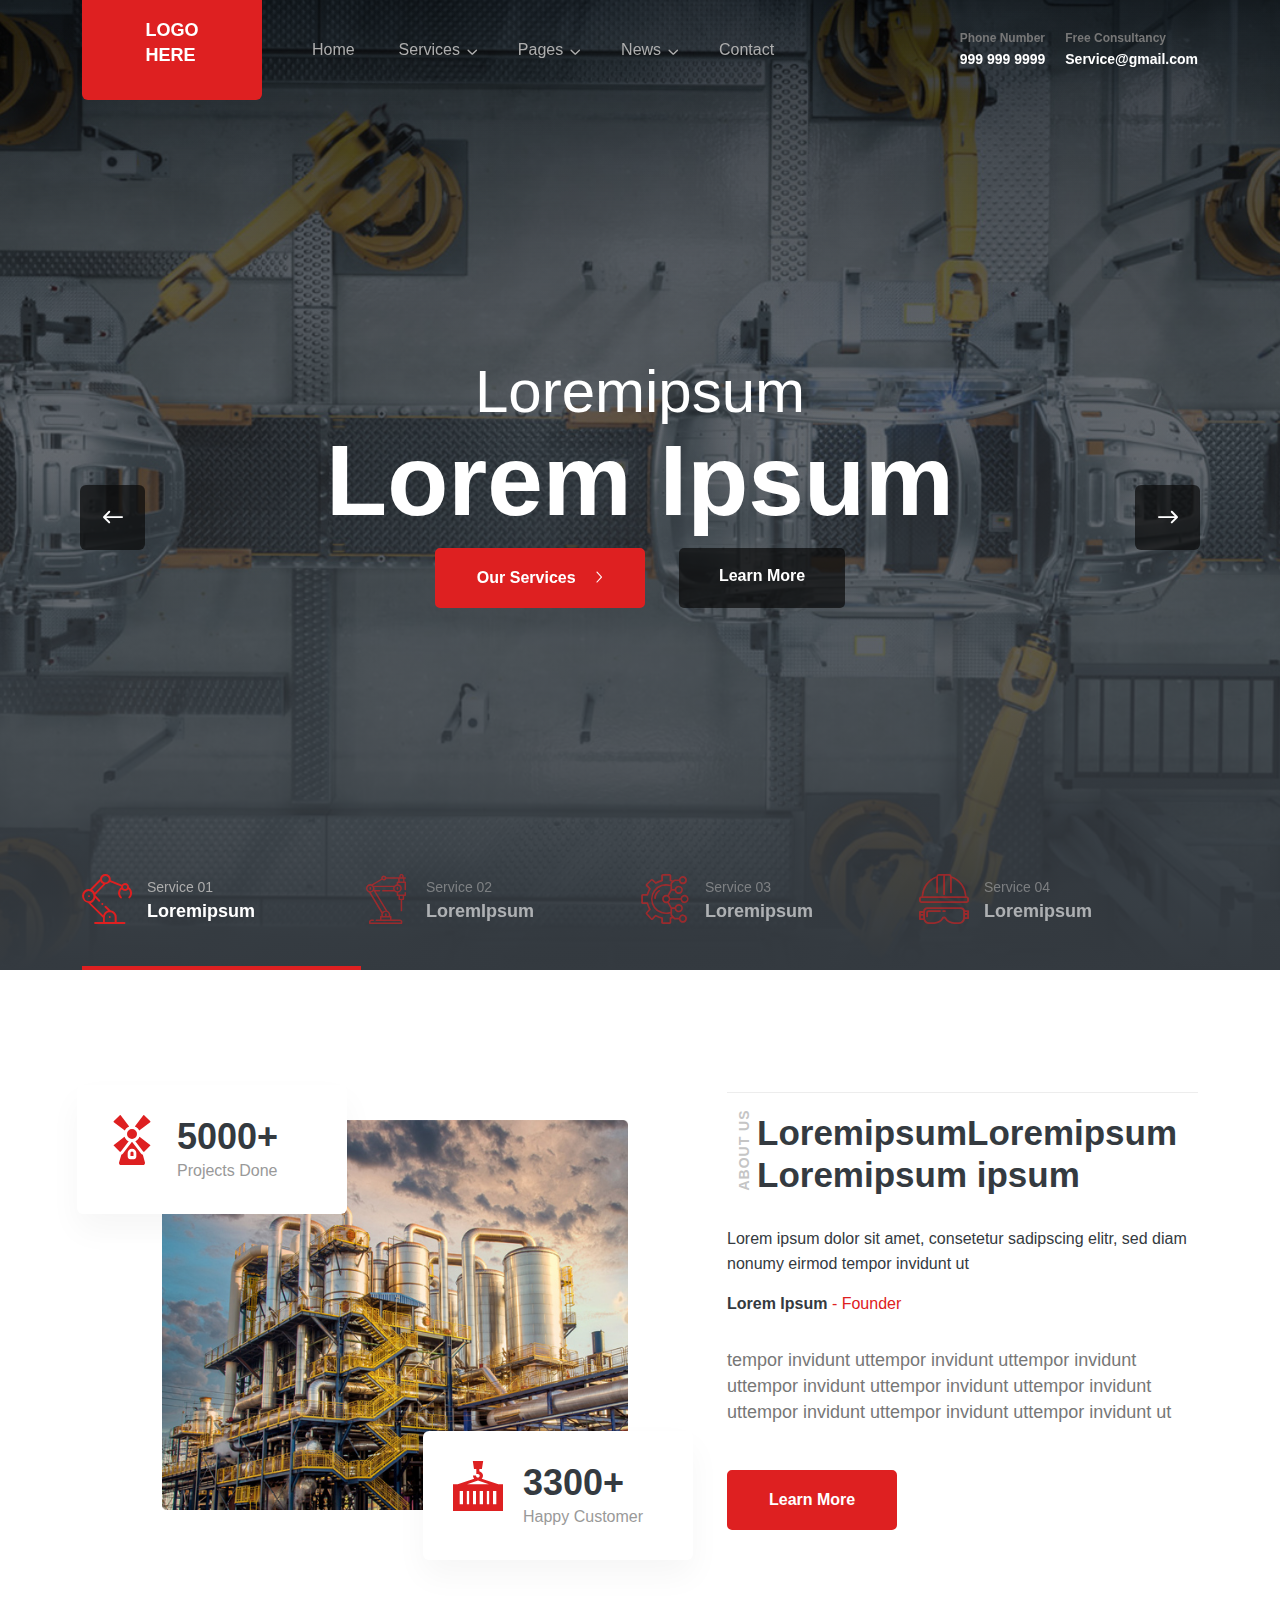
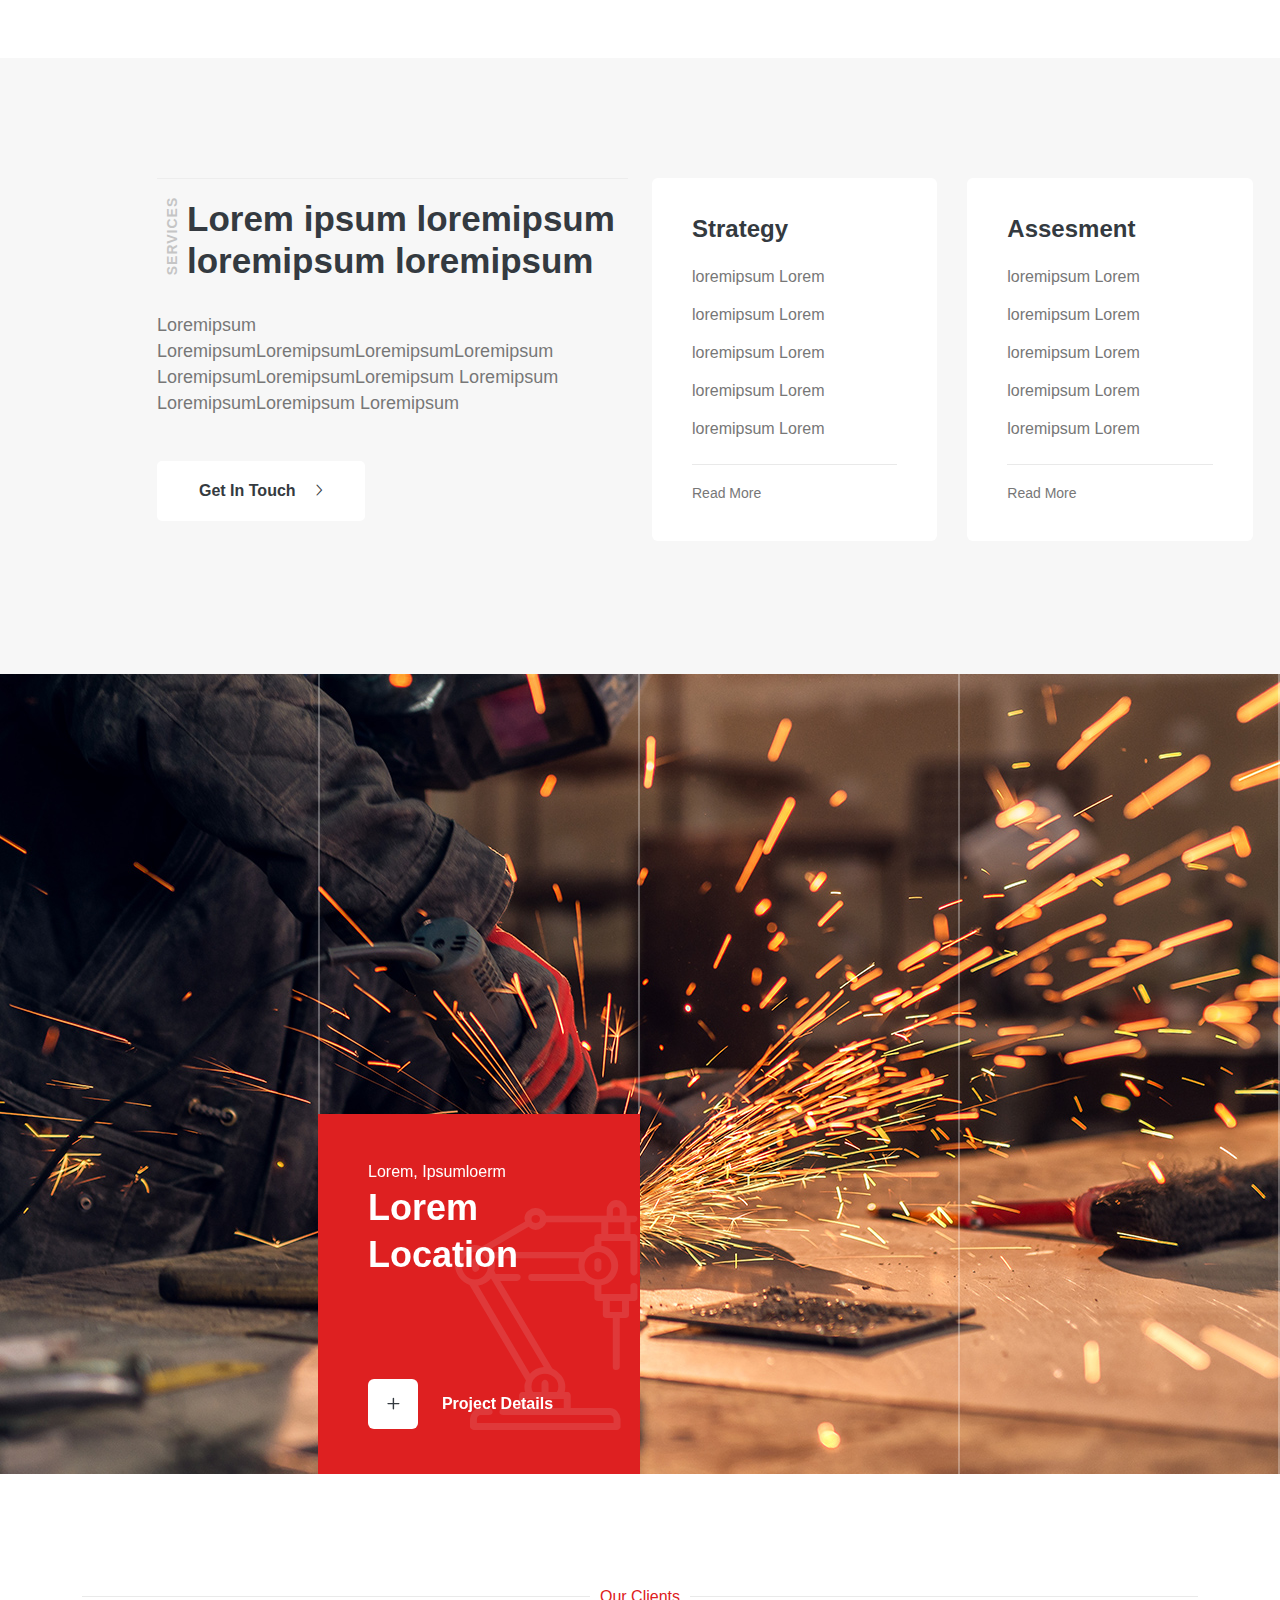
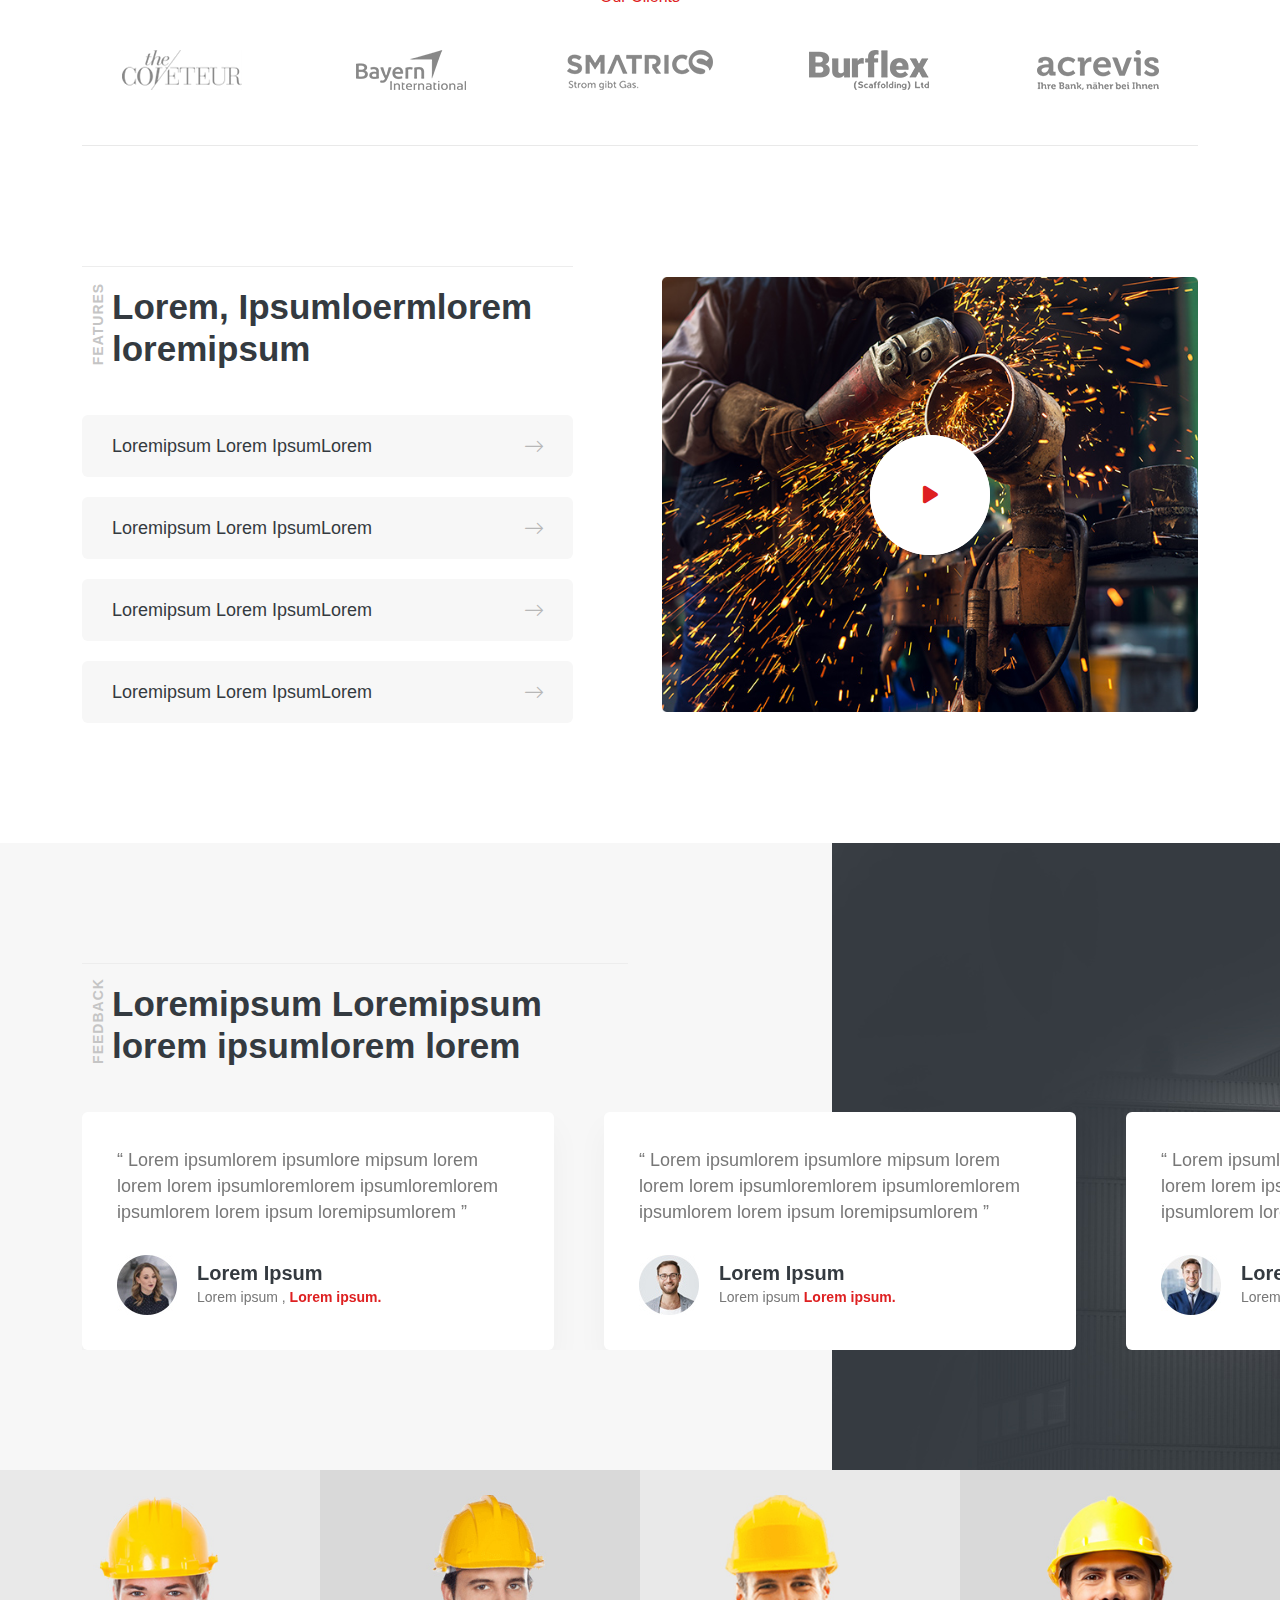
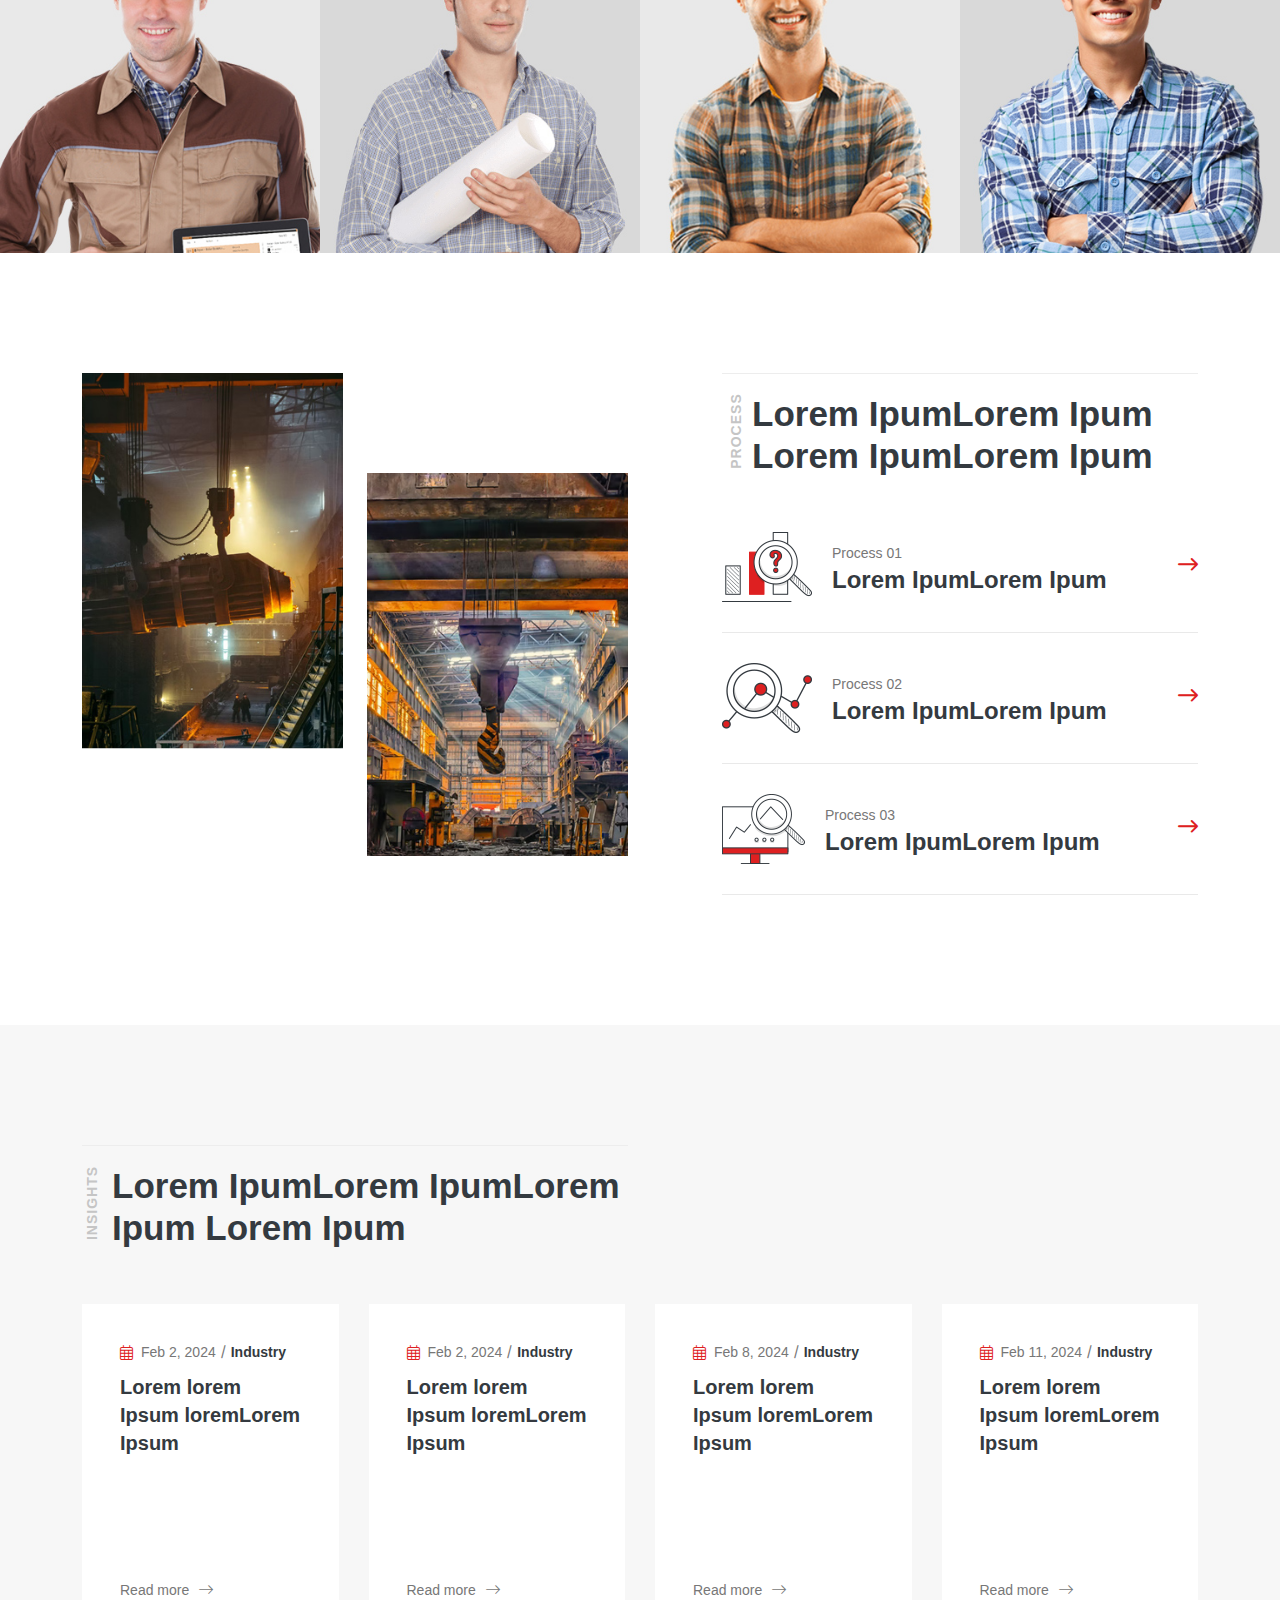
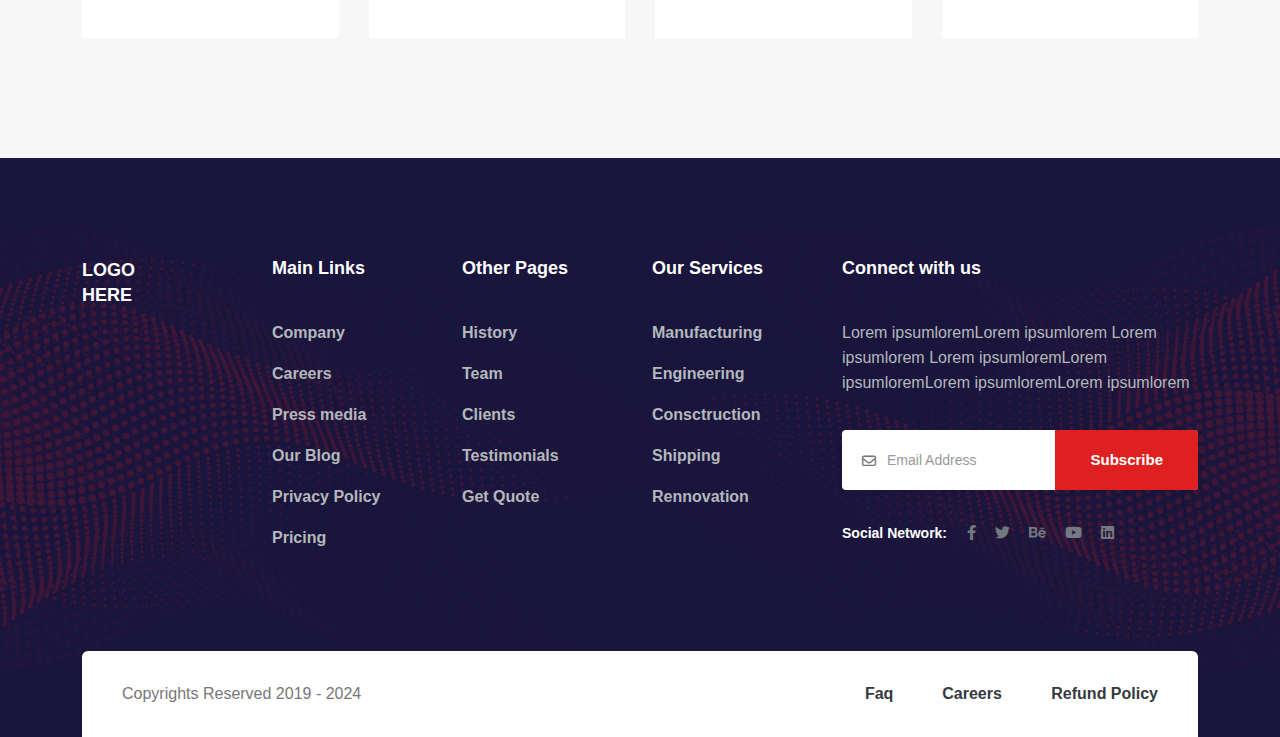
<file: index.html>
﻿<!DOCTYPE html>
<html class="no-js" lang="zxx">
  <head>
    <meta charset="utf-8" />
    <meta http-equiv="x-ua-compatible" content="ie=edge" />
    <title>ESTAR PROTOTYPE</title>
    <meta name="description" content="" />
    <meta name="viewport" content="width=device-width, initial-scale=1" />

    <!-- Place favicon.ico in the root directory -->
    <link
      rel="shortcut icon"
      type="image/x-icon"
      href="assets/img/favicon.png"
    />

    <!-- CSS here -->
    <link rel="stylesheet" href="assets/css/bootstrap.css" />
    <link rel="stylesheet" href="assets/css/meanmenu.css" />
    <link rel="stylesheet" href="assets/css/animate.css" />
    <link rel="stylesheet" href="assets/css/owl-carousel.css" />
    <link rel="stylesheet" href="assets/css/swiper-bundle.css" />
    <link rel="stylesheet" href="assets/css/backtotop.css" />
    <link rel="stylesheet" href="assets/css/magnific-popup.css" />
    <link rel="stylesheet" href="assets/css/nice-select.css" />
    <link rel="stylesheet" href="assets/css/flaticon.css" />
    <link rel="stylesheet" href="assets/css/font-awesome-pro.css" />
    <link rel="stylesheet" href="assets/css/spacing.css" />
    <link rel="stylesheet" href="assets/css/style.css" />
  </head>
  <body>
    <!-- Preloader -->
    <!-- <div class="preloader"></div> -->
    <!-- pre loader area end -->

    <!-- back to top start -->
    <div class="progress-wrap">
      <svg
        class="progress-circle svg-content"
        width="100%"
        height="100%"
        viewbox="-1 -1 102 102"
      >
        <path d="M50,1 a49,49 0 0,1 0,98 a49,49 0 0,1 0,-98"></path>
      </svg>
    </div>
    <!-- back to top end -->

    <!-- header-area-start -->
    <header id="header-sticky" class="header-area">
      <div class="container">
        <div class="row align-items-center">
          <div class="col-xl-2 col-lg-2 col-md-6 col-6">
            <div class="logo-area">
              <div class="logo">
                <a href="index.html"
                  ><p
                    style="
                      color: white;
                      font-size: 18px;
                      font-weight: 800;
                      text-decoration: none;
                    "
                  >
                    LOGO<br />HERE
                  </p></a
                >
              </div>
            </div>
          </div>
          <div class="col-xl-7 col-lg-6 col-md-6 col-6">
            <div class="menu-area menu-padding">
              <div class="main-menu">
                <nav id="mobile-menu">
                  <ul>
                    <li>
                      <a href="index.html">Home</a>
                      <!-- <ul class="sub-menu">
                        <li><a href="index.html">Home One</a></li>
                        <li><a href="index-2.html">Home Two</a></li>
                        <li><a href="index-3.html">Home Three</a></li>
                      </ul> -->
                    </li>
                    <li class="has-dropdown">
                      <a href="javascript:;">Services</a>
                      <ul class="sub-menu">
                        <li><a href="javascript:;">Services</a></li>
                        <li>
                          <a href="javascript:;">Services Details</a>
                        </li>
                      </ul>
                    </li>
                    <li class="has-dropdown">
                      <a href="javascript:;">Pages</a>
                      <ul class="sub-menu">
                        <li><a href="javascript:;">About Us</a></li>
                        <li><a href="javascript:;">Team</a></li>
                        <li><a href="javascript:;">Team Details</a></li>
                        <li><a href="javascript:;">Cases</a></li>
                        <li>
                          <a href="javascript:;">Cases Details</a>
                        </li>
                        <li><a href="javascript:;">pricing Page</a></li>
                        <li><a href="javascript:;">FAQ Page</a></li>
                      </ul>
                    </li>
                    <li class="has-dropdown">
                      <a href="javascript:;">News</a>
                      <ul class="sub-menu">
                        <li><a href="javascript:;">News</a></li>
                        <li><a href="javascript:;">News Details</a></li>
                      </ul>
                    </li>
                    <li><a href="javascript:;">Contact</a></li>
                  </ul>
                </nav>
              </div>
            </div>
            <div class="side-menu-icon d-lg-none text-end">
              <a
                href="javascript:void(0)"
                class="info-toggle-btn f-right sidebar-toggle-btn"
                ><i class="fal fa-bars"></i
              ></a>
            </div>
          </div>
          <div class="col-xl-3 col-lg-4 d-none d-lg-block">
            <div class="header-info f-right">
              <div class="info-item info-item-right">
                <span>Phone Number</span>
                <h5><a href="javascript:;">999 999 9999</a></h5>
              </div>
              <div class="info-item">
                <span>Free Consultancy</span>
                <h5>
                  <a href="javascript:;"
                    ><span style="font-size: 14px">Service@gmail.com</span></a
                  >
                </h5>
              </div>
            </div>
          </div>
        </div>
      </div>
    </header>
    <!-- header-area-end -->

    <!-- sidebar area start -->
    <div class="sidebar__area">
      <div class="sidebar__wrapper">
        <div class="sidebar__close">
          <button class="sidebar__close-btn" id="sidebar__close-btn">
            <i class="fal fa-times"></i>
          </button>
        </div>
        <div class="sidebar__content">
          <div class="sidebar__logo mb-40">
            <a href="index.html">
              <img src="assets/img/logo/logo-black.png" alt="logo" />
            </a>
          </div>
          <div class="sidebar__search mb-25">
            <form action="#">
              <input type="text" placeholder="What are you searching for?" />
              <button type="submit"><i class="far fa-search"></i></button>
            </form>
          </div>
          <div class="mobile-menu fix"></div>
          <div class="sidebar__contact mt-30 mb-20">
            <h4>Contact Info</h4>
            <ul>
              <li class="d-flex align-items-center">
                <div class="sidebar__contact-icon mr-15">
                  <i class="fal fa-map-marker-alt"></i>
                </div>
                <div class="sidebar__contact-text">
                  <a target="_blank" href="javascript:;"
                    >12/A, Mirnada City Tower, NYC</a
                  >
                </div>
              </li>
              <li class="d-flex align-items-center">
                <div class="sidebar__contact-icon mr-15">
                  <i class="far fa-phone"></i>
                </div>
                <div class="sidebar__contact-text">
                  <a href="javascript:;">088889797697</a>
                </div>
              </li>
              <li class="d-flex align-items-center">
                <div class="sidebar__contact-icon mr-15">
                  <i class="fal fa-envelope"></i>
                </div>
                <div class="sidebar__contact-text">
                  <a href="#"
                    ><span
                      class="__cf_email__"
                      data-cfemail="d0b9beb6bf90b7bdb1b9bcfeb3bfbd"
                      >[email&#160;protected]</span
                    ></a
                  >
                </div>
              </li>
            </ul>
          </div>
          <div class="sidebar__social">
            <ul>
              <li>
                <a href="#"><i class="fab fa-facebook-f"></i></a>
              </li>
              <li>
                <a href="#"><i class="fab fa-twitter"></i></a>
              </li>
              <li>
                <a href="#"><i class="fab fa-youtube"></i></a>
              </li>
              <li>
                <a href="#"><i class="fab fa-linkedin"></i></a>
              </li>
            </ul>
          </div>
        </div>
      </div>
    </div>
    <!-- sidebar area end -->
    <div class="body-overlay"></div>
    <!-- sidebar area end -->

    <main>
      <!-- slider-area-start  -->
      <section class="slider-area fix">
        <div class="swiper main-slider swiper-container swiper-container-fade">
          <div class="swiper-wrapper p-relative">
            <div class="item-slider sliderm-height p-relative swiper-slide">
              <div
                class="slide-bg"
                data-background="assets/img/slider/slider-01.jpg"
              ></div>
              <div class="container">
                <div class="row">
                  <div class="col-lg-12">
                    <div class="slider-contant mt-25">
                      <span data-animation="fadeInUp" data-delay=".3s"
                        >Loremipsum</span
                      >
                      <h2
                        class="slider-title"
                        data-animation="fadeInUp"
                        data-delay=".6s"
                      >
                        Lorem Ipsum
                      </h2>
                      <div
                        class="slider-button"
                        data-animation="fadeInUp"
                        data-delay=".9s"
                      >
                        <a href="javascript:;" class="tp-btn mr-30"
                          >Our Services <i class="fal fa-angle-right"></i
                        ></a>
                        <a href="javascript:;" class="tp-btn-2">Learn More</a>
                      </div>
                    </div>
                  </div>
                </div>
              </div>
            </div>
            <div class="item-slider sliderm-height p-relative swiper-slide">
              <div
                class="slide-bg"
                data-background="assets/img/slider/slider-02.jpg"
              ></div>
              <div class="container">
                <div class="row">
                  <div class="col-lg-12">
                    <div class="slider-contant mt-25">
                      <span
                        class="slider-button"
                        data-animation="fadeInUp"
                        data-delay=".3s"
                        >Loremipsum</span
                      >
                      <h2
                        class="slider-title"
                        data-animation="fadeInUp"
                        data-delay=".6s"
                      >
                        Lorem Ipsum
                      </h2>
                      <div
                        class="slider-button"
                        data-animation="fadeInUp"
                        data-delay=".9s"
                      >
                        <a href="javascript:;" class="tp-btn mr-30"
                          >Our Services <i class="fal fa-angle-right"></i
                        ></a>
                        <a href="javascript:;" class="tp-btn-2">Learn More</a>
                      </div>
                    </div>
                  </div>
                </div>
              </div>
            </div>
            <div class="item-slider sliderm-height p-relative swiper-slide">
              <div
                class="slide-bg"
                data-background="assets/img/slider/slider-03.jpg"
              ></div>
              <div class="container">
                <div class="row">
                  <div class="col-lg-12">
                    <div class="slider-contant mt-25">
                      <span data-animation="fadeInUp" data-delay=".2s"
                        >Loremipsum</span
                      >
                      <h2
                        class="slider-title"
                        data-animation="fadeInUp"
                        data-delay=".6s"
                      >
                        Lorem Ipsum
                      </h2>
                      <div
                        class="slider-button"
                        data-animation="fadeInUp"
                        data-delay=".10s"
                      >
                        <a href="javascript:;" class="tp-btn mr-30"
                          >Our Services <i class="fal fa-angle-right"></i
                        ></a>
                        <a href="javascript:;" class="tp-btn-2">Learn More</a>
                      </div>
                    </div>
                  </div>
                </div>
              </div>
            </div>
            <div class="item-slider sliderm-height p-relative swiper-slide">
              <div
                class="slide-bg"
                data-background="assets/img/slider/slider-02.jpg"
              ></div>
              <div class="container">
                <div class="row">
                  <div class="col-lg-12">
                    <div class="slider-contant mt-25">
                      <span
                        class="slider-button"
                        data-animation="fadeInUp"
                        data-delay=".3s"
                        >Loremipsum</span
                      >
                      <h2
                        class="slider-title"
                        data-animation="fadeInUp"
                        data-delay=".6s"
                      >
                        Lorem Ipsum
                      </h2>
                      <div
                        class="slider-button"
                        data-animation="fadeInUp"
                        data-delay=".9s"
                      >
                        <a href="javascript:;" class="tp-btn mr-30"
                          >Our Services <i class="fal fa-angle-right"></i
                        ></a>
                        <a href="javascript:;" class="tp-btn-2">Learn More</a>
                      </div>
                    </div>
                  </div>
                </div>
              </div>
            </div>
          </div>
          <!-- If we need navigation buttons -->
          <div class="swiper-button-prev ms-button">
            <i class="far fa-long-arrow-left"></i>
          </div>
          <div class="swiper-button-next ms-button">
            <i class="far fa-long-arrow-right"></i>
          </div>
        </div>
      </section>
      <!-- slider-area-end -->

      <!-- Swiper Dot start -->
      <section class="main-slider-dot">
        <div class="container">
          <div class="swiper main-slider-nav">
            <div class="swiper-wrapper">
              <div class="swiper-slide">
                <div class="sm-button">
                  <div class="sm-services__icon">
                    <i class="flaticon-industrial-robot"></i>
                  </div>
                  <div class="sm-services__text">
                    <span>Service 01</span>
                    <h4>Loremipsum</h4>
                  </div>
                </div>
              </div>
              <div class="swiper-slide">
                <div class="sm-button">
                  <div class="sm-services__icon">
                    <i class="flaticon-industrial"></i>
                  </div>
                  <div class="sm-services__text">
                    <span>Service 02</span>
                    <h4>LoremIpsum</h4>
                  </div>
                </div>
              </div>
              <div class="swiper-slide">
                <div class="sm-button">
                  <div class="sm-services__icon">
                    <i class="flaticon-manufacturing"></i>
                  </div>
                  <div class="sm-services__text">
                    <span>Service 03</span>
                    <h4>Loremipsum</h4>
                  </div>
                </div>
              </div>
              <div class="swiper-slide">
                <div class="sm-button">
                  <div class="sm-services__icon">
                    <i class="flaticon-helmet"></i>
                  </div>
                  <div class="sm-services__text">
                    <span>Service 04</span>
                    <h4>Loremipsum</h4>
                  </div>
                </div>
              </div>
            </div>
          </div>
        </div>
      </section>
      <!-- Swiper Dot end -->

      <!-- about__area start -->
      <section class="about__area pt-120 pb-90">
        <div class="container">
          <div class="row align-items-center">
            <div class="col-xl-6 col-lg-6">
              <div class="ab-tab-info mb-30">
                <div class="ab-image w-img">
                  <img src="assets/img/about/about-1.jpg" alt="" />
                </div>
                <div class="absp-text absp-text-1">
                  <i class="flaticon-windmill"></i>
                  <div class="absp-info">
                    <h5><span class="counter">5000</span>+</h5>
                    <span class="absm-title">Projects Done</span>
                  </div>
                </div>
                <div class="absp-text absp-text-2">
                  <i class="flaticon-container-1"></i>
                  <div class="absp-info">
                    <h5><span class="counter">3300</span>+</h5>
                    <span class="absm-title">Happy Customer</span>
                  </div>
                </div>
              </div>
            </div>
            <div class="col-xl-6 col-lg-6">
              <div class="ab-left-content">
                <div class="section__wrapper mb-30">
                  <h4 class="section__title">
                    LoremipsumLoremipsum Loremipsum ipsum
                  </h4>
                  <div class="r-text">
                    <span>about us</span>
                  </div>
                </div>
                <p class="abd-text">
                  Lorem ipsum dolor sit amet, consetetur sadipscing elitr, sed
                  diam nonumy eirmod tempor invidunt ut
                </p>
                <div class="ab-author mb-30">
                  <h5>Lorem Ipsum <span>- Founder</span></h5>
                </div>
                <p class="sm-text mb-45">
                  tempor invidunt uttempor invidunt uttempor invidunt uttempor
                  invidunt uttempor invidunt uttempor invidunt uttempor invidunt
                  uttempor invidunt uttempor invidunt ut
                </p>
                <div class="ab-button mb-30">
                  <a href="javascript:;" class="tp-btn">Learn More</a>
                </div>
              </div>
            </div>
          </div>
        </div>
      </section>
      <!-- about__area end -->

      <!-- services-area start -->
      <section class="services-area grey-bg-5 pt-120 pb-115 fix">
        <div class="container">
          <div class="row">
            <div class="col-xl-6">
              <div class="ab-left-content">
                <div class="section__wrapper mb-30">
                  <h4 class="section__title">
                    Lorem ipsum loremipsum loremipsum loremipsum
                  </h4>
                  <div class="r-text">
                    <span>services</span>
                  </div>
                </div>
                <p class="sm-text mb-45">
                  Loremipsum LoremipsumLoremipsumLoremipsumLoremipsum
                  LoremipsumLoremipsumLoremipsum Loremipsum LoremipsumLoremipsum
                  Loremipsum
                </p>
                <div class="ab-button mb-30">
                  <a href="javascript:;" class="tp-btn-ts"
                    >Get In Touch <i class="fal fa-angle-right"></i
                  ></a>
                </div>
              </div>
            </div>
            <div class="col-xl-6">
              <div class="services__slider swiper-container">
                <div class="services__wrapper swiper-wrapper">
                  <div class="single-services swiper-slide">
                    <h5>Strategy</h5>
                    <div class="services-list pb-10">
                      <ul>
                        <li><span>loremipsum Lorem</span></li>
                        <li><span>loremipsum Lorem</span></li>
                        <li><span>loremipsum Lorem</span></li>
                        <li><span>loremipsum Lorem</span></li>
                        <li><span>loremipsum Lorem</span></li>
                      </ul>
                    </div>
                    <div class="sr-button">
                      <a href="javascript:;">Read More</a>
                    </div>
                  </div>
                  <div class="single-services swiper-slide">
                    <h5>Assesment</h5>
                    <div class="services-list pb-10">
                      <ul>
                        <li><span>loremipsum Lorem</span></li>
                        <li><span>loremipsum Lorem</span></li>
                        <li><span>loremipsum Lorem</span></li>
                        <li><span>loremipsum Lorem</span></li>
                        <li><span>loremipsum Lorem</span></li>
                      </ul>
                    </div>
                    <div class="sr-button">
                      <a href="javascript:;">Read More</a>
                    </div>
                  </div>
                  <div class="single-services swiper-slide">
                    <h5>Development</h5>
                    <div class="services-list pb-10">
                      <ul>
                        <li><span>loremipsum Loreme</span></li>
                        <li><span>loremipsum Lorem</span></li>
                        <li><span>loremipsum Lorem</span></li>
                        <li><span>loremipsum Lorem</span></li>
                        <li><span>loremipsum Lorem</span></li>
                      </ul>
                    </div>
                    <div class="sr-button">
                      <a href="javascript:;">Read More</a>
                    </div>
                  </div>
                </div>
              </div>
            </div>
          </div>
        </div>
      </section>
      <!-- services-area end -->

      <!-- sd-banner-area start -->
      <section class="sd-banner-area pb-110">
        <div class="banner__slider swiper-container">
          <div class="banner__wrapper swiper-wrapper">
            <div
              class="sd-banner__item swiper-slide"
              data-background="assets/img/banner/banner-01.jpg"
            >
              <div class="container-0">
                <div class="row g-0">
                  <div class="col-xl-3 banner-slide-height d-none d-xl-block">
                    <div class="slide-border"></div>
                  </div>
                  <div class="col-xl-3 banner-slide-height">
                    <div class="slide-border"></div>
                    <div class="sd-content">
                      <span class="sd-meta">Lorem, Ipsumloerm</span>
                      <h5>
                        <a href="javascript:;">Lorem Location</a>
                      </h5>
                      <div class="project-info">
                        <a href="javascript:;"><i class="fal fa-plus"></i></a>
                        <span><a href="javascript:;">Project Details</a></span>
                      </div>
                      <div class="sd-bg-icon">
                        <i class="flaticon-industrial"></i>
                      </div>
                    </div>
                  </div>
                  <div class="col-xl-3 banner-slide-height d-none d-xl-block">
                    <div class="slide-border"></div>
                  </div>
                  <div class="col-xl-3 banner-slide-height d-none d-xl-block">
                    <div class="slide-border"></div>
                  </div>
                </div>
              </div>
            </div>
            <div
              class="sd-banner__item swiper-slide"
              data-background="assets/img/banner/banner-02.jpg"
            >
              <div class="container-0">
                <div class="row g-0">
                  <div class="col-xl-3 banner-slide-height d-none d-xl-block">
                    <div class="slide-border"></div>
                  </div>
                  <div class="col-xl-3 banner-slide-height">
                    <div class="slide-border"></div>
                    <div class="sd-content">
                      <span class="sd-meta">Lorem, Ipsumloerm</span>
                      <h5>
                        <a href="javascript:;">loremipsum Lorem</a>
                      </h5>
                      <div class="project-info">
                        <a href="javascript:;"><i class="fal fa-plus"></i></a>
                        <span><a href="javascript:;">Project Details</a></span>
                      </div>
                      <div class="sd-bg-icon">
                        <i class="flaticon-industrial"></i>
                      </div>
                    </div>
                  </div>
                  <div class="col-xl-3 banner-slide-height d-none d-xl-block">
                    <div class="slide-border"></div>
                  </div>
                  <div class="col-xl-3 banner-slide-height d-none d-xl-block">
                    <div class="slide-border"></div>
                  </div>
                </div>
              </div>
            </div>
            <div
              class="sd-banner__item swiper-slide"
              data-background="assets/img/banner/banner-03.jpg"
            >
              <div class="container-0">
                <div class="row g-0">
                  <div class="col-xl-3 banner-slide-height d-none d-xl-block">
                    <div class="slide-border"></div>
                  </div>
                  <div class="col-xl-3 banner-slide-height">
                    <div class="slide-border"></div>
                    <div class="sd-content">
                      <span class="sd-meta">Lorem, Ipsumloerm</span>
                      <h5>
                        <a href="javascript:;">loremipsum Lorem</a>
                      </h5>
                      <div class="project-info">
                        <a href="javascript:;"><i class="fal fa-plus"></i></a>
                        <span><a href="javascript:;">Project Details</a></span>
                      </div>
                      <div class="sd-bg-icon">
                        <i class="flaticon-industrial"></i>
                      </div>
                    </div>
                  </div>
                  <div class="col-xl-3 banner-slide-height d-none d-xl-block">
                    <div class="slide-border"></div>
                  </div>
                  <div class="col-xl-3 banner-slide-height d-none d-xl-block">
                    <div class="slide-border"></div>
                  </div>
                </div>
              </div>
            </div>
            <div
              class="sd-banner__item swiper-slide"
              data-background="assets/img/banner/banner-04.jpg"
            >
              <div class="container-0">
                <div class="row g-0">
                  <div class="col-xl-3 banner-slide-height d-none d-xl-block">
                    <div class="slide-border"></div>
                  </div>
                  <div class="col-xl-3 banner-slide-height">
                    <div class="slide-border"></div>
                    <div class="sd-content">
                      <span class="sd-meta">Lorem, Ipsumloerm</span>
                      <h5>
                        <a href="javascript:;">loremipsum Lorem</a>
                      </h5>
                      <div class="project-info">
                        <a href="javascript:;"><i class="fal fa-plus"></i></a>
                        <span><a href="javascript:;">Project Details</a></span>
                      </div>
                      <div class="sd-bg-icon">
                        <i class="flaticon-industrial"></i>
                      </div>
                    </div>
                  </div>
                  <div class="col-xl-3 banner-slide-height d-none d-xl-block">
                    <div class="slide-border"></div>
                  </div>
                  <div class="col-xl-3 banner-slide-height d-none d-xl-block">
                    <div class="slide-border"></div>
                  </div>
                </div>
              </div>
            </div>
          </div>
        </div>
      </section>
      <!-- sd-banner-area end -->

      <!-- brand__area start -->
      <section class="brand__area pb-120">
        <div class="container">
          <div class="row">
            <div class="col-xl-12">
              <div class="brand__title text-center">
                <span>Our Clients</span>
              </div>
            </div>
          </div>
          <div class="row">
            <div class="col-xl-12">
              <div class="brand__slider swiper-container">
                <div class="swiper-wrapper">
                  <div class="brand__slider-item swiper-slide">
                    <a href="#"
                      ><img src="assets/img/brand/brand-1.png" alt=""
                    /></a>
                  </div>
                  <div class="brand__slider-item swiper-slide">
                    <a href="#"
                      ><img src="assets/img/brand/brand-2.png" alt=""
                    /></a>
                  </div>
                  <div class="brand__slider-item swiper-slide">
                    <a href="#"
                      ><img src="assets/img/brand/brand-3.png" alt=""
                    /></a>
                  </div>
                  <div class="brand__slider-item swiper-slide">
                    <a href="#"
                      ><img src="assets/img/brand/brand-4.png" alt=""
                    /></a>
                  </div>
                  <div class="brand__slider-item swiper-slide">
                    <a href="#"
                      ><img src="assets/img/brand/brand-5.png" alt=""
                    /></a>
                  </div>
                  <div class="brand__slider-item swiper-slide">
                    <a href="#"
                      ><img src="assets/img/brand/brand-1.png" alt=""
                    /></a>
                  </div>
                </div>
              </div>
            </div>
          </div>
        </div>
      </section>
      <!-- brand__area end -->

      <!-- feature__area start -->
      <section class="feature__area pb-80">
        <div class="container">
          <div class="row align-items-center">
            <div class="col-xl-6 col-lg-6">
              <div class="feature__left mb-40">
                <div class="section__wrapper mb-45">
                  <h4 class="section__title">
                    Lorem, Ipsumloermlorem loremipsum
                  </h4>
                  <div class="r-text">
                    <span>features</span>
                  </div>
                </div>
                <div class="feature__list">
                  <ul>
                    <li>
                      <a href="javascript:;"
                        >Loremipsum Lorem IpsumLorem
                        <i class="fa-light fa-arrow-right-long"></i
                      ></a>
                    </li>
                    <li>
                      <a href="javascript:;"
                        >Loremipsum Lorem IpsumLorem
                        <i class="fa-light fa-arrow-right-long"></i
                      ></a>
                    </li>
                    <li>
                      <a href="javascript:;"
                        >Loremipsum Lorem IpsumLorem
                        <i class="fa-light fa-arrow-right-long"></i
                      ></a>
                    </li>
                    <li>
                      <a href="javascript:;"
                        >Loremipsum Lorem IpsumLorem
                        <i class="fa-light fa-arrow-right-long"></i
                      ></a>
                    </li>
                  </ul>
                </div>
              </div>
            </div>
            <div class="col-xl-6 col-lg-6">
              <div class="feature__images w-img mb-40">
                <img src="assets/img/feature/fet-01.jpg" alt="" />
                <div class="vide-button">
                  <a href="javascript:;" class="popup-video"
                    ><i class="fa-solid fa-play"></i
                  ></a>
                </div>
              </div>
            </div>
          </div>
        </div>
      </section>
      <!-- feature__area end -->

      <!-- testimonial__area start -->
      <section class="testimonial__area grey-bg-5 pt-120 pb-120 fix">
        <div class="testimonial__right-bg">
          <img src="assets/img/testimonial/testimonial-bg-1.jpg" alt="" />
        </div>
        <div class="container">
          <div class="row">
            <div class="col-xl-6">
              <div class="section__wrapper mb-45">
                <h4 class="section__title">
                  Loremipsum Loremipsum lorem ipsumlorem lorem
                </h4>
                <div class="r-text">
                  <span>feedback</span>
                </div>
              </div>
            </div>
            <div class="col-xl-12">
              <div class="testimonial__slider swiper-container">
                <div class="testimonial__wrapper swiper-wrapper">
                  <div class="testimonial__item swiper-slide">
                    <p class="review__text">
                      “ Lorem ipsumlorem ipsumlore mipsum lorem lorem lorem
                      ipsumloremlorem ipsumloremlorem ipsumlorem lorem ipsum
                      loremipsumlorem ”
                    </p>
                    <div class="review__info mt-30">
                      <a href="#"
                        ><img src="assets/img/author/client-1.jpg" alt=""
                      /></a>
                      <div class="client__content">
                        <h5 class="client__name">
                          <a href="#">Lorem Ipsum</a>
                        </h5>
                        <div class="client__designation">
                          <p>Lorem ipsum , <a href="#">Lorem ipsum.</a></p>
                        </div>
                      </div>
                    </div>
                  </div>
                  <div class="testimonial__item swiper-slide">
                    <p class="review__text">
                      “ Lorem ipsumlorem ipsumlore mipsum lorem lorem lorem
                      ipsumloremlorem ipsumloremlorem ipsumlorem lorem ipsum
                      loremipsumlorem ”
                    </p>
                    <div class="review__info mt-30">
                      <a href="#"
                        ><img src="assets/img/author/client-2.jpg" alt=""
                      /></a>
                      <div class="client__content">
                        <h5 class="client__name">
                          <a href="#">Lorem Ipsum</a>
                        </h5>
                        <div class="client__designation">
                          <p>Lorem ipsum <a href="#">Lorem ipsum.</a></p>
                        </div>
                      </div>
                    </div>
                  </div>
                  <div class="testimonial__item swiper-slide">
                    <p class="review__text">
                      “ Lorem ipsumlorem ipsumlore mipsum lorem lorem lorem
                      ipsumloremlorem ipsumloremlorem ipsumlorem lorem ipsum
                      loremipsumlorem ”
                    </p>
                    <div class="review__info mt-30">
                      <a href="#"
                        ><img src="assets/img/author/client-3.jpg" alt=""
                      /></a>
                      <div class="client__content">
                        <h5 class="client__name">
                          <a href="#">Lorem Ipsum</a>
                        </h5>
                        <div class="client__designation">
                          <p>Lorem ipsum <a href="#">Lorem ipsum.</a></p>
                        </div>
                      </div>
                    </div>
                  </div>
                  <div class="testimonial__item swiper-slide">
                    <p class="review__text">
                      “ Lorem ipsumlorem ipsumlore mipsum lorem lorem lorem
                      ipsumloremlorem ipsumloremlorem ipsumlorem lorem ipsum
                      loremipsumlorem ”
                    </p>
                    <div class="review__info mt-30">
                      <a href="#"
                        ><img src="assets/img/author/client-4.jpg" alt=""
                      /></a>
                      <div class="client__content">
                        <h5 class="client__name">
                          <a href="#">Lorem Ipsum</a>
                        </h5>
                        <div class="client__designation">
                          <p>Lorem ipsum <a href="#">Lorem ipsum.</a></p>
                        </div>
                      </div>
                    </div>
                  </div>
                </div>
              </div>
            </div>
          </div>
        </div>
      </section>
      <!-- testimonial__area end -->

      <!-- team__area start -->
      <section class="team__area pb-120">
        <div class="team__slider swiper-container">
          <div class="team__wrapper swiper-wrapper">
            <div class="team__item swiper-slide">
              <div class="team__image w-img">
                <a href="javascript:;"
                  ><img src="assets/img/team/team-5.jpg" alt=""
                /></a>
                <div class="team__content">
                  <span>Head Of Idea</span>
                  <h5><a href="javascript:;">Lorem D. Ipsum</a></h5>
                </div>
                <div class="team__social">
                  <a href="#"><i class="fab fa-facebook-f"></i></a>
                  <a href="#"><i class="fab fa-twitter"></i></a>
                  <a href="#"><i class="fab fa-behance"></i></a>
                  <a href="#"><i class="fab fa-youtube"></i></a>
                </div>
              </div>
            </div>
            <div class="team__item swiper-slide">
              <div class="team__image w-img">
                <a href="javascript:;"
                  ><img src="assets/img/team/team-4.jpg" alt=""
                /></a>
                <div class="team__content">
                  <span>Ceo Of Cmt</span>
                  <h5><a href="javascript:;">Lorem Ipsum</a></h5>
                </div>
                <div class="team__social">
                  <a href="#"><i class="fab fa-facebook-f"></i></a>
                  <a href="#"><i class="fab fa-twitter"></i></a>
                  <a href="#"><i class="fab fa-behance"></i></a>
                  <a href="#"><i class="fab fa-youtube"></i></a>
                </div>
              </div>
            </div>
            <div class="team__item swiper-slide">
              <div class="team__image w-img">
                <a href="javascript:;"
                  ><img src="assets/img/team/team-2.jpg" alt=""
                /></a>
                <div class="team__content">
                  <span>Head Of Instractor</span>
                  <h5><a href="javascript:;">Lorem D. Ipsumn</a></h5>
                </div>
                <div class="team__social">
                  <a href="#"><i class="fab fa-facebook-f"></i></a>
                  <a href="#"><i class="fab fa-twitter"></i></a>
                  <a href="#"><i class="fab fa-behance"></i></a>
                  <a href="#"><i class="fab fa-youtube"></i></a>
                </div>
              </div>
            </div>
            <div class="team__item swiper-slide">
              <div class="team__image w-img">
                <a href="javascript:;"
                  ><img src="assets/img/team/team-3.jpg" alt=""
                /></a>
                <div class="team__content">
                  <span>Head Of Art</span>
                  <h5><a href="javascript:;">Lorem Ipsum</a></h5>
                </div>
                <div class="team__social">
                  <a href="#"><i class="fab fa-facebook-f"></i></a>
                  <a href="#"><i class="fab fa-twitter"></i></a>
                  <a href="#"><i class="fab fa-behance"></i></a>
                  <a href="#"><i class="fab fa-youtube"></i></a>
                </div>
              </div>
            </div>
            <div class="team__item swiper-slide">
              <div class="team__image w-img">
                <a href="javascript:;"
                  ><img src="assets/img/team/team-1.jpg" alt=""
                /></a>
                <div class="team__content">
                  <span>Head Of Art</span>
                  <h5><a href="javascript:;">Lorem Ipsum</a></h5>
                </div>
                <div class="team__social">
                  <a href="#"><i class="fab fa-facebook-f"></i></a>
                  <a href="#"><i class="fab fa-twitter"></i></a>
                  <a href="#"><i class="fab fa-behance"></i></a>
                  <a href="#"><i class="fab fa-youtube"></i></a>
                </div>
              </div>
            </div>
            <div class="team__item swiper-slide">
              <div class="team__image w-img">
                <a href="javascript:;"
                  ><img src="assets/img/team/team-6.jpg" alt=""
                /></a>
                <div class="team__content">
                  <span>Head Of Creative</span>
                  <h5><a href="javascript:;">Lorem Ipum</a></h5>
                </div>
                <div class="team__social">
                  <a href="#"><i class="fab fa-facebook-f"></i></a>
                  <a href="#"><i class="fab fa-twitter"></i></a>
                  <a href="#"><i class="fab fa-behance"></i></a>
                  <a href="#"><i class="fab fa-youtube"></i></a>
                </div>
              </div>
            </div>
          </div>
        </div>
      </section>
      <!-- team__area end -->

      <!-- process__area start -->
      <section class="process__area pb-100">
        <div class="container">
          <div class="row">
            <div class="col-xl-6">
              <div class="process__images">
                <div class="row">
                  <div class="col-xl-6 col-lg-6 col-md-6 col-sm-6">
                    <div class="image-1 w-img">
                      <img src="assets/img/process/process-1.jpg" alt="" />
                    </div>
                  </div>
                  <div class="col-xl-6 col-lg-6 col-md-6 col-sm-6">
                    <div class="image-2 w-img">
                      <img src="assets/img/process/process-2.jpg" alt="" />
                    </div>
                  </div>
                </div>
              </div>
            </div>
            <div class="col-xl-6">
              <div class="process__right">
                <div class="section__wrapper mb-55">
                  <h4 class="section__title">
                    Lorem IpumLorem Ipum Lorem IpumLorem Ipum
                  </h4>
                  <div class="r-text">
                    <span>Process</span>
                  </div>
                </div>
                <div class="proceess__list">
                  <div class="process__list-item mb-30">
                    <div class="process__list-info">
                      <div class="process__list-icon">
                        <img src="assets/img/icon/picon-1.png" alt="" />
                      </div>
                      <div class="process__list-content">
                        <span>Process 01</span>
                        <h5>
                          <a href="javascript:;">Lorem IpumLorem Ipum</a>
                        </h5>
                      </div>
                    </div>
                    <div class="process__list-sp-icon">
                      <a href="javascript:;"
                        ><i class="fa-light fa-arrow-right-long"></i
                      ></a>
                    </div>
                  </div>
                  <div class="process__list-item mb-30">
                    <div class="process__list-info">
                      <div class="process__list-icon">
                        <img src="assets/img/icon/picon-2.png" alt="" />
                      </div>
                      <div class="process__list-content">
                        <span>Process 02</span>
                        <h5>
                          <a href="javascript:;">Lorem IpumLorem Ipum</a>
                        </h5>
                      </div>
                    </div>
                    <div class="process__list-sp-icon">
                      <a href="javascript:;"
                        ><i class="fa-light fa-arrow-right-long"></i
                      ></a>
                    </div>
                  </div>
                  <div class="process__list-item mb-30">
                    <div class="process__list-info">
                      <div class="process__list-icon">
                        <img src="assets/img/icon/picon-3.png" alt="" />
                      </div>
                      <div class="process__list-content">
                        <span>Process 03</span>
                        <h5>
                          <a href="javascript:;">Lorem IpumLorem Ipum</a>
                        </h5>
                      </div>
                    </div>
                    <div class="process__list-sp-icon">
                      <a href="javascript:;"
                        ><i class="fa-light fa-arrow-right-long"></i
                      ></a>
                    </div>
                  </div>
                </div>
              </div>
            </div>
          </div>
        </div>
      </section>
      <!-- process__area end -->

      <!-- blog__area start -->
      <section class="blog__area grey-bg-5 pb-120 pt-120">
        <div class="container">
          <div class="row">
            <div class="col-xl-6">
              <div class="section__wrapper mb-55">
                <h4 class="section__title">
                  Lorem IpumLorem IpumLorem Ipum Lorem Ipum
                </h4>
                <div class="r-text">
                  <span>insights</span>
                </div>
              </div>
            </div>
            <div class="col-xl-12">
              <div class="blog-slider__active swiper-container">
                <div class="blog-slider__wrapper swiper-wrapper">
                  <div class="blog__item swiper-slide fix">
                    <div
                      class="blog__thumb"
                      data-background="assets/img/blog/blog-sm-1.jpg"
                    ></div>
                    <div class="blog__content">
                      <div class="blog__meta">
                        <div class="blog__author">
                          <i class="fal fa-calendar-alt"></i>
                          <span>Feb 2, 2024</span>
                        </div>
                        <div class="blog__catagory">
                          <span>Industry</span>
                        </div>
                      </div>
                      <h5 class="blog__sm-title">
                        <a href="javascript:;"
                          >Lorem lorem Ipsum loremLorem Ipsum</a
                        >
                      </h5>
                      <div class="blog__btn mt-120">
                        <a href="javascript:;" class="link-btn">
                          Read more<i class="fal fa-long-arrow-right"></i>
                        </a>
                      </div>
                    </div>
                  </div>
                  <div class="blog__item swiper-slide fix">
                    <div
                      class="blog__thumb"
                      data-background="assets/img/blog/blog-sm-2.jpg"
                    ></div>
                    <div class="blog__content">
                      <div class="blog__meta">
                        <div class="blog__author">
                          <i class="fal fa-calendar-alt"></i>
                          <span>Feb 2, 2024</span>
                        </div>
                        <div class="blog__catagory">
                          <span>Industry</span>
                        </div>
                      </div>
                      <h5 class="blog__sm-title">
                        <a href="javascript:;"
                          >Lorem lorem Ipsum loremLorem Ipsum</a
                        >
                      </h5>
                      <div class="blog__btn mt-120">
                        <a href="javascript:;" class="link-btn">
                          Read more<i class="fal fa-long-arrow-right"></i>
                        </a>
                      </div>
                    </div>
                  </div>
                  <div class="blog__item swiper-slide fix">
                    <div
                      class="blog__thumb"
                      data-background="assets/img/blog/blog-sm-3.jpg"
                    ></div>
                    <div class="blog__content">
                      <div class="blog__meta">
                        <div class="blog__author">
                          <i class="fal fa-calendar-alt"></i>
                          <span>Feb 8, 2024</span>
                        </div>
                        <div class="blog__catagory">
                          <span>Industry</span>
                        </div>
                      </div>
                      <h5 class="blog__sm-title">
                        <a href="javascript:;"
                          >Lorem lorem Ipsum loremLorem Ipsum
                        </a>
                      </h5>
                      <div class="blog__btn mt-120">
                        <a href="javascript:;" class="link-btn">
                          Read more<i class="fal fa-long-arrow-right"></i>
                        </a>
                      </div>
                    </div>
                  </div>
                  <div class="blog__item swiper-slide fix">
                    <div
                      class="blog__thumb"
                      data-background="assets/img/blog/blog-sm-4.jpg"
                    ></div>
                    <div class="blog__content">
                      <div class="blog__meta">
                        <div class="blog__author">
                          <i class="fal fa-calendar-alt"></i>
                          <span>Feb 11, 2024</span>
                        </div>
                        <div class="blog__catagory">
                          <span>Industry</span>
                        </div>
                      </div>
                      <h5 class="blog__sm-title">
                        <a href="javascript:;"
                          >Lorem lorem Ipsum loremLorem Ipsum</a
                        >
                      </h5>
                      <div class="blog__btn mt-120">
                        <a href="javascript:;" class="link-btn">
                          Read more<i class="fal fa-long-arrow-right"></i>
                        </a>
                      </div>
                    </div>
                  </div>
                </div>
              </div>
            </div>
          </div>
        </div>
      </section>
      <!-- blog__area end -->
    </main>

    <!-- footer start -->
    <footer>
      <div class="footer-area black-bg-2 pt-100 fix">
        <div class="container">
          <div class="row">
            <div class="col-xl-2 col-lg-2 col-md-3 col-sm-4">
              <div class="footer__widget mb-40">
                <div class="footer__logo">
                  <a href="index.html"
                    ><p
                      style="
                        color: white;
                        font-size: 18px;
                        font-weight: 800;
                        text-decoration: none;
                      "
                    >
                      LOGO<br />HERE
                    </p></a
                  >
                </div>
              </div>
            </div>
            <div class="col-xl-2 col-lg-2 col-md-3 col-sm-4 col-6">
              <div class="footer__widget mb-40">
                <h5 class="footer__widget-title">Main Links</h5>
                <div class="footer__widget-content">
                  <div class="footer__links">
                    <ul>
                      <li><a href="javascript:;">Company</a></li>
                      <li><a href="javascript:;">Careers</a></li>
                      <li><a href="javascript:;">Press media</a></li>
                      <li><a href="javascript:;">Our Blog</a></li>
                      <li><a href="javascript:;">Privacy Policy</a></li>
                      <li><a href="javascript:;">Pricing</a></li>
                    </ul>
                  </div>
                </div>
              </div>
            </div>
            <div class="col-xl-2 col-lg-2 col-md-3 col-sm-4 col-6">
              <div class="footer__widget mb-40">
                <h5 class="footer__widget-title">Other Pages</h5>
                <div class="footer__widget-content">
                  <div class="footer__links">
                    <ul>
                      <li><a href="javascript:;">History</a></li>
                      <li><a href="javascript:;">Team</a></li>
                      <li><a href="javascript:;">Clients</a></li>
                      <li><a href="javascript:;">Testimonials</a></li>
                      <li><a href="javascript:;">Get Quote</a></li>
                    </ul>
                  </div>
                </div>
              </div>
            </div>
            <div class="col-xl-2 col-lg-2 col-md-3 col-sm-4 col-6">
              <div class="footer__widget mb-40">
                <h5 class="footer__widget-title">Our Services</h5>
                <div class="footer__widget-content">
                  <div class="footer__links">
                    <ul>
                      <li><a href="javascript:;">Manufacturing</a></li>
                      <li><a href="javascript:;">Engineering</a></li>
                      <li><a href="javascript:;">Consctruction</a></li>
                      <li><a href="javascript:;">Shipping</a></li>
                      <li><a href="javascript:;">Rennovation</a></li>
                    </ul>
                  </div>
                </div>
              </div>
            </div>
            <div class="col-xl-4 col-lg-4 col-md-8 col-sm-8">
              <div class="footer__widget mb-40">
                <h5 class="footer__widget-title">Connect with us</h5>
                <div class="footer__widget-content">
                  <p class="ft-text mb-35">
                    Lorem ipsumloremLorem ipsumlorem Lorem ipsumlorem Lorem
                    ipsumloremLorem ipsumloremLorem ipsumloremLorem ipsumlorem
                  </p>
                  <div class="footer__subscribe-form p-relative mb-30">
                    <form action="#">
                      <input type="email" placeholder="Email Address" />
                      <button type="submit" class="s-button">Subscribe</button>
                    </form>
                  </div>
                  <div class="footer__social">
                    <div class="footer__social-info">
                      <span>Social Network:</span>
                      <div class="footer__social-icon">
                        <a href="#"><i class="fab fa-facebook-f"></i></a>
                        <a href="#"><i class="fab fa-twitter"></i></a>
                        <a href="#"><i class="fab fa-behance"></i></a>
                        <a href="#"><i class="fab fa-youtube"></i></a>
                        <a href="#"><i class="fab fa-linkedin"></i></a>
                      </div>
                    </div>
                  </div>
                </div>
              </div>
            </div>
          </div>
          <div class="footer__copyright white-bg mt-60">
            <div class="row">
              <div class="col-xl-6 col-lg-6 col-md-6 col-sm-6">
                <div class="footer__copyright-text">
                  <p>Copyrights Reserved 2019 - 2024</p>
                </div>
              </div>
              <div class="col-xl-6 col-lg-6 col-md-6 col-sm-6">
                <div class="footer__copyright-links text-sm-end">
                  <a href="javascript:;">Faq</a>
                  <a href="javascript:;">Careers </a>
                  <a href="javascript:;">Refund Policy</a>
                </div>
              </div>
            </div>
          </div>
        </div>
        <div class="footer__shape-1">
          <img src="assets/img/footer/footer-shape-1.png" alt="" />
        </div>
        <div class="footer__shape-2">
          <img src="assets/img/footer/footer-shape-2.png" alt="" />
        </div>
      </div>
    </footer>
    <!-- footer end -->

    <!-- JS here -->
    <script data-cfasync="false" src="./email-decode.min-1.js"></script>
    <script src="assets/js/vendor/jquery.js"></script>
    <script src="assets/js/vendor/waypoints.js"></script>
    <script src="assets/js/bootstrap-bundle.js"></script>
    <script src="assets/js/meanmenu.js"></script>
    <script src="assets/js/swiper-bundle.js"></script>
    <script src="assets/js/owl-carousel.js"></script>
    <script src="assets/js/magnific-popup.js"></script>
    <script src="assets/js/parallax.js"></script>
    <script src="assets/js/backtotop.js"></script>
    <script src="assets/js/nice-select.js"></script>
    <script src="assets/js/counterup.js"></script>
    <script src="assets/js/wow.js"></script>
    <script src="assets/js/isotope-pkgd.js"></script>
    <script src="assets/js/imagesloaded-pkgd.js"></script>
    <script src="assets/js/ajax-form.js"></script>
    <script src="assets/js/main.js"></script>
  </body>
</html>
</file>
<file: assets/css/owl-carousel.css>
/**
 * Owl Carousel v2.2.1
 * Copyright 2013-2017 David Deutsch
 * Licensed under  ()
 */
.owl-carousel,.owl-carousel .owl-item{-webkit-tap-highlight-color:transparent;position:relative}.owl-carousel{display:none;width:100%;z-index:1}.owl-carousel .owl-stage{position:relative;-ms-touch-action:pan-Y;-moz-backface-visibility:hidden}.owl-carousel .owl-stage:after{content:".";display:block;clear:both;visibility:hidden;line-height:0;height:0}.owl-carousel .owl-stage-outer{position:relative;overflow:hidden;-webkit-transform:translate3d(0,0,0)}.owl-carousel .owl-item,.owl-carousel .owl-wrapper{-webkit-backface-visibility:hidden;-moz-backface-visibility:hidden;-ms-backface-visibility:hidden;-webkit-transform:translate3d(0,0,0);-moz-transform:translate3d(0,0,0);-ms-transform:translate3d(0,0,0)}.owl-carousel .owl-item{min-height:1px;float:left;-webkit-backface-visibility:hidden;-webkit-touch-callout:none}.owl-carousel .owl-item img{display:block;width:100%}.owl-carousel .owl-dots.disabled,.owl-carousel .owl-nav.disabled{display:none}.no-js .owl-carousel,.owl-carousel.owl-loaded{display:block}.owl-carousel .owl-dot,.owl-carousel .owl-nav .owl-next,.owl-carousel .owl-nav .owl-prev{cursor:pointer;cursor:hand;-webkit-user-select:none;-khtml-user-select:none;-moz-user-select:none;-ms-user-select:none;user-select:none}.owl-carousel.owl-loading{opacity:0;display:block}.owl-carousel.owl-hidden{opacity:0}.owl-carousel.owl-refresh .owl-item{visibility:hidden}.owl-carousel.owl-drag .owl-item{-webkit-user-select:none;-moz-user-select:none;-ms-user-select:none;user-select:none}.owl-carousel.owl-grab{cursor:move;cursor:grab}.owl-carousel.owl-rtl{direction:rtl}.owl-carousel.owl-rtl .owl-item{float:right}.owl-carousel .animated{animation-duration:1s;animation-fill-mode:both}.owl-carousel .owl-animated-in{z-index:0}.owl-carousel .owl-animated-out{z-index:1}.owl-carousel .fadeOut{animation-name:fadeOut}@keyframes fadeOut{0%{opacity:1}100%{opacity:0}}.owl-height{transition:height .5s ease-in-out}.owl-carousel .owl-item .owl-lazy{opacity:0;transition:opacity .4s ease}.owl-carousel .owl-item img.owl-lazy{transform-style:preserve-3d}.owl-carousel .owl-video-wrapper{position:relative;height:100%;background:#000}.owl-carousel .owl-video-play-icon{position:absolute;height:80px;width:80px;left:50%;top:50%;margin-left:-40px;margin-top:-40px;background:url(owl.video.play.png.html) no-repeat;cursor:pointer;z-index:1;-webkit-backface-visibility:hidden;transition:transform .1s ease}.owl-carousel .owl-video-play-icon:hover{-ms-transform:scale(1.3,1.3);transform:scale(1.3,1.3)}.owl-carousel .owl-video-playing .owl-video-play-icon,.owl-carousel .owl-video-playing .owl-video-tn{display:none}.owl-carousel .owl-video-tn{opacity:0;height:100%;background-position:center center;background-repeat:no-repeat;background-size:contain;transition:opacity .4s ease}.owl-carousel .owl-video-frame{position:relative;z-index:1;height:100%;width:100%}
</file>
<file: assets/css/backtotop.css>
.progress-wrap {
    position: fixed;
    right: 50px;
    bottom: 50px;
    height: 46px;
    width: 46px;
    cursor: pointer;
    display: block;
    border-radius: 50px;
    box-shadow: inset  0 0 0 2px rgba(95, 58, 252,0.2);
    z-index: 99;
    opacity: 0;
    visibility: hidden;
    transform: translateY(15px);
    -webkit-transition: all 200ms linear;
    transition: all 200ms linear;
  }
  
  .progress-wrap.active-progress {
    opacity: 1;
    visibility: visible;
    transform: translateY(0);
  }
  
  .progress-wrap::after {
    position: absolute;
    content: '\f176';
    font-family: "Font Awesome 5 Pro";
    text-align: center;
    line-height: 46px;
    font-size: 20px;
    color: #2c3941;
    left: 0;
    top: 0;
    height: 46px;
    width: 46px;
    cursor: pointer;
    display: block;
    z-index: 1;
    -webkit-transition: all 200ms linear;
    transition: all 200ms linear;
  }


  
  .progress-wrap svg path { 
    fill: none; 
  }
  
  .progress-wrap svg.progress-circle path {
    stroke: #2c3941;
    stroke-width: 4;
    box-sizing:border-box;
    -webkit-transition: all 200ms linear;
    transition: all 200ms linear;
  }
</file>
<file: assets/css/nice-select.css>
.nice-select {
	-webkit-tap-highlight-color: transparent;
	background-color: #fff;
	border-radius: 5px;
	border: solid 1px #e8e8e8;
	box-sizing: border-box;
	clear: both;
	cursor: pointer;
	display: block;
	float: left;
	font-family: inherit;
	font-size: 14px;
	font-weight: normal;
	height: 42px;
	line-height: 40px;
	outline: none;
	padding-left: 18px;
	padding-right: 30px;
	position: relative;
	text-align: left !important;
	-webkit-transition: all 0.2s ease-in-out;
	transition: all 0.2s ease-in-out;
	-webkit-user-select: none;
	-moz-user-select: none;
	-ms-user-select: none;
	user-select: none;
	white-space: nowrap;
	width: auto;
}

.nice-select:hover {
	border-color: #dbdbdb;
}

.nice-select:active,
.nice-select.open,
.nice-select:focus {
	border-color: #999;
}

.nice-select:after {
	border-bottom: 2px solid #999;
	border-right: 2px solid #999;
	content: '';
	display: block;
	height: 5px;
	margin-top: -4px;
	pointer-events: none;
	position: absolute;
	right: 12px;
	top: 50%;
	-webkit-transform-origin: 66% 66%;
	-ms-transform-origin: 66% 66%;
	transform-origin: 66% 66%;
	-webkit-transform: rotate(45deg);
	-ms-transform: rotate(45deg);
	transform: rotate(45deg);
	-webkit-transition: all 0.15s ease-in-out;
	transition: all 0.15s ease-in-out;
	width: 5px;
}

.nice-select.open:after {
	-webkit-transform: rotate(-135deg);
	-ms-transform: rotate(-135deg);
	transform: rotate(-135deg);
}

.nice-select.open .list {
	opacity: 1;
	pointer-events: auto;
	-webkit-transform: scale(1) translateY(0);
	-ms-transform: scale(1) translateY(0);
	transform: scale(1) translateY(0);
}

.nice-select.disabled {
	border-color: #ededed;
	color: #999;
	pointer-events: none;
}

.nice-select.disabled:after {
	border-color: #cccccc;
}

.nice-select.wide {
	width: 100%;
}

.nice-select.wide .list {
	left: 0 !important;
	right: 0 !important;
}

.nice-select.right {
	float: right;
}

.nice-select.right .list {
	left: auto;
	right: 0;
}

.nice-select.small {
	font-size: 12px;
	height: 36px;
	line-height: 34px;
}

.nice-select.small:after {
	height: 4px;
	width: 4px;
}

.nice-select.small .option {
	line-height: 34px;
	min-height: 34px;
}

.nice-select .list {
	background-color: #fff;
	border-radius: 5px;
	box-shadow: 0 0 0 1px rgba(68, 68, 68, 0.11);
	box-sizing: border-box;
	margin-top: 4px;
	opacity: 0;
	overflow: hidden;
	padding: 0;
	pointer-events: none;
	position: absolute;
	top: 100%;
	left: 0;
	-webkit-transform-origin: 50% 0;
	-ms-transform-origin: 50% 0;
	transform-origin: 50% 0;
	-webkit-transform: scale(0.75) translateY(-21px);
	-ms-transform: scale(0.75) translateY(-21px);
	transform: scale(0.75) translateY(-21px);
	-webkit-transition: all 0.2s cubic-bezier(0.5, 0, 0, 1.25), opacity 0.15s ease-out;
	transition: all 0.2s cubic-bezier(0.5, 0, 0, 1.25), opacity 0.15s ease-out;
	z-index: 9;
}


.nice-select .option {
	cursor: pointer;
	font-weight: 400;
	line-height: 40px;
	list-style: none;
	min-height: 40px;
	outline: none;
	padding-left: 18px;
	padding-right: 29px;
	text-align: left;
	-webkit-transition: all 0.2s;
	transition: all 0.2s;
}



.nice-select .option.selected {
	font-weight: bold;
}

.nice-select .option.disabled {
	background-color: transparent;
	color: #999;
	cursor: default;
}

.no-csspointerevents .nice-select .list {
	display: none;
}

.no-csspointerevents .nice-select.open .list {
	display: block;
}
</file>
<file: assets/css/flaticon.css>
@font-face {
    font-family: "flaticon";
    src: url("../fonts/flaticon.ttf") format("truetype"),
url("flaticon.woff.html") format("woff"),
url("flaticon.woff2.html") format("woff2"),
url("flaticon.eot.html") format("embedded-opentype"),
url("flaticon.svg.html") format("svg");
}

i[class^="flaticon-"]:before, i[class*=" flaticon-"]:before {
    font-family: flaticon !important;
    font-style: normal;
    font-weight: normal !important;
    font-variant: normal;
    text-transform: none;
    line-height: 1;
    -webkit-font-smoothing: antialiased;
    -moz-osx-font-smoothing: grayscale;
}

.flaticon-industrial-robot:before {
    content: "\f101";
}
.flaticon-industrial:before {
    content: "\f102";
}
.flaticon-manufacturing:before {
    content: "\f103";
}
.flaticon-helmet:before {
    content: "\f104";
}
.flaticon-container:before {
    content: "\f105";
}
.flaticon-windmill:before {
    content: "\f106";
}
.flaticon-plus:before {
    content: "\f107";
}
.flaticon-right-arrow:before {
    content: "\f108";
}
.flaticon-play:before {
    content: "\f109";
}
.flaticon-facebook:before {
    content: "\f10a";
}
.flaticon-twitter:before {
    content: "\f10b";
}
.flaticon-youtube:before {
    content: "\f10c";
}
.flaticon-pinterest:before {
    content: "\f10d";
}
.flaticon-spotify:before {
    content: "\f10e";
}
.flaticon-linkedin:before {
    content: "\f10f";
}
.flaticon-behance:before {
    content: "\f110";
}
.flaticon-skype:before {
    content: "\f111";
}
.flaticon-whatsapp:before {
    content: "\f112";
}
.flaticon-calendar:before {
    content: "\f113";
}
.flaticon-envelope:before {
    content: "\f114";
}
.flaticon-engineering:before {
    content: "\f115";
}
.flaticon-industrial-robot-1:before {
    content: "\f116";
}
.flaticon-pushcart:before {
    content: "\f117";
}
.flaticon-industrial-robot-2:before {
    content: "\f118";
}
.flaticon-worker:before {
    content: "\f119";
}
.flaticon-chip:before {
    content: "\f11a";
}
.flaticon-container-1:before {
    content: "\f11b";
}
.flaticon-lever:before {
    content: "\f11c";
}
.flaticon-warehouse:before {
    content: "\f11d";
}
.flaticon-tank-truck:before {
    content: "\f11e";
}
.flaticon-crusher:before {
    content: "\f11f";
}
.flaticon-pumpjack:before {
    content: "\f120";
}
.flaticon-factory:before {
    content: "\f121";
}
.flaticon-stock:before {
    content: "\f122";
}
.flaticon-nuclear:before {
    content: "\f123";
}
.flaticon-conveyor-belt:before {
    content: "\f124";
}
.flaticon-left-arrow:before {
    content: "\f125";
}
.flaticon-location-pin:before {
    content: "\f126";
}
.flaticon-timer:before {
    content: "\f127";
}
.flaticon-tick:before {
    content: "\f128";
}
.flaticon-download:before {
    content: "\f129";
}
.flaticon-ai:before {
    content: "\f12a";
}
.flaticon-telephone-call:before {
    content: "\f12b";
}
.flaticon-envelope-1:before {
    content: "\f12c";
}
.flaticon-open-book:before {
    content: "\f12d";
}
.flaticon-book:before {
    content: "\f12e";
}
.flaticon-open-book-1:before {
    content: "\f12f";
}
.flaticon-menu:before {
    content: "\f130";
}
.flaticon-quote:before {
    content: "\f131";
}
.flaticon-pen:before {
    content: "\f132";
}
.flaticon-network:before {
    content: "\f133";
}
.flaticon-pencil:before {
    content: "\f134";
}
.flaticon-social-marketing:before {
    content: "\f135";
}
.flaticon-view:before {
    content: "\f136";
}
.flaticon-conversation:before {
    content: "\f137";
}
.flaticon-chat:before {
    content: "\f138";
}
.flaticon-send:before {
    content: "\f139";
}
.flaticon-arrow:before {
    content: "\f13a";
}
.flaticon-arrow-1:before {
    content: "\f13b";
}
.flaticon-globe:before {
    content: "\f13c";
}
.flaticon-share:before {
    content: "\f13d";
}
.flaticon-reply:before {
    content: "\f13e";
}
.flaticon-user:before {
    content: "\f13f";
}
.flaticon-share-1:before {
    content: "\f140";
}
.flaticon-reply-1:before {
    content: "\f141";
}
.flaticon-user-1:before {
    content: "\f142";
}
.flaticon-share-2:before {
    content: "\f143";
}
.flaticon-location:before {
    content: "\f144";
}
.flaticon-pin:before {
    content: "\f145";
}
.flaticon-email:before {
    content: "\f146";
}
.flaticon-email-1:before {
    content: "\f147";
}
.flaticon-phone:before {
    content: "\f148";
}
</file>
<file: assets/css/spacing.css>
.mt-5{margin-top:5px !important}.mt-10{margin-top:10px}.mt-15{margin-top:15px}.mt-20{margin-top:20px}.mt-25{margin-top:25px}.mt-30{margin-top:30px}.mt-35{margin-top:35px}.mt-40{margin-top:40px}.mt-45{margin-top:45px}.mt-50{margin-top:50px}.mt-55{margin-top:55px}.mt-60{margin-top:60px}.mt-65{margin-top:65px}.mt-70{margin-top:70px}.mt-75{margin-top:75px}.mt-80{margin-top:80px}.mt-85{margin-top:85px}.mt-90{margin-top:90px}.mt-95{margin-top:95px}.mt-100{margin-top:100px}.mt-105{margin-top:105px}.mt-110{margin-top:110px}.mt-115{margin-top:115px}.mt-120{margin-top:120px}.mt-125{margin-top:125px}.mt-130{margin-top:130px}.mt-135{margin-top:135px}.mt-140{margin-top:140px}.mt-145{margin-top:145px}.mt-150{margin-top:150px}.mt-155{margin-top:155px}.mt-160{margin-top:160px}.mt-165{margin-top:165px}.mt-170{margin-top:170px}.mt-175{margin-top:175px}.mt-180{margin-top:180px}.mt-185{margin-top:185px}.mt-190{margin-top:190px}.mt-195{margin-top:195px}.mt-200{margin-top:200px}.mb-5{margin-bottom:5px !important}.mb-10{margin-bottom:10px}.mb-15{margin-bottom:15px}.mb-20{margin-bottom:20px}.mb-25{margin-bottom:25px}.mb-30{margin-bottom:30px}.mb-35{margin-bottom:35px}.mb-40{margin-bottom:40px}.mb-45{margin-bottom:45px}.mb-50{margin-bottom:50px}.mb-55{margin-bottom:55px}.mb-60{margin-bottom:60px}.mb-65{margin-bottom:65px}.mb-70{margin-bottom:70px}.mb-75{margin-bottom:75px}.mb-80{margin-bottom:80px}.mb-85{margin-bottom:85px}.mb-90{margin-bottom:90px}.mb-95{margin-bottom:95px}.mb-100{margin-bottom:100px}.mb-105{margin-bottom:105px}.mb-110{margin-bottom:110px}.mb-115{margin-bottom:115px}.mb-120{margin-bottom:120px}.mb-125{margin-bottom:125px}.mb-130{margin-bottom:130px}.mb-135{margin-bottom:135px}.mb-140{margin-bottom:140px}.mb-145{margin-bottom:145px}.mb-150{margin-bottom:150px}.mb-155{margin-bottom:155px}.mb-160{margin-bottom:160px}.mb-165{margin-bottom:165px}.mb-170{margin-bottom:170px}.mb-175{margin-bottom:175px}.mb-180{margin-bottom:180px}.mb-185{margin-bottom:185px}.mb-190{margin-bottom:190px}.mb-195{margin-bottom:195px}.mb-200{margin-bottom:200px}.ml-5{margin-left:5px}.ml-10{margin-left:10px}.ml-15{margin-left:15px}.ml-20{margin-left:20px}.ml-25{margin-left:25px}.ml-30{margin-left:30px}.ml-35{margin-left:35px}.ml-40{margin-left:40px}.ml-45{margin-left:45px}.ml-50{margin-left:50px}.ml-55{margin-left:55px}.ml-60{margin-left:60px}.ml-65{margin-left:65px}.ml-70{margin-left:70px}.ml-75{margin-left:75px}.ml-80{margin-left:80px}.ml-85{margin-left:85px}.ml-90{margin-left:90px}.ml-95{margin-left:95px}.ml-100{margin-left:100px}.ml-105{margin-left:105px}.ml-110{margin-left:110px}.ml-115{margin-left:115px}.ml-120{margin-left:120px}.ml-125{margin-left:125px}.ml-130{margin-left:130px}.ml-135{margin-left:135px}.ml-140{margin-left:140px}.ml-145{margin-left:145px}.ml-150{margin-left:150px}.ml-155{margin-left:155px}.ml-160{margin-left:160px}.ml-165{margin-left:165px}.ml-170{margin-left:170px}.ml-175{margin-left:175px}.ml-180{margin-left:180px}.ml-185{margin-left:185px}.ml-190{margin-left:190px}.ml-195{margin-left:195px}.ml-200{margin-left:200px}.mr-5{margin-right:5px}.mr-10{margin-right:10px}.mr-15{margin-right:15px}.mr-20{margin-right:20px}.mr-25{margin-right:25px}.mr-30{margin-right:30px}.mr-35{margin-right:35px}.mr-40{margin-right:40px}.mr-45{margin-right:45px}.mr-50{margin-right:50px}.mr-55{margin-right:55px}.mr-60{margin-right:60px}.mr-65{margin-right:65px}.mr-70{margin-right:70px}.mr-75{margin-right:75px}.mr-80{margin-right:80px}.mr-85{margin-right:85px}.mr-90{margin-right:90px}.mr-95{margin-right:95px}.mr-100{margin-right:100px}.mr-105{margin-right:105px}.mr-110{margin-right:110px}.mr-115{margin-right:115px}.mr-120{margin-right:120px}.mr-125{margin-right:125px}.mr-130{margin-right:130px}.mr-135{margin-right:135px}.mr-140{margin-right:140px}.mr-145{margin-right:145px}.mr-150{margin-right:150px}.mr-155{margin-right:155px}.mr-160{margin-right:160px}.mr-165{margin-right:165px}.mr-170{margin-right:170px}.mr-175{margin-right:175px}.mr-180{margin-right:180px}.mr-185{margin-right:185px}.mr-190{margin-right:190px}.mr-195{margin-right:195px}.mr-200{margin-right:200px}.pt-5{padding-top:5px !important}.pt-10{padding-top:10px}.pt-15{padding-top:15px}.pt-20{padding-top:20px}.pt-25{padding-top:25px}.pt-30{padding-top:30px}.pt-35{padding-top:35px}.pt-40{padding-top:40px}.pt-45{padding-top:45px}.pt-50{padding-top:50px}.pt-55{padding-top:55px}.pt-60{padding-top:60px}.pt-65{padding-top:65px}.pt-70{padding-top:70px}.pt-75{padding-top:75px}.pt-80{padding-top:80px}.pt-85{padding-top:85px}.pt-90{padding-top:90px}.pt-95{padding-top:95px}.pt-100{padding-top:100px}.pt-105{padding-top:105px}.pt-110{padding-top:110px}.pt-115{padding-top:115px}.pt-120{padding-top:120px}.pt-125{padding-top:125px}.pt-130{padding-top:130px}.pt-135{padding-top:135px}.pt-140{padding-top:140px}.pt-145{padding-top:145px}.pt-150{padding-top:150px}.pt-155{padding-top:155px}.pt-160{padding-top:160px}.pt-165{padding-top:165px}.pt-170{padding-top:170px}.pt-175{padding-top:175px}.pt-180{padding-top:180px}.pt-185{padding-top:185px}.pt-190{padding-top:190px}.pt-195{padding-top:195px}.pt-200{padding-top:200px}.pb-5{padding-bottom:5px !important}.pb-10{padding-bottom:10px}.pb-15{padding-bottom:15px}.pb-20{padding-bottom:20px}.pb-25{padding-bottom:25px}.pb-30{padding-bottom:30px}.pb-35{padding-bottom:35px}.pb-40{padding-bottom:40px}.pb-45{padding-bottom:45px}.pb-50{padding-bottom:50px}.pb-55{padding-bottom:55px}.pb-60{padding-bottom:60px}.pb-65{padding-bottom:65px}.pb-70{padding-bottom:70px}.pb-75{padding-bottom:75px}.pb-80{padding-bottom:80px}.pb-85{padding-bottom:85px}.pb-90{padding-bottom:90px}.pb-95{padding-bottom:95px}.pb-100{padding-bottom:100px}.pb-105{padding-bottom:105px}.pb-110{padding-bottom:110px}.pb-115{padding-bottom:115px}.pb-120{padding-bottom:120px}.pb-125{padding-bottom:125px}.pb-130{padding-bottom:130px}.pb-135{padding-bottom:135px}.pb-140{padding-bottom:140px}.pb-145{padding-bottom:145px}.pb-150{padding-bottom:150px}.pb-155{padding-bottom:155px}.pb-160{padding-bottom:160px}.pb-165{padding-bottom:165px}.pb-170{padding-bottom:170px}.pb-175{padding-bottom:175px}.pb-180{padding-bottom:180px}.pb-185{padding-bottom:185px}.pb-190{padding-bottom:190px}.pb-195{padding-bottom:195px}.pb-200{padding-bottom:200px}.pl-5{padding-left:5px}.pl-10{padding-left:10px}.pl-15{padding-left:15px}.pl-20{padding-left:20px}.pl-25{padding-left:25px}.pl-30{padding-left:30px}.pl-35{padding-left:35px}.pl-40{padding-left:40px}.pl-45{padding-left:45px}.pl-50{padding-left:50px}.pl-55{padding-left:55px}.pl-60{padding-left:60px}.pl-65{padding-left:65px}.pl-70{padding-left:70px}.pl-75{padding-left:75px}.pl-80{padding-left:80px}.pl-85{padding-left:85px}.pl-90{padding-left:90px}.pl-95{padding-left:95px}.pl-100{padding-left:100px}.pl-105{padding-left:105px}.pl-110{padding-left:110px}.pl-115{padding-left:115px}.pl-120{padding-left:120px}.pl-125{padding-left:125px}.pl-130{padding-left:130px}.pl-135{padding-left:135px}.pl-140{padding-left:140px}.pl-145{padding-left:145px}.pl-150{padding-left:150px}.pl-155{padding-left:155px}.pl-160{padding-left:160px}.pl-165{padding-left:165px}.pl-170{padding-left:170px}.pl-175{padding-left:175px}.pl-180{padding-left:180px}.pl-185{padding-left:185px}.pl-190{padding-left:190px}.pl-195{padding-left:195px}.pl-200{padding-left:200px}.pr-5{padding-right:5px}.pr-10{padding-right:10px}.pr-15{padding-right:15px}.pr-20{padding-right:20px}.pr-25{padding-right:25px}.pr-30{padding-right:30px}.pr-35{padding-right:35px}.pr-40{padding-right:40px}.pr-45{padding-right:45px}.pr-50{padding-right:50px}.pr-55{padding-right:55px}.pr-60{padding-right:60px}.pr-65{padding-right:65px}.pr-70{padding-right:70px}.pr-75{padding-right:75px}.pr-80{padding-right:80px}.pr-85{padding-right:85px}.pr-90{padding-right:90px}.pr-95{padding-right:95px}.pr-100{padding-right:100px}.pr-105{padding-right:105px}.pr-110{padding-right:110px}.pr-115{padding-right:115px}.pr-120{padding-right:120px}.pr-125{padding-right:125px}.pr-130{padding-right:130px}.pr-135{padding-right:135px}.pr-140{padding-right:140px}.pr-145{padding-right:145px}.pr-150{padding-right:150px}.pr-155{padding-right:155px}.pr-160{padding-right:160px}.pr-165{padding-right:165px}.pr-170{padding-right:170px}.pr-175{padding-right:175px}.pr-180{padding-right:180px}.pr-185{padding-right:185px}.pr-190{padding-right:190px}.pr-195{padding-right:195px}.pr-200{padding-right:200px}
</file>
<file: assets/css/style.css>
/************ TABLE OF CONTENTS ***************

    01. THEME DEFAULT CSS
    02. background CSS
	03. spacing css
	04. buttons css
	05. carousel css
	06. page-title css
	07. modal css
	08. section-title css
	09. breadcrumb css
	10. animation css
	11. preloader css
	12. header css
	13. meanmenu css
	14. slider css
	15. services css
	16. about css
	17. banner css
	18. feature css
	19. projects css
	20. testimonial css
	21. team css
	22. blog css
	23. brand css
	24. process css
	25. pricing css
	26. fact css
	27. portfolio css
	28. faq css
	29. contact css
	30. sidebar css
	31. footer css

**********************************************/
/*----------------------------------------*/
/*  01. THEME DEFAULT CSS START
/*----------------------------------------*/
@import url("../../css2");

:root {
  /**
  @font family declaration
  */
  --tp-ff-body: "DM Sans", sans-serif;
  --tp-ff-heading: "DM Sans", sans-serif;
  --tp-ff-p: "DM Sans", sans-serif;
  --tp-ff-fontawesome: "Font Awesome 6 Pro";

  --tp-common-white: #ffffff;
  --tp-common-black: #000;
  --tp-common-black-2: #24292d;
  --tp-heading-primary: #343a40;
  --tp-grey-1: #c5c5c5;
  --tp-grey-2: #aeaeae;
  --tp-grey-3: #acacac;
  --tp-grey-4: #999999;
  --tp-grey-5: #f7f7f7;
  --tp-grey-6: #b7b7b7;
  --tp-grey-7: #a6aeb5;
  --tp-grey-8: #edf2f6;
  --tp-text-body: #777777;
  --tp-text-1: #000;
  --tp-theme-1: #de2021;
  --tp-theme-2: #fff1f1;
  --tp-border-1: #ededed;
  --tp-border-2: #e9e9e9;
  --tp-border-3: #999999;
  /**
  @font weight declaration
  */
  --tp-fw-normal: normal;
  --tp-fw-elight: 200;
  --tp-fw-light: 300;
  --tp-fw-regular: 400;
  --tp-fw-medium: 500;
  --tp-fw-sbold: 600;
  --tp-fw-bold: 700;
  --tp-fw-ebold: 800;
  --tp-fw-black: 900;
  /**
  @font size declaration
  */
  --tp-fz-body: 14px;
  --tp-fz-p: 14px;
  --tp-fz-h1: 40px;
  --tp-fz-h2: 36px;
  --tp-fz-h3: 24px;
  --tp-fz-h4: 20px;
  --tp-fz-h5: 16px;
  --tp-fz-h6: 14px;
}

* {
  margin: 0;
  padding: 0;
  box-sizing: border-box;
}

/*---------------------------------
    typography css start 
---------------------------------*/
body {
  font-family: var(--tp-ff-body);
  font-size: var(--tp-fz-body);
  font-weight: normal;
  color: var(--tp-text-body);
  line-height: 26px;
}

a {
  text-decoration: none;
}

h1,
h2,
h3,
h4,
h5,
h6 {
  font-family: var(--tp-ff-heading);
  color: var(--tp-heading-primary);
  margin-top: 0px;
  font-weight: var(--tp-fw-sbold);
  line-height: 1.2;
  -webkit-transition: all 0.3s ease-out 0s;
  -moz-transition: all 0.3s ease-out 0s;
  -ms-transition: all 0.3s ease-out 0s;
  -o-transition: all 0.3s ease-out 0s;
  transition: all 0.3s ease-out 0s;
}

h1 {
  font-size: var(--tp-fz-h1);
}

h2 {
  font-size: var(--tp-fz-h2);
}

h3 {
  font-size: var(--tp-fz-h3);
}

h4 {
  font-size: var(--tp-fz-h4);
}

h5 {
  font-size: var(--tp-fz-h5);
}

h6 {
  font-size: var(--tp-fz-h6);
}

ul {
  margin: 0px;
  padding: 0px;
}

p {
  font-family: var(--tp-ff-p);
  font-size: 16px;
  font-weight: var(--tp-fw-normal);
  color: var(--tp-text-body);
  margin-bottom: 15px;
  line-height: 25px;
}

a,
.btn,
button,
span,
p,
i,
input,
select,
textarea,
li,
img,
svg path,
*::after,
*::before,
.transition-3,
h1,
h2,
h3,
h4,
h5,
h6 {
  -webkit-transition: all 0.3s ease-out 0s;
  -moz-transition: all 0.3s ease-out 0s;
  -ms-transition: all 0.3s ease-out 0s;
  -o-transition: all 0.3s ease-out 0s;
  transition: all 0.3s ease-out 0s;
}

a:focus,
.button:focus {
  text-decoration: none;
  outline: none;
}

a:focus,
a:hover {
  color: inherit;
  text-decoration: none;
}

a,
button {
  color: inherit;
  outline: none;
  border: none;
  background: transparent;
}

button:hover {
  cursor: pointer;
}

button:focus {
  outline: 0;
  border: 0;
}

.uppercase {
  text-transform: uppercase;
}

.capitalize {
  text-transform: capitalize;
}

input {
  outline: none;
}

input[type="color"] {
  appearance: none;
  -moz-appearance: none;
  -webkit-appearance: none;
  background: none;
  border: 0;
  cursor: pointer;
  height: 100%;
  width: 100%;
  padding: 0;
  border-radius: 50%;
}

*::-moz-selection {
  background: var(--tp-common-black);
  color: var(--tp-common-white);
  text-shadow: none;
}

::-moz-selection {
  background: var(--tp-common-black);
  color: var(--tp-common-white);
  text-shadow: none;
}

::selection {
  background: var(--tp-common-black);
  color: var(--tp-common-white);
  text-shadow: none;
}

*::-moz-placeholder {
  color: var(--tp-common-black);
  font-size: var(--tp-fz-body);
  opacity: 1;
}

*::placeholder {
  color: var(--tp-common-black);
  font-size: var(--tp-fz-body);
  opacity: 1;
}

/*---------------------------------
    common classes css start 
---------------------------------*/
.w-img img {
  width: 100%;
}

.m-img img {
  max-width: 100%;
}

.fix {
  overflow: hidden;
}

.clear {
  clear: both;
}

.f-left {
  float: left;
}

.f-right {
  float: right;
}

.z-index-1 {
  z-index: 1;
}

.z-index-11 {
  z-index: 11;
}

.overflow-y-visible {
  overflow-x: hidden;
  overflow-y: visible;
}

.p-relative {
  position: relative;
}

.p-absolute {
  position: absolute;
}

.include-bg {
  background-position: center;
  background-size: cover;
  background-repeat: no-repeat;
}

.b-radius {
  border-radius: 6px;
}

/*----------------------------------------
    Body Overlay 
-----------------------------------------*/
.body-overlay {
  background-color: rgba(var(--tp-common-black), 0.5);
  height: 100%;
  width: 100%;
  position: fixed;
  top: 0;
  z-index: 99;
  left: 0;
  opacity: 0;
  visibility: hidden;
  -webkit-transition: all 0.3s ease-out 0s;
  -moz-transition: all 0.3s ease-out 0s;
  -ms-transition: all 0.3s ease-out 0s;
  -o-transition: all 0.3s ease-out 0s;
  transition: all 0.3s ease-out 0s;
}
.body-overlay:hover {
  cursor: pointer;
}

.body-overlay.opened {
  opacity: 1;
  visibility: visible;
}

/*----------------------------------------
    Progress Wrap
-----------------------------------------*/
@media (max-width: 575px) {
  .progress-wrap {
    right: 15px;
    bottom: 15px;
  }
}

@media (min-width: 1400px) {
  .custom-container {
    max-width: 1680px;
  }
}

@media (min-width: 1400px) {
  .custom-container-3 {
    max-width: 1200px;
  }
}

/*--
    - Background color
-----------------------------------------*/
.grey-bg {
  background: var(--tp-grey-1);
}

.grey-bg-5 {
  background: var(--tp-grey-5);
}

.grey-bg-8 {
  background: var(--tp-grey-8);
}

.theme-bg {
  background: var(--tp-theme-1);
}

.white-bg {
  background: var(--tp-common-white);
}

.black-bg {
  background: var(--tp-common-black);
}

.black-bg-2 {
  background: #19153d
}

.black-bg-3 {
  background: var(--tp-heading-primary);
}

/*----------------------------------------*/
/*  00. SPACING CSS START
/*----------------------------------------*/
.pt-250 {
  padding-top: 250px;
}

.pb-205 {
  padding-bottom: 205px;
}

.tp-btn {
  display: inline-block;
  position: relative;
  overflow: hidden;
  z-index: 1;
  background-color: var(--tp-theme-1);
  border-color: transparent;
  color: var(--tp-common-white);
  border-radius: 5px;
  font-size: 16px;
  font-weight: var(--tp-fw-sbold);
  height: 60px;
  line-height: 56px;
  padding: 0px 40px;
  border: 2px solid var(--tp-theme-1);
  border-style: solid;
  box-shadow: none;
  transition: all 0.3s ease 0s;
  cursor: pointer;
  text-align: center;
  z-index: 1;
  position: relative;
}
.tp-btn i {
  margin-left: 15px;
}
.tp-btn:hover {
  box-shadow: none;
  color: var(--tp-theme-1);
}
.tp-btn:hover::after {
  transform: skewX(45deg) scale(1, 1);
}
.tp-btn::after {
  position: absolute;
  content: "";
  z-index: -1;
  display: block;
  left: -20%;
  right: -20%;
  top: -4%;
  height: 150%;
  width: 150%;
  bottom: 0;
  background: var(--tp-common-white);
  transform: skewX(45deg) scale(0, 1);
  transition: all 0.5s ease 0s;
}

.tp-btn-2 {
  display: inline-block;
  position: relative;
  overflow: hidden;
  z-index: 1;
  background-color: rgba(10, 10, 10, 0.7);
  color: var(--tp-common-white);
  border-radius: 5px;
  font-size: 16px;
  font-weight: var(--tp-fw-sbold);
  height: 60px;
  line-height: 56px;
  padding: 0px 40px;
  box-shadow: none;
  transition: all 0.3s ease 0s;
  cursor: pointer;
  z-index: 1;
  position: relative;
}
.tp-btn-2 i {
  margin-left: 15px;
}
.tp-btn-2:hover {
  box-shadow: none;
  color: var(--tp-theme-1);
  border-color: var(--tp-common-white);
}
.tp-btn-2:hover::after {
  transform: skewX(45deg) scale(1, 1);
}
.tp-btn-2::after {
  position: absolute;
  content: "";
  z-index: -1;
  display: block;
  left: -20%;
  right: -20%;
  top: -4%;
  height: 150%;
  width: 150%;
  bottom: 0;
  background: var(--tp-common-white);
  transform: skewX(45deg) scale(0, 1);
  transition: all 0.5s ease 0s;
}

.tp-btn-ts {
  display: inline-block;
  position: relative;
  overflow: hidden;
  z-index: 1;
  background-color: var(--tp-common-white);
  border-color: transparent;
  color: var(--tp-heading-primary);
  border-radius: 5px;
  font-size: 16px;
  font-weight: var(--tp-fw-sbold);
  height: 60px;
  line-height: 56px;
  padding: 0px 40px;
  border: 2px solid var(--tp-common-white);
  border-style: solid;
  box-shadow: none;
  transition: all 0.3s ease 0s;
  cursor: pointer;
  z-index: 1;
  position: relative;
}
.tp-btn-ts i {
  margin-left: 15px;
}
.tp-btn-ts:hover {
  box-shadow: none;
  color: var(--tp-common-white);
}
.tp-btn-ts:hover::after {
  transform: skewX(45deg) scale(1, 1);
}
.tp-btn-ts::after {
  position: absolute;
  content: "";
  z-index: -1;
  display: block;
  left: -20%;
  right: -20%;
  top: -4%;
  height: 150%;
  width: 150%;
  bottom: 0;
  background: var(--tp-theme-1);
  transform: skewX(45deg) scale(0, 1);
  transition: all 0.5s ease 0s;
}

.tp-btn-ps {
  display: inline-block;
  position: relative;
  overflow: hidden;
  z-index: 1;
  background-color: var(--tp-theme-1);
  border-color: transparent;
  color: var(--tp-common-white);
  font-size: 16px;
  font-weight: var(--tp-fw-sbold);
  height: 60px;
  line-height: 56px;
  padding: 0px 40px;
  border: 1px solid transparent;
  border-style: solid;
  box-shadow: none;
  transition: all 0.3s ease 0s;
  cursor: pointer;
  text-align: center;
  z-index: 1;
  position: relative;
  border-bottom-left-radius: 6px;
  border-bottom-right-radius: 6px;
}
.tp-btn-ps i {
  margin-left: 15px;
}
.tp-btn-ps:hover {
  box-shadow: none;
  color: var(--tp-theme-1);
}
.tp-btn-ps:hover::after {
  transform: skewX(45deg) scale(1, 1);
}
.tp-btn-ps::after {
  position: absolute;
  content: "";
  z-index: -1;
  display: block;
  left: -20%;
  right: -20%;
  top: -4%;
  height: 150%;
  width: 150%;
  bottom: 0;
  background: var(--tp-common-white);
  transform: skewX(45deg) scale(0, 1);
  transition: all 0.5s ease 0s;
}

.tp-btn-d {
  display: inline-block;
  position: relative;
  overflow: hidden;
  z-index: 1;
  background-color: var(--tp-grey-8);
  border-color: transparent;
  color: var(--tp-heading-primary);
  border-radius: 5px;
  font-size: 16px;
  font-weight: var(--tp-fw-sbold);
  height: 60px;
  line-height: 56px;
  padding: 0px 40px;
  border: 2px solid var(--tp-grey-8);
  border-style: solid;
  box-shadow: none;
  transition: all 0.3s ease 0s;
  cursor: pointer;
  z-index: 1;
  position: relative;
}
.tp-btn-d i {
  margin-left: 15px;
}
.tp-btn-d:hover {
  box-shadow: none;
  color: var(--tp-common-white);
}
.tp-btn-d:hover::after {
  transform: skewX(45deg) scale(1, 1);
}
.tp-btn-d::after {
  position: absolute;
  content: "";
  z-index: -1;
  display: block;
  left: -20%;
  right: -20%;
  top: -4%;
  height: 150%;
  width: 150%;
  bottom: 0;
  background: var(--tp-theme-1);
  transform: skewX(45deg) scale(0, 1);
  transition: all 0.5s ease 0s;
}

.tp-btn-df {
  display: inline-block;
  position: relative;
  overflow: hidden;
  z-index: 1;
  background-color: var(--tp-common-white);
  border-color: transparent;
  color: var(--tp-heading-primary);
  border-radius: 5px;
  font-size: 16px;
  font-weight: var(--tp-fw-sbold);
  height: 60px;
  line-height: 56px;
  padding: 0px 40px;
  border: 2px solid var(--tp-grey-8);
  border-style: solid;
  box-shadow: none;
  transition: all 0.3s ease 0s;
  cursor: pointer;
  z-index: 1;
  position: relative;
}
.tp-btn-df i {
  position: absolute;
  top: 50%;
  transform: translateY(-50%);
  right: 40px;
  visibility: hidden;
  opacity: 0;
  transition: 0.3s;
}
.tp-btn-df:hover {
  box-shadow: none;
  color: var(--tp-common-white);
  padding-right: 75px;
}
.tp-btn-df:hover i {
  visibility: visible;
  opacity: 1;
}
.tp-btn-df:hover::after {
  transform: skewX(45deg) scale(1, 1);
}
.tp-btn-df::after {
  position: absolute;
  content: "";
  z-index: -1;
  display: block;
  left: -20%;
  right: -20%;
  top: -4%;
  height: 150%;
  width: 150%;
  bottom: 0;
  background: var(--tp-theme-1);
  transform: skewX(45deg) scale(0, 1);
  transition: all 0.5s ease 0s;
}

.tp-btn-df-active {
  display: inline-block;
  position: relative;
  overflow: hidden;
  z-index: 1;
  background-color: var(--tp-theme-1);
  border-color: transparent;
  color: var(--tp-common-white);
  border-radius: 5px;
  font-size: 16px;
  font-weight: var(--tp-fw-sbold);
  height: 60px;
  line-height: 56px;
  padding: 0px 40px;
  padding-right: 75px;
  border: 2px solid var(--tp-theme-1);
  border-style: solid;
  box-shadow: none;
  transition: all 0.3s ease 0s;
  cursor: pointer;
  z-index: 1;
  position: relative;
}
.tp-btn-df-active i {
  position: absolute;
  top: 50%;
  transform: translateY(-50%);
  right: 40px;
  transition: 0.3s;
}
.tp-btn-df-active:hover {
  box-shadow: none;
  color: var(--tp-heading-primary);
  border-color: var(--tp-grey-8);
}
.tp-btn-df-active:hover::after {
  transform: skewX(45deg) scale(1, 1);
  background: var(--tp-common-white);
}
.tp-btn-df-active::after {
  position: absolute;
  content: "";
  z-index: -1;
  display: block;
  left: -20%;
  right: -20%;
  top: -4%;
  height: 150%;
  width: 150%;
  bottom: 0;
  background: var(--tp-theme-1);
  transform: skewX(45deg) scale(0, 1);
  transition: all 0.5s ease 0s;
}

.tp-btn-df-active-2 {
  display: inline-block;
  position: relative;
  overflow: hidden;
  z-index: 1;
  background-color: var(--tp-theme-1);
  border-color: transparent;
  color: var(--tp-common-white);
  border-radius: 5px;
  font-size: 16px;
  font-weight: var(--tp-fw-sbold);
  height: 80px;
  line-height: 76px;
  padding: 0px 40px;
  padding-right: 75px;
  border: 2px solid var(--tp-theme-1);
  border-style: solid;
  box-shadow: none;
  transition: all 0.3s ease 0s;
  cursor: pointer;
  z-index: 1;
  position: relative;
}
.tp-btn-df-active-2 i {
  position: absolute;
  top: 50%;
  transform: translateY(-50%);
  right: 40px;
  transition: 0.3s;
}
.tp-btn-df-active-2:hover {
  box-shadow: none;
  color: var(--tp-heading-primary);
}
.tp-btn-df-active-2:hover::after {
  transform: skewX(45deg) scale(1, 1);
  background: var(--tp-common-white);
}
.tp-btn-df-active-2::after {
  position: absolute;
  content: "";
  z-index: -1;
  display: block;
  left: -20%;
  right: -20%;
  top: -4%;
  height: 150%;
  width: 150%;
  bottom: 0;
  background: var(--tp-theme-1);
  transform: skewX(45deg) scale(0, 1);
  transition: all 0.5s ease 0s;
}
@media (max-width: 575px) {
  .tp-btn-df-active-2 {
    padding: 0px 20px;
    padding-right: 64px;
  }
}

.tp-btn-3 {
  display: inline-block;
  position: relative;
  overflow: hidden;
  z-index: 1;
  background-color: var(--tp-theme-2);
  border-color: transparent;
  color: var(--tp-theme-1);
  border-radius: 5px;
  font-size: 16px;
  font-weight: var(--tp-fw-sbold);
  height: 60px;
  line-height: 56px;
  padding: 0px 40px;
  border: 2px solid var(--tp-theme-2);
  border-style: solid;
  box-shadow: none;
  transition: all 0.3s ease 0s;
  cursor: pointer;
  z-index: 1;
  position: relative;
}
.tp-btn-3 i {
  margin-left: 15px;
}
.tp-btn-3:hover {
  box-shadow: none;
  color: var(--tp-common-white);
}
.tp-btn-3:hover::after {
  transform: skewX(45deg) scale(1, 1);
}
.tp-btn-3::after {
  position: absolute;
  content: "";
  z-index: -1;
  display: block;
  left: -20%;
  right: -20%;
  top: -4%;
  height: 150%;
  width: 150%;
  bottom: 0;
  background: var(--tp-theme-1);
  transform: skewX(45deg) scale(0, 1);
  transition: all 0.5s ease 0s;
}

.tp-btn-4 {
  display: inline-block;
  position: relative;
  overflow: hidden;
  z-index: 1;
  background-color: #f5f5f5;
  border-color: transparent;
  color: var(--tp-heading-primary);
  border-radius: 10px;
  font-size: 16px;
  font-weight: var(--tp-fw-sbold);
  height: 60px;
  line-height: 56px;
  padding: 0px 40px;
  border: 2px solid #f5f5f5;
  border-style: solid;
  box-shadow: none;
  transition: all 0.3s ease 0s;
  text-align: center;
  cursor: pointer;
  z-index: 1;
  position: relative;
}
.tp-btn-4 i {
  margin-left: 15px;
}
.tp-btn-4:hover {
  box-shadow: none;
  color: var(--tp-theme-1);
}
.tp-btn-4:hover::after {
  transform: skewX(45deg) scale(1, 1);
}
.tp-btn-4::after {
  position: absolute;
  content: "";
  z-index: -1;
  display: block;
  left: -20%;
  right: -20%;
  top: -4%;
  height: 150%;
  width: 150%;
  bottom: 0;
  background: var(--tp-common-white);
  transform: skewX(45deg) scale(0, 1);
  transition: all 0.5s ease 0s;
}

.tp-btn-4-active {
  display: inline-block;
  position: relative;
  overflow: hidden;
  z-index: 1;
  background-color: var(--tp-theme-1);
  border-color: transparent;
  color: var(--tp-common-white);
  border-radius: 10px;
  font-size: 16px;
  font-weight: var(--tp-fw-sbold);
  height: 60px;
  line-height: 56px;
  padding: 0px 40px;
  border: 2px solid var(--tp-theme-1);
  border-style: solid;
  box-shadow: none;
  transition: all 0.3s ease 0s;
  text-align: center;
  cursor: pointer;
  z-index: 1;
  position: relative;
}
.tp-btn-4-active i {
  margin-left: 15px;
}
.tp-btn-4-active:hover {
  box-shadow: none;
  color: var(--tp-theme-1);
  border-color: #f5f5f5;
  background: #f5f5f5;
}
.tp-btn-4-active:hover::after {
  transform: skewX(45deg) scale(1, 1);
}
.tp-btn-4-active::after {
  position: absolute;
  content: "";
  z-index: -1;
  display: block;
  left: -20%;
  right: -20%;
  top: -4%;
  height: 150%;
  width: 150%;
  bottom: 0;
  background: var(--tp-common-white);
  transform: skewX(45deg) scale(0, 1);
  transition: all 0.5s ease 0s;
}

.tp-join-btn {
  display: inline-block;
  position: relative;
  overflow: hidden;
  z-index: 1;
  border-color: transparent;
  color: var(--tp-heading-primary);
  border-radius: 5px;
  font-size: 16px;
  font-weight: var(--tp-fw-sbold);
  height: 60px;
  line-height: 56px;
  padding: 0px 40px;
  border: 2px solid var(--tp-grey-8);
  border-style: solid;
  box-shadow: none;
  transition: all 0.3s ease 0s;
  cursor: pointer;
  z-index: 1;
  position: relative;
}
.tp-join-btn i {
  margin-right: 10px;
  color: var(--tp-theme-1);
}
.tp-join-btn:hover {
  box-shadow: none;
  color: var(--tp-common-white);
}
.tp-join-btn:hover i {
  color: var(--tp-common-white);
}
.tp-join-btn:hover::after {
  transform: skewX(45deg) scale(1, 1);
}
.tp-join-btn::after {
  position: absolute;
  content: "";
  z-index: -1;
  display: block;
  left: -20%;
  right: -20%;
  top: -4%;
  height: 150%;
  width: 150%;
  bottom: 0;
  background: var(--tp-theme-1);
  transform: skewX(45deg) scale(0, 1);
  transition: all 0.5s ease 0s;
}

.tp-touch-btn {
  display: inline-block;
  position: relative;
  overflow: hidden;
  z-index: 1;
  border-color: transparent;
  color: var(--tp-heading-primary);
  border-radius: 5px;
  font-size: 16px;
  font-weight: var(--tp-fw-sbold);
  height: 60px;
  line-height: 56px;
  padding: 0px 40px;
  border: 2px solid var(--tp-grey-8);
  border-style: solid;
  box-shadow: none;
  transition: all 0.3s ease 0s;
  cursor: pointer;
  z-index: 1;
  position: relative;
}
.tp-touch-btn i {
  margin-left: 10px;
}
.tp-touch-btn:hover {
  box-shadow: none;
  color: var(--tp-common-white);
  border-color: var(--tp-common-white);
}
.tp-touch-btn:hover::after {
  transform: skewX(45deg) scale(1, 1);
}
.tp-touch-btn::after {
  position: absolute;
  content: "";
  z-index: -1;
  display: block;
  left: -20%;
  right: -20%;
  top: -4%;
  height: 150%;
  width: 150%;
  bottom: 0;
  background: var(--tp-theme-1);
  transform: skewX(45deg) scale(0, 1);
  transition: all 0.5s ease 0s;
}

.tp-btn-white {
  display: inline-block;
  position: relative;
  overflow: hidden;
  z-index: 1;
  background-color: var(--tp-common-white);
  border-color: transparent;
  color: var(--tp-heading-primary);
  border-radius: 5px;
  font-size: 16px;
  font-weight: var(--tp-fw-sbold);
  height: 60px;
  line-height: 56px;
  padding: 0px 40px;
  border: 2px solid var(--tp-common-white);
  border-style: solid;
  box-shadow: none;
  transition: all 0.3s ease 0s;
  cursor: pointer;
  text-align: center;
  z-index: 1;
  position: relative;
  box-shadow: 0px 16px 32px 0px rgba(0, 0, 0, 0.06);
}
.tp-btn-white i {
  margin-left: 15px;
  color: var(--tp-text-body);
}
.tp-btn-white:hover {
  box-shadow: none;
  color: var(--tp-common-white);
}
.tp-btn-white:hover i {
  color: var(--tp-common-white);
}
.tp-btn-white:hover::after {
  transform: skewX(45deg) scale(1, 1);
}
.tp-btn-white::after {
  position: absolute;
  content: "";
  z-index: -1;
  display: block;
  left: -20%;
  right: -20%;
  top: -4%;
  height: 150%;
  width: 150%;
  bottom: 0;
  background: var(--tp-theme-1);
  transform: skewX(45deg) scale(0, 1);
  transition: all 0.5s ease 0s;
}

/*--
    - Carousel
-----------------------------------------*/
.ms-button {
  font-size: 20px;
  background-color: rgba(10, 10, 10, 0.7);
  height: 65px;
  width: 65px;
  line-height: 65px;
  font-size: 20px;
  color: var(--tp-common-white);
  border-radius: 6px;
  border: none;
  outline: none;
  cursor: pointer;
  z-index: 9;
  text-align: center;
  top: 50%;
  margin: 0px;
  vertical-align: middle;
  transition: all 0.3s ease-out 0s;
}
.ms-button::after {
  display: none;
}
.ms-button:hover {
  background: var(--tp-theme-1);
  color: var(--tp-common-white);
}

@media (max-width: 575px) {
  .ms-button {
    display: none;
  }
}

.swiper-button-next {
  right: 80px;
  left: auto;
}
@media only screen and (min-width: 992px) and (max-width: 1199px) {
  .swiper-button-next {
    right: 40px;
  }
}
@media only screen and (min-width: 768px) and (max-width: 991px) {
  .swiper-button-next {
    right: 25px;
  }
}
@media only screen and (min-width: 576px) and (max-width: 767px) {
  .swiper-button-next {
    right: 5px;
  }
}

.swiper-button-prev {
  left: 80px;
  right: auto;
}
@media only screen and (min-width: 992px) and (max-width: 1199px) {
  .swiper-button-prev {
    left: 40px;
  }
}
@media only screen and (min-width: 768px) and (max-width: 991px),
  only screen and (min-width: 576px) and (max-width: 767px) {
  .swiper-button-prev {
    left: 25px;
  }
}
@media only screen and (min-width: 576px) and (max-width: 767px) {
  .swiper-button-prev {
    left: 5px;
  }
}

.ms-button-2 {
  font-size: 20px;
  background-color: var(--tp-common-white);
  height: 60px;
  width: 60px;
  line-height: 60px;
  font-size: 20px;
  color: var(--tp-heading-primary);
  border-radius: 50%;
  border: none;
  outline: none;
  cursor: pointer;
  z-index: 9;
  text-align: center;
  top: 50%;
  margin: 0px;
  vertical-align: middle;
  transition: all 0.3s ease-out 0s;
  position: absolute;
}
.ms-button-2::after {
  display: none;
}
.ms-button-2:hover {
  background: var(--tp-theme-1);
  color: var(--tp-common-white);
}
@media only screen and (min-width: 992px) and (max-width: 1199px),
  only screen and (min-width: 768px) and (max-width: 991px) {
  .ms-button-2 {
    top: 82%;
  }
}

@media (max-width: 575px),
  only screen and (min-width: 576px) and (max-width: 767px) {
  .ms-button-2 {
    display: none;
  }
}

.ms-button-3 {
  font-size: 14px;
  position: relative;
  font-weight: var(--tp-fw-sbold);
  color: #c6c9cd;
}
.ms-button-3 i {
  margin: 0 5px;
}
.ms-button-3::after {
  display: none;
}
.ms-button-3:hover {
  color: var(--tp-theme-1);
}
@media (max-width: 575px) {
  .ms-button-3 {
    display: none;
  }
}
.ms-button-3-border::before {
  position: absolute;
  content: "";
  background: #c6c9cd;
  width: 2px;
  height: 10px;
  top: 50%;
  right: -18px;
  transform: translateY(-50%);
}

.ms-button-4 i {
  height: 50px;
  width: 50px;
  line-height: 50px;
  background: var(--tp-common-white);
  color: var(--tp-heading-primary);
  text-align: center;
  font-size: 20px;
  border-radius: 6px;
  transition: 0.3s;
}
.ms-button-4 i:hover {
  background: var(--tp-theme-1);
  color: var(--tp-common-white);
}

.project__slider-arrow-wrapper {
  display: flex;
  justify-content: end;
}
@media only screen and (min-width: 576px) and (max-width: 767px) {
  .project__slider-arrow-wrapper {
    justify-content: start;
  }
}
@media (max-width: 575px) {
  .project__slider-arrow-wrapper {
    display: none;
  }
}

.project__slider-arrow {
  width: 150px;
  display: flex;
  justify-content: space-between;
}

.related__services-arrow {
  position: absolute;
  right: 16%;
  top: 13%;
  width: 115px;
  display: flex;
  justify-content: space-between;
}
@media only screen and (min-width: 576px) and (max-width: 767px) {
  .related__services-arrow {
    top: 10%;
  }
}
@media (max-width: 575px) {
  .related__services-arrow {
    top: 12%;
    right: 12%;
  }
}

.ts-pagination {
  top: 50%;
  right: 0;
  text-align: right;
}
.ts-pagination .swiper-pagination-bullet {
  width: 5px;
  height: 20px;
  display: block;
  border-radius: 6px;
  background: #000;
  margin: 5px 0 !important;
  position: relative;
}
.ts-pagination .swiper-pagination-bullet-active {
  background: var(--tp-theme-1);
  height: 30px;
}

.ts-pagination.swiper-pagination-bullets {
  bottom: auto;
  left: auto;
  width: auto;
  position: absolute;
  right: 20px;
  z-index: 1;
  top: 50%;
  transform: translateY(-50%);
}

/*--
    - Page title
-----------------------------------------*/
/*----------------------------------------*/
/*  21. PAGE TITLE CSS START
/*----------------------------------------*/
.page__title {
  font-size: 70px;
  color: var(--tp-common-white);
  line-height: 62px;
  margin-bottom: 0;
}
@media (max-width: 575px),
  only screen and (min-width: 576px) and (max-width: 767px) {
  .page__title {
    font-size: 45px;
  }
}
.page__title-wrapper {
  position: relative;
  z-index: 1;
  text-align: center;
}
.page__title-wrapper .breadcrumb-menu ul li {
  display: inline-block;
  padding: 0 10px;
  position: relative;
}
.page__title-wrapper .breadcrumb-menu ul li::before {
  content: "";
  background: rgba(255, 255, 255, 0.5);
  height: 15px;
  width: 2px;
  position: absolute;
  left: -3px;
  top: 5px;
}
.page__title-wrapper .breadcrumb-menu ul li:first-child::before {
  display: none;
}
.page__title-wrapper .breadcrumb-menu ul li a {
  color: rgba(255, 255, 255, 0.5);
  text-transform: capitalize;
  font-weight: 600;
  font-size: 16px;
}
.page__title-wrapper .breadcrumb-menu ul li a:hover {
  color: var(--tp-theme-1);
}
.page__title-wrapper .breadcrumb-menu ul li span {
  color: var(--tp-common-white);
  text-transform: capitalize;
  font-weight: 600;
  font-size: 16px;
}
.page__title-height {
  min-height: 600px;
  background-position: center;
  background-size: cover;
  background-repeat: no-repeat;
}
@media only screen and (min-width: 576px) and (max-width: 767px) {
  .page__title-height {
    min-height: 500px;
  }
}
@media (max-width: 575px) {
  .page__title-height {
    min-height: 450px;
  }
}
.page__title-overlay {
  position: relative;
}
.page__title-overlay::after {
  background-image: -moz-linear-gradient(
    90deg,
    #343a40 0%,
    rgba(0, 0, 0, 0) 100%
  );
  background-image: -webkit-linear-gradient(
    90deg,
    #343a40 0%,
    rgba(0, 0, 0, 0) 100%
  );
  background-image: -ms-linear-gradient(
    90deg,
    #343a40 0%,
    rgba(0, 0, 0, 0) 100%
  );
  width: 100%;
  height: 100%;
  content: "";
  top: 0;
  position: absolute;
}
.page__title-overlay::before {
  background-image: -moz-linear-gradient(
    90deg,
    rgba(0, 0, 0, 0) 0%,
    #343a40 100%
  );
  background-image: -webkit-linear-gradient(
    90deg,
    rgba(0, 0, 0, 0) 0%,
    #343a40 100%
  );
  background-image: -ms-linear-gradient(
    90deg,
    rgba(0, 0, 0, 0) 0%,
    #343a40 100%
  );
  width: 100%;
  height: 100%;
  content: "";
  bottom: 0;
  position: absolute;
}

/*----------------------------------------*/
/*  00. Modal CSS START
/*----------------------------------------*/
/* 01. ========= search-modal ========== */
#search-modal {
  background: rgba(0, 0, 0, 0.65);
}
#search-modal button span {
  color: #fff;
  top: 50px;
  right: 50px;
  position: absolute;
  font-size: 50px;
}
#search-modal button span:hover {
  transform: rotate(90deg);
  color: var(--tp-theme-1);
}
#search-modal .modal-dialog {
  position: absolute;
  top: 50%;
  left: 50%;
  -webkit-transform: translate(-50%, -50%);
  transform: translate(-50%, -50%);
  border: none;
  outline: 0;
}
#search-modal .modal-dialog .modal-content {
  background: 0 0;
  -webkit-box-shadow: none;
  box-shadow: none;
  border: none;
}
#search-modal .modal-dialog .modal-content form {
  max-width: 555px;
  position: relative;
}
#search-modal .modal-dialog .modal-content form input {
  width: 100%;
  font-size: 36px;
  border: none;
  border-bottom: 3px solid rgba(255, 255, 255, 0.938);
  background: 0 0;
  color: #fff;
  padding-bottom: 12px;
  padding-right: 40px;
  outline: none;
}
#search-modal
  .modal-dialog
  .modal-content
  form
  input::-webkit-input-placeholder {
  font-size: 35px;
  color: rgba(255, 255, 255, 0.938);
}
#search-modal .modal-dialog .modal-content form input:-ms-input-placeholder {
  font-size: 35px;
  color: rgba(255, 255, 255, 0.938);
}
#search-modal .modal-dialog .modal-content form input::-ms-input-placeholder {
  font-size: 35px;
  color: rgba(255, 255, 255, 0.938);
}
#search-modal .modal-dialog .modal-content form input::placeholder {
  font-size: 35px;
  color: rgba(255, 255, 255, 0.938);
}
#search-modal .modal-dialog .modal-content form button {
  position: absolute;
  right: 0;
  margin-bottom: 3px;
  font-size: 30px;
  color: rgba(255, 255, 255, 0.938);
  background: 0 0;
  border: none;
  cursor: pointer;
  top: 11px;
}

/*----------------------------------------*/
/*  05. Section Tilte CSS START
/*----------------------------------------*/
.section__wrapper {
  position: relative;
}
.section__wrapper::before {
  position: absolute;
  content: "";
  width: 100%;
  height: 1px;
  background: var(--tp-border-1);
  top: 0;
}
.section__wrapper .section__title {
  font-size: 40px;
  line-height: 1.2;
  padding-top: 20px;
  margin-left: 30px;
}
@media only screen and (min-width: 1200px) and (max-width: 1399px) {
  .section__wrapper .section__title {
    font-size: 35px;
  }
}
@media only screen and (min-width: 992px) and (max-width: 1199px),
  only screen and (min-width: 768px) and (max-width: 991px),
  only screen and (min-width: 576px) and (max-width: 767px) {
  .section__wrapper .section__title {
    font-size: 28px;
  }
}
@media (max-width: 575px) {
  .section__wrapper .section__title {
    font-size: 26px;
  }
}
.section__wrapper-2 .section__title {
  margin-left: 0;
}
.section__wrapper-2 .sm-title-d {
  color: var(--tp-common-white);
  font-size: 40px;
}
@media only screen and (min-width: 1200px) and (max-width: 1399px) {
  .section__wrapper-2 .sm-title-d {
    font-size: 35px;
  }
}
@media only screen and (min-width: 992px) and (max-width: 1199px),
  only screen and (min-width: 768px) and (max-width: 991px),
  only screen and (min-width: 576px) and (max-width: 767px) {
  .section__wrapper-2 .sm-title-d {
    font-size: 28px;
  }
}
@media (max-width: 575px) {
  .section__wrapper-2 .sm-title-d {
    font-size: 26px;
  }
}
.section__wrapper-2::before {
  display: none;
}
.section__wrapper-2 .st-meta {
  font-size: 14px;
  color: var(--tp-theme-1);
  background: var(--tp-theme-2);
  padding: 2px 10px;
  border-radius: 6px;
  display: inline-block;
  box-shadow: 0px 16px 32px 0px rgba(0, 0, 0, 0.1);
}
.section__wrapper-2 .st-meta-2 {
  font-size: 14px;
  color: var(--tp-theme-1);
  background: var(--tp-common-white);
  padding: 2px 10px;
  border-radius: 6px;
  display: inline-block;
  box-shadow: 0px 16px 32px 0px rgba(0, 0, 0, 0.1);
}
.section__wrapper-2 .st-meta-3 {
  font-size: 14px;
  color: var(--tp-common-white);
  background: var(--tp-theme-1);
  padding: 2px 10px;
  border-radius: 6px;
  display: inline-block;
  box-shadow: 0px 16px 32px 0px rgba(0, 0, 0, 0.1);
}
.section__wrapper-3::before {
  background: #545a60;
}
.section__wrapper .r-text {
  position: absolute;
  left: -5%;
  bottom: 32%;
  transform: rotate(-90deg);
}
.section__wrapper .r-text span {
  display: inline-block;
  text-transform: uppercase;
  font-size: 14px;
  font-weight: var(--tp-fw-sbold);
  color: var(--tp-grey-1);
  letter-spacing: 1px;
}
@media only screen and (min-width: 992px) and (max-width: 1199px),
  only screen and (min-width: 576px) and (max-width: 767px),
  (max-width: 575px) {
  .section__wrapper .r-text span {
    font-size: 12px;
  }
}
.section__title {
  font-size: 40px;
  line-height: 1.3;
  padding-top: 20px;
  margin-left: 30px;
}
@media only screen and (min-width: 1200px) and (max-width: 1399px) {
  .section__title {
    font-size: 35px;
  }
}
@media only screen and (min-width: 992px) and (max-width: 1199px),
  only screen and (min-width: 576px) and (max-width: 767px) {
  .section__title {
    font-size: 28px;
  }
}
@media (max-width: 575px) {
  .section__title {
    font-size: 26px;
  }
}

.section-2__wrapper .st-1 {
  font-size: 14px;
  font-weight: var(--tp-fw-sbold);
  display: inline-block;
  color: var(--tp-theme-1);
  position: relative;
  margin-bottom: 5px;
}
.section-2__wrapper .st-1::before {
  position: absolute;
  content: "";
  background: var(--tp-theme-1);
  width: 40px;
  height: 2px;
  top: 50%;
  right: -50px;
}
.section-2__wrapper .st-2 {
  font-size: 16px;
  font-weight: var(--tp-fw-sbold);
  display: inline-block;
  color: var(--tp-theme-1);
  position: relative;
  margin-bottom: 5px;
}
.section-2__wrapper .st-2::before {
  position: absolute;
  content: "";
  background: var(--tp-theme-1);
  width: 70px;
  height: 2px;
  top: 50%;
  right: -80px;
}
.section-2__wrapper .st-2::after {
  position: absolute;
  content: "";
  background: var(--tp-theme-1);
  width: 70px;
  height: 2px;
  top: 50%;
  left: -80px;
}
.section-2__wrapper .section__title {
  font-size: 60px;
}
@media only screen and (min-width: 576px) and (max-width: 767px),
  (max-width: 575px) {
  .section-2__wrapper .section__title {
    font-size: 40px;
  }
}
.section-2__wrapper .section__title-sd {
  font-size: 50px;
}
@media only screen and (min-width: 576px) and (max-width: 767px),
  (max-width: 575px) {
  .section-2__wrapper .section__title-sd {
    font-size: 40px;
  }
}
.section-2__wrapper .section__title-sm {
  font-size: 40px;
}
@media only screen and (min-width: 576px) and (max-width: 767px),
  (max-width: 575px) {
  .section-2__wrapper .section__title-sm {
    font-size: 30px;
  }
}

/* 00. ========= pluse animation ========== */
@-webkit-keyframes pulse {
  0% {
    -webkit-box-shadow: 0 0 0 0 rgba(255, 255, 255, 0.4);
  }
  70% {
    -webkit-box-shadow: 0 0 0 45px rgba(255, 255, 255, 0);
  }
  100% {
    -webkit-box-shadow: 0 0 0 0 rgba(255, 255, 255, 0);
  }
}
@keyframes pulse {
  0% {
    -moz-box-shadow: 0 0 0 0 rgba(255, 255, 255, 0.4);
    box-shadow: 0 0 0 0 rgba(255, 255, 255, 0.4);
  }
  70% {
    -moz-box-shadow: 0 0 0 45px rgba(255, 255, 255, 0);
    box-shadow: 0 0 0 45px rgba(255, 255, 255, 0);
  }
  100% {
    -moz-box-shadow: 0 0 0 0 rgba(255, 255, 255, 0);
    box-shadow: 0 0 0 0 rgba(255, 255, 255, 0);
  }
}
/* 00. ========= video-ripple ========== */
@keyframes video-ripple {
  0%,
  35% {
    -webkit-transform: scale(0);
    transform: scale(0);
    opacity: 1;
  }
  50% {
    -webkit-transform: scale(1.3);
    transform: scale(1.3);
    opacity: 0.8;
  }
  100% {
    opacity: 0;
    -webkit-transform: scale(1.5);
    transform: scale(1.5);
  }
}
@-webkit-keyframes video-ripple {
  0%,
  35% {
    -webkit-transform: scale(0);
    transform: scale(0);
    opacity: 1;
  }
  50% {
    -webkit-transform: scale(1.3);
    transform: scale(1.3);
    opacity: 0.8;
  }
  100% {
    opacity: 0;
    -webkit-transform: scale(1.5);
    transform: scale(1.5);
  }
}
/* 00. ========= FadeIn custom ========== */
@-webkit-keyframes fadeInUp2 {
  0% {
    opacity: 0;
    -webkit-transform: translateY(20px);
    transform: translateY(20px);
  }
  100% {
    opacity: 1;
    -webkit-transform: translateY(0);
    transform: translateY(0);
  }
}
@keyframes fadeInUp2 {
  0% {
    opacity: 0;
    -webkit-transform: translateY(20px);
    -ms-transform: translateY(20px);
    transform: translateY(20px);
  }
  100% {
    opacity: 1;
    -webkit-transform: translateY(0);
    -ms-transform: translateY(0);
    transform: translateY(0);
  }
}
.fadeInUp2 {
  -webkit-animation-name: fadeInUp2;
  animation-name: fadeInUp2;
}

/* 00. ========= modeal-video-animation ========== */
@keyframes waveAlarm {
  0% {
    transform: scale(1);
    opacity: 40%;
  }
  100% {
    transform: scale(2);
    opacity: 0;
  }
}
/* 00. ========= ripple animation ========== */
@keyframes popupBtn {
  0% {
    transform: scale(1);
    opacity: 0.6;
  }
  50% {
    transform: scale(1.6);
    opacity: 0.3;
  }
  100% {
    transform: scale(2.2);
    opacity: 0;
  }
}
/* 00. ========= sticky animation ========== */
@-webkit-keyframes sticky {
  0% {
    transform: translateY(-100%);
  }
  100% {
    transform: translateY(0%);
  }
}
@keyframes sticky {
  0% {
    transform: translateY(-100%);
  }
  100% {
    transform: translateY(0%);
  }
}
.preloader {
  position: fixed;
  left: 0px;
  top: 0px;
  width: 100%;
  height: 100%;
  z-index: 999999;
  background-color: #ffffff;
  background-position: center center;
  background-repeat: no-repeat;
  background-image: url(../img/preloader.svg);
}

/*----------------------------------------*/
/*  02. HEADER CSS START
/*----------------------------------------*/
.header-area {
  position: absolute;
  position: absolute;
  z-index: 222;
  width: 100%;
}

.header__sticky {
  position: fixed !important;
  left: 0;
  margin: auto;
  top: 0;
  width: 100%;
  box-shadow: 0 0 60px 0 rgba(0, 0, 0, 0.07);
  z-index: 99;
  box-shadow: 0px 0px 16px 0px rgba(0, 0, 0, 0.07);
  -webkit-animation: sticky 1s;
  animation: sticky 1s;
  background: #19153d;
}

.header__sticky.header__bottom-2 {
  padding: 15px 0;
}
@media only screen and (min-width: 768px) and (max-width: 991px),
  only screen and (min-width: 576px) and (max-width: 767px),
  (max-width: 575px) {
  .header__sticky.header__bottom-2 {
    padding: 30px 0;
  }
}

.header__sticky.header__area-3 {
  background: #ffebeb;
  padding: 25px 0;
}

.logo {
  width: 180px;
  height: 100px;
  background-color: var(--tp-theme-1);
  display: flex;
  justify-content: center;
  align-items: center;
  border-bottom-left-radius: 6px;
  border-bottom-right-radius: 6px;
}

.main-menu ul li {
  display: inline-block;
  margin-right: 40px;
  position: relative;
}
@media only screen and (min-width: 992px) and (max-width: 1199px) {
  .main-menu ul li {
    margin-right: 22px;
  }
}
.main-menu ul li:last-child {
  margin-right: 0;
}
.main-menu ul li.has-dropdown > a {
  padding-right: 14px;
}
.main-menu ul li.has-dropdown > a::after {
  position: absolute;
  content: "\f107";
  right: -4px;
  top: 42px;
  font-size: 14px;
  font-size: 14px;
  color: var(--tp-grey-2);
  font-family: "Font Awesome 6 Pro";
}
.main-menu ul li a {
  color: var(--tp-grey-2);
  font-size: 16px;
  line-height: 20px;
  padding: 40px 0;
  display: inline-block;
  transition: 0.3s;
}
.main-menu ul li .active {
  color: var(--tp-common-white);
}
.main-menu ul li:hover > a {
  color: var(--tp-theme-1);
}
.main-menu ul li:hover > a::after {
  color: var(--tp-theme-1);
}
.main-menu ul li:hover .sub-menu {
  visibility: visible;
  opacity: 1;
  top: 100%;
}
.main-menu ul li .sub-menu {
  position: absolute;
  left: 0;
  top: 110%;
  min-width: 220px;
  background-color: var(--tp-common-white);
  opacity: 0;
  visibility: hidden;
  z-index: 99;
  -webkit-box-shadow: 0 2px 6px 0 rgba(0, 0, 0, 0.16);
  -moz-box-shadow: 0 2px 6px 0 rgba(0, 0, 0, 0.16);
  box-shadow: 0 2px 6px 0 rgba(0, 0, 0, 0.16);
  padding: 20px 0px 15px;
  transition: 0.3s;
  border-top: 4px solid var(--tp-theme-1);
}
.main-menu ul li .sub-menu li {
  margin: 0;
  padding: 0;
  display: inline;
  position: relative;
  width: 100%;
  display: block;
}
.main-menu ul li .sub-menu li a {
  font-size: 16px;
  font-weight: 400;
  display: block;
  padding: 5px 25px;
  transition: 0.3s;
  color: var(--tp-heading-primary);
  text-transform: capitalize;
}
.main-menu ul li .sub-menu li .active {
  color: var(--tp-theme-1);
}
.main-menu ul li .sub-menu li:hover > a {
  color: var(--tp-theme-1);
}
.main-menu ul li .sub-menu li > .sub-menu {
  left: 120%;
  top: 0;
  visibility: hidden;
  opacity: 0;
}
.main-menu ul li .sub-menu li:hover > .sub-menu {
  left: 100%;
  visibility: visible;
  opacity: 1;
}
.main-menu-2 ul li a {
  color: var(--tp-common-white);
  padding: 20px 0;
}
.main-menu-2 ul li:hover > a {
  color: var(--tp-theme-1);
}
.main-menu-2 ul li:hover > a::after {
  color: var(--tp-theme-1);
}
.main-menu-2 ul li.has-dropdown > a {
  padding-right: 14px;
}
.main-menu-2 ul li.has-dropdown > a::after {
  position: absolute;
  content: "\f107";
  right: -4px;
  top: 22px;
  font-size: 14px;
  font-size: 14px;
  color: var(--tp-grey-2);
  font-family: "Font Awesome 6 Pro";
}
.main-menu-2 ul li .has-dropdown:hover > a::after {
  color: var(--tp-theme-1);
}
.main-menu-2 ul li.has-dropdown:hover > a::after {
  color: var(--tp-theme-1);
}
.main-menu-3 ul li {
  display: inline-block;
  margin-right: 40px;
  position: relative;
}
@media only screen and (min-width: 1200px) and (max-width: 1399px) {
  .main-menu-3 ul li {
    margin-right: 30px;
  }
}
@media only screen and (min-width: 992px) and (max-width: 1199px) {
  .main-menu-3 ul li {
    margin-right: 22px;
  }
}
.main-menu-3 ul li:last-child {
  margin-right: 0;
}
.main-menu-3 ul li.has-dropdown > a {
  padding-right: 14px;
}
.main-menu-3 ul li.has-dropdown > a::after {
  position: absolute;
  content: "\f107";
  right: -4px;
  top: 0;
  font-size: 14px;
  font-size: 14px;
  color: var(--tp-grey-2);
  font-family: "Font Awesome 6 Pro";
}
.main-menu-3 ul li > a {
  color: var(--tp-heading-primary);
  position: relative;
  font-size: 16px;
  font-weight: var(--tp-fw-medium);
}
.main-menu-3 ul li .active {
  color: var(--tp-theme-1);
}
.main-menu-3 ul li:hover .sub-menu {
  visibility: visible;
  opacity: 1;
  top: 120%;
}
.main-menu-3 ul li .sub-menu {
  position: absolute;
  left: 0;
  top: 110%;
  min-width: 220px;
  background-color: var(--tp-common-white);
  opacity: 0;
  visibility: hidden;
  z-index: 99;
  -webkit-box-shadow: 0 2px 6px 0 rgba(0, 0, 0, 0.16);
  -moz-box-shadow: 0 2px 6px 0 rgba(0, 0, 0, 0.16);
  box-shadow: 0 2px 6px 0 rgba(0, 0, 0, 0.16);
  padding: 20px 0px 15px;
  transition: 0.3s;
  text-align: left;
  border-top: 4px solid var(--tp-theme-1);
}
.main-menu-3 ul li .sub-menu li {
  margin: 0;
  padding: 0;
  display: block;
  width: 100%;
}
.main-menu-3 ul li .sub-menu li a {
  font-size: 16px;
  font-weight: 400;
  display: block;
  padding: 5px 25px;
  transition: 0.3s;
  color: #000;
}
.main-menu-3 ul li .sub-menu li a::before {
  display: none;
}
.main-menu-3 ul li .sub-menu li .active {
  color: var(--tp-theme-1);
}
.main-menu-3 ul li .sub-menu li:hover > a {
  color: var(--tp-theme-1);
}
.main-menu-3 ul li .sub-menu li .sub-menu {
  left: 120%;
  top: 0;
  visibility: hidden;
  opacity: 0;
}
.main-menu-3 ul li .sub-menu li:hover > .sub-menu {
  left: 100%;
  visibility: visible;
  opacity: 1;
}
.main-menu-3 ul li:hover a::before {
  width: 100%;
  left: 0;
  right: auto;
}

.menu-padding {
  padding-left: 40px;
}

.header-info {
  display: flex;
}
.header-info .info-item span {
  font-size: 12px;
  display: inline-block;
  font-weight: var(--tp-fw-sbold);
}
.header-info .info-item h5 {
  font-size: 14px;
  color: var(--tp-common-white);
}
.header-info .info-item-right {
  margin-right: 40px;
}
@media only screen and (min-width: 1200px) and (max-width: 1399px) {
  .header-info .info-item-right {
    margin-right: 20px;
  }
}

.header__area-3 {
  position: absolute;
  z-index: 222;
  width: 100%;
}
.header__top {
  padding: 10px 0;
}
.header__top-info {
  display: flex;
  justify-content: end;
}
.header__top-info p {
  font-size: 14px;
  color: var(--tp-common-white);
  margin-bottom: 0;
}
.header__top-info p a {
  text-decoration: underline;
}
.header__top-info-text {
  margin-right: 50px;
  position: relative;
}
.header__top-info-text::before {
  position: absolute;
  content: "";
  width: 2px;
  height: 10px;
  background: #ff7d42;
  right: -25px;
  top: 8px;
}
@media only screen and (min-width: 768px) and (max-width: 991px) {
  .header__top-info-text::before {
    display: none;
  }
}
.header__top-info-text span {
  font-weight: var(--tp-fw-sbold);
}
@media only screen and (min-width: 768px) and (max-width: 991px) {
  .header__top-info {
    display: block;
  }
}
.header__top-right {
  display: flex;
  justify-content: end;
}
@media only screen and (min-width: 576px) and (max-width: 767px),
  (max-width: 575px) {
  .header__top-2 {
    display: none;
  }
}
.header__sm-links {
  position: relative;
  margin-right: 60px;
}
.header__sm-links::before {
  position: absolute;
  content: "";
  width: 2px;
  height: 10px;
  background: #ff7d42;
  right: -40px;
  top: 8px;
}
@media only screen and (min-width: 768px) and (max-width: 991px) {
  .header__sm-links::before {
    right: -15px;
  }
}
.header__sm-links a {
  font-size: 16px;
  font-weight: var(--tp-fw-sbold);
  color: var(--tp-common-white);
  margin-right: 35px;
}
@media only screen and (min-width: 768px) and (max-width: 991px) {
  .header__sm-links a {
    margin-right: 15px;
  }
}
.header__sm-links a:last-child {
  margin-right: 0;
}
@media only screen and (min-width: 768px) and (max-width: 991px) {
  .header__sm-links {
    margin-right: 15px;
  }
}
.header__lang .nice-select {
  height: auto;
  background: transparent;
  border: 0;
  line-height: 25px;
  color: var(--tp-common-white);
  font-weight: var(--tp-fw-sbold);
}
.header__lang .nice-select::after {
  width: 7px;
  height: 7px;
  border-color: var(--tp-common-white);
}
.header__lang .option {
  color: var(--tp-heading-primary);
}
.header__lang .option:hover,
.header__lang .option.selected.focus {
  color: var(--tp-theme-1);
}
.header__smcontact {
  display: flex;
  justify-content: end;
}
.header__inner {
  padding: 20px 0;
}
@media only screen and (min-width: 576px) and (max-width: 767px),
  (max-width: 575px) {
  .header__inner-2 {
    display: none;
  }
}
.header__smcontact-list {
  display: flex;
  color: var(--tp-common-white);
  position: relative;
  transition: 0.3s;
  margin-right: 30px;
  align-items: center;
}
.header__smcontact-list:last-child {
  margin-right: 0;
}
.header__smcontact-list .sm-clist__icon i {
  font-size: 30px;
  color: var(--tp-theme-1);
  transition: 0.3s;
  margin-right: 10px;
}
.header__smcontact-list .sm-clist__icon-2 i {
  font-size: 15px;
  color: var(--tp-grey-3);
  margin-left: 30px;
}
.header__smcontact-list .sm-clist__text span {
  font-size: 14px;
  color: var(--tp-grey-3);
  display: inline-block;
}
.header__smcontact-list .sm-clist__text h4 {
  font-size: 18px;
  line-height: 1.3;
  margin-bottom: 0;
}
.header__smcontact-list .sm-clist__text-2 h4 {
  font-size: 15px;
}
.header__smcontact-list-df {
  background: var(--tp-common-white);
  padding: 5px 20px;
  border-bottom-right-radius: 6px;
  border-bottom-left-radius: 6px;
  margin-top: -20px;
  box-shadow: 0px 16px 32px 0px rgba(0, 0, 0, 0.04);
  transition: 0.3s;
}
@media only screen and (min-width: 992px) and (max-width: 1199px) {
  .header__smcontact-list-df {
    margin-top: 0;
    border-top-right-radius: 6px;
    border-top-left-radius: 6px;
  }
}
.header__smcontact-list-df:hover {
  background: var(--tp-theme-1);
}
.header__smcontact-list-df:hover .sm-clist__text-2 span,
.header__smcontact-list-df:hover h4 {
  color: var(--tp-common-white);
}
.header__smcontact-list-df:hover .sm-clist__icon-2 i {
  color: var(--tp-common-white);
}
.header__smcontact-list-3 {
  background: var(--tp-common-white);
  width: 190px;
  height: 65px;
  border-radius: 6px;
  padding: 10px 15px;
  box-shadow: 0px 16px 32px 0px rgba(0, 0, 0, 0.04);
  transition: 0.3s;
  margin: 0 auto;
}
@media (max-width: 575px) {
  .header__smcontact-list-3 {
    display: none;
  }
}
.header__smcontact-list-3:hover {
  background: var(--tp-heading-primary);
}
.header__smcontact-list-3:hover .sm-clist__text-2 span,
.header__smcontact-list-3:hover h4 {
  color: var(--tp-common-white);
}
.header__smcontact-list-3:hover .sm-clist__icon-2 i {
  color: var(--tp-common-white);
  margin-right: 0;
}
.header__inner-logo {
  padding: 20px 30px;
  background: var(--tp-common-white);
  width: 175px;
  height: 80px;
  border-radius: 6px;
  position: relative;
  z-index: 1;
  margin-top: -40px;
}
@media only screen and (min-width: 992px) and (max-width: 1199px) {
  .header__inner-logo {
    margin-top: 0;
  }
}
@media only screen and (min-width: 768px) and (max-width: 991px),
  (max-width: 575px),
  only screen and (min-width: 576px) and (max-width: 767px) {
  .header__inner-logo {
    display: none;
  }
}
.header__inner-logo::after {
  position: absolute;
  content: "";
  bottom: -5px;
  left: auto;
  right: 0;
  width: 100%;
  height: 10%;
  background: var(--tp-theme-1);
  -webkit-border-radius: 6px;
  -moz-border-radius: 6px;
  border-radius: 6px;
  z-index: -1;
}
.header__sm-action {
  display: flex;
  justify-content: end;
}
.header__sm-action-item {
  margin-right: 40px;
}
.header__sm-action-item:last-child {
  margin-right: 0;
}
.header__sm-action-item i {
  font-size: 15px;
  color: var(--tp-common-white);
}
.header__sm-action .right-border {
  position: relative;
}
.header__sm-action .right-border::before {
  position: absolute;
  content: "";
  width: 2px;
  height: 10px;
  background: var(--tp-grey-3);
  right: -25px;
  top: 8px;
}
@media only screen and (min-width: 768px) and (max-width: 991px),
  only screen and (min-width: 576px) and (max-width: 767px),
  (max-width: 575px) {
  .header__bottom-2 {
    padding: 30px 0;
  }
}
.header__side {
  display: flex;
  align-items: center;
}
@media (max-width: 575px) {
  .header__side {
    justify-content: space-between;
  }
}
.header__side-icon {
  margin-right: 30px;
  height: 60px;
  width: 60px;
  background: var(--tp-common-white);
  border-radius: 50%;
  margin-right: 50px;
  padding: 14px 0;
  cursor: pointer;
}
.header__side-icon span {
  height: 2px;
  width: 15px;
  display: block;
  background: var(--tp-heading-primary);
  margin: 6px auto;
  transition: 0.3s;
}
.header__side-icon span.bar2 {
  width: 30px;
}
.header__side-icon:hover span,
.header__side-icon .basic-bar span.bar2 {
  width: 30px;
}
.header__logo-overlay {
  position: relative;
  width: 175px;
  background-color: #fff;
  padding: 20px 30px;
  border-radius: 6px;
  margin-top: -30px;
}
@media only screen and (min-width: 992px) and (max-width: 1199px) {
  .header__logo-overlay {
    margin-top: 0;
  }
}
.header__logo-overlay::after {
  position: absolute;
  content: "";
  bottom: -3px;
  left: 0;
  width: 100%;
  height: 40px;
  border-radius: 6px;
  background-color: var(--tp-theme-1);
  z-index: -1;
}

.menu-counter {
  counter-reset: count;
}
.menu-counter > nav > ul > li::before {
  color: var(--tp-grey-2);
  font-size: 14px;
  counter-increment: count;
  content: "0" counter(count);
  transition: all 500ms ease;
  display: block;
}
.menu-counter > nav > ul > li:hover::before {
  color: var(--tp-theme-1);
}

/*----------------------------------------*/
/*  03. MEAN MENU CSS START
/*----------------------------------------*/
/* mean menu customize */
.mean-container a.meanmenu-reveal {
  display: none;
}

.mean-container .mean-nav {
  background: none;
  margin-top: 0;
}

.mean-container .mean-bar {
  padding: 0;
  min-height: auto;
  background: none;
}

.mean-container .mean-nav > ul {
  padding: 0;
  margin: 0;
  width: 100%;
  list-style-type: none;
  display: block !important;
}

.mean-container a.meanmenu-reveal {
  display: none !important;
}

.mean-container .mean-nav ul li a {
  width: 100%;
  padding: 10px 0;
  color: var(--tp-heading-primary);
  border-top: 1px solid #ebebeb;
  font-size: 14px;
  line-height: 1.5;
  font-weight: 700;
}
.mean-container .mean-nav ul li a:hover {
  color: var(--tp-theme-1);
}

.mean-container .mean-nav ul li a.mean-expand {
  margin-top: 5px;
  padding: 0 !important;
  line-height: 14px;
  border: 1px solid #ebebeb !important;
  height: 30px;
  width: 30px;
  line-height: 30px;
  color: var(--tp-heading-primary);
  line-height: 30px;
  top: 0;
  font-weight: 400;
}
.mean-container .mean-nav ul li a.mean-expand:hover {
  background: var(--tp-theme-1);
  color: var(--tp-common-white);
  border-color: #ebebeb;
}

.mean-container .mean-nav ul li > a > i {
  display: none;
}

.mean-container .mean-nav ul li > a.mean-expand i {
  display: inline-block;
}

.mean-container .mean-nav > ul > li:first-child > a {
  border-top: 0;
}

.mean-container .mean-nav ul li a.mean-expand.mean-clicked {
  color: var(--tp-common-white);
}

.mean-container .mean-nav ul li a.mean-expand.mean-clicked i {
  transform: rotate(45deg);
  -webkit-transform: rotate(45deg);
  -moz-transform: rotate(45deg);
  -ms-transform: rotate(45deg);
  -o-transform: rotate(45deg);
  color: var(--tp-heading-primary);
}

/*----------------------------------------*/
/*  03. SLIDER CSS START
/*----------------------------------------*/
.sliderm-height {
  height: 970px;
}
@media only screen and (min-width: 768px) and (max-width: 991px),
  only screen and (min-width: 576px) and (max-width: 767px) {
  .sliderm-height {
    height: 850px;
  }
}
@media (max-width: 575px) {
  .sliderm-height {
    height: 700px;
  }
}

.slide-bg {
  position: absolute;
  left: 0;
  top: 0;
  width: 100%;
  height: 100%;
  opacity: 1;
  z-index: 0;
  background-repeat: no-repeat;
  background-position: center center;
  background-size: cover;
  transition: all 10.5s cubic-bezier(0, 0, 0.2, 1);
  mix-blend-mode: multiply;
}

.item-slider {
  position: relative;
  display: flex;
  align-items: center;
}
.item-slider::after {
  background-image: -moz-linear-gradient(
    90deg,
    #343a40 0%,
    rgba(0, 0, 0, 0) 100%
  );
  background-image: -webkit-linear-gradient(
    90deg,
    #343a40 0%,
    rgba(0, 0, 0, 0) 100%
  );
  background-image: -ms-linear-gradient(
    90deg,
    #343a40 0%,
    rgba(0, 0, 0, 0) 100%
  );
  width: 100%;
  height: 100%;
  content: "";
  top: 0;
  position: absolute;
}
.item-slider::before {
  background-image: -moz-linear-gradient(
    90deg,
    rgba(0, 0, 0, 0) 0%,
    #343a40 100%
  );
  background-image: -webkit-linear-gradient(
    90deg,
    rgba(0, 0, 0, 0) 0%,
    #343a40 100%
  );
  background-image: -ms-linear-gradient(
    90deg,
    rgba(0, 0, 0, 0) 0%,
    #343a40 100%
  );
  width: 100%;
  height: 100%;
  content: "";
  top: 0;
  position: absolute;
}

.slider-contant {
  position: relative;
  z-index: 1;
  text-align: center;
}
@media (max-width: 575px) {
  .slider-contant {
    margin-top: 105px;
  }
}
.slider-contant span {
  font-size: 60px;
  display: inline-block;
  color: var(--tp-common-white);
}
@media only screen and (min-width: 768px) and (max-width: 991px),
  only screen and (min-width: 576px) and (max-width: 767px),
  (max-width: 575px) {
  .slider-contant span {
    font-size: 40px;
  }
}
.slider-contant .slider-title {
  font-size: 120px;
  color: var(--tp-common-white);
}
@media only screen and (min-width: 1200px) and (max-width: 1399px),
  only screen and (min-width: 992px) and (max-width: 1199px) {
  .slider-contant .slider-title {
    font-size: 100px;
  }
}
@media only screen and (min-width: 768px) and (max-width: 991px),
  only screen and (min-width: 576px) and (max-width: 767px),
  (max-width: 575px) {
  .slider-contant .slider-title {
    font-size: 70px;
  }
}

.swiper-slide-active .slider-contant span,
.swiper-slide-active .slider-contant .slider-title,
.swiper-slide-active .slider-button a {
  -webkit-animation-fill-mode: both;
  animation-fill-mode: both;
  -webkit-animation-name: fadeInUp2;
  animation-name: fadeInUp2;
}

.swiper-slide-active .slider-contant span {
  -webkit-animation-delay: 0.3s;
  animation-delay: 0.3s;
  -webkit-animation-duration: 0.3s;
  animation-duration: 0.3s;
}
.swiper-slide-active .slider-contant .slider-title {
  -webkit-animation-delay: 0.5s;
  animation-delay: 0.5s;
  -webkit-animation-duration: 0.5s;
  animation-duration: 0.5s;
}
.swiper-slide-active .slider-button a.tp-btn {
  -webkit-animation-delay: 0.7s;
  animation-delay: 0.7s;
  -webkit-animation-duration: 0.7s;
  animation-duration: 0.7s;
}
.swiper-slide-active .slider-button a.tp-btn-2 {
  -webkit-animation-delay: 0.9s;
  animation-delay: 0.9s;
  -webkit-animation-duration: 0.9s;
  animation-duration: 0.9s;
}
.swiper-slide-active .slide-bg {
  transform: scale(1.2);
}

.slider__area {
  position: relative;
}
.slider__d-info {
  margin-right: 160px;
}
@media only screen and (min-width: 992px) and (max-width: 1199px),
  only screen and (min-width: 768px) and (max-width: 991px),
  only screen and (min-width: 576px) and (max-width: 767px),
  (max-width: 575px) {
  .slider__d-info {
    margin-right: 0px;
  }
}
.slider__d-info p {
  font-size: 18px;
  line-height: 26px;
}
.slider__d-title {
  font-size: 120px;
  line-height: 0.9;
  margin-bottom: 20px;
}
@media only screen and (min-width: 992px) and (max-width: 1199px) {
  .slider__d-title {
    font-size: 85px;
  }
}
@media only screen and (min-width: 768px) and (max-width: 991px) {
  .slider__d-title {
    font-size: 68px;
  }
}
@media only screen and (min-width: 576px) and (max-width: 767px),
  (max-width: 575px) {
  .slider__d-title {
    font-size: 50px;
  }
}
.slider__item {
  position: relative;
  z-index: 1;
}
.slider__circle-shape {
  height: 500px;
  width: 500px;
  position: absolute;
  right: 5%;
  z-index: 1;
  border-radius: 50%;
  top: 50%;
  transition: 1.2s;
  transform: scale(1);
  background: var(--tp-common-white);
  transform: translateY(-50%);
  z-index: -1;
}
@media only screen and (min-width: 768px) and (max-width: 991px) {
  .slider__circle-shape {
    height: 300px;
    width: 300px;
    right: 0%;
    top: 48%;
  }
}
@media (max-width: 575px),
  only screen and (min-width: 576px) and (max-width: 767px) {
  .slider__circle-shape {
    display: none;
  }
}
@media (max-width: 575px) {
  .slider-button a {
    margin-right: 0;
    margin-top: 20px;
  }
}

.swiper-slide-active .slider__d-info p,
.swiper-slide-active .slider__d-info .slider__d-title,
.swiper-slide-active .slider__d-info .subscribe-form {
  -webkit-animation-fill-mode: both;
  animation-fill-mode: both;
  -webkit-animation-name: fadeInUp;
  animation-name: fadeInUp;
}

.swiper-slide-active .slider__d-info .slider__d-title {
  -webkit-animation-delay: 0.3s;
  animation-delay: 0.3s;
  -webkit-animation-duration: 0.3s;
  animation-duration: 0.3s;
}
.swiper-slide-active .slider__d-info p {
  -webkit-animation-delay: 0.5s;
  animation-delay: 0.5s;
  -webkit-animation-duration: 0.5s;
  animation-duration: 0.5s;
}
.swiper-slide-active .slider__d-info .subscribe-form {
  -webkit-animation-delay: 0.7s;
  animation-delay: 0.7s;
  -webkit-animation-duration: 0.7s;
  animation-duration: 0.7s;
}

.main-slider-nav {
  overflow: hidden;
}

.main-slider-dot {
  margin-top: -96px;
}
@media only screen and (min-width: 992px) and (max-width: 1199px) {
  .main-slider-dot {
    margin-top: -96px;
  }
}
@media only screen and (min-width: 768px) and (max-width: 991px) {
  .main-slider-dot {
    margin-top: -115px;
  }
}
@media only screen and (min-width: 576px) and (max-width: 767px) {
  .main-slider-dot {
    margin-top: -130px;
  }
}
@media (max-width: 575px) {
  .main-slider-dot {
    margin-top: 0;
  }
}

.swiper-slide-thumb-active .sm-button {
  opacity: 1;
}

.sm-button {
  display: flex;
  width: 100%;
  color: var(--tp-common-white);
  padding-right: 30px;
  padding-bottom: 40px;
  position: relative;
  cursor: pointer;
  opacity: 0.6;
  transition: 0.3s;
}
@media only screen and (min-width: 1200px) and (max-width: 1399px),
  only screen and (min-width: 992px) and (max-width: 1199px) {
  .sm-button {
    padding-right: 15px;
  }
}
@media only screen and (min-width: 768px) and (max-width: 991px) {
  .sm-button {
    padding-right: 10px;
  }
}
@media only screen and (min-width: 576px) and (max-width: 767px),
  (max-width: 575px) {
  .sm-button {
    display: block;
  }
}
@media only screen and (min-width: 576px) and (max-width: 767px) {
  .sm-button {
    padding-right: 0;
    padding-bottom: 25px;
  }
}
@media (max-width: 575px) {
  .sm-button {
    display: none;
  }
}
.sm-button::before {
  border-color: var(--tp-theme-1);
  position: absolute;
  content: "";
  background: var(--tp-theme-1);
  width: 20%;
  height: 4px;
  bottom: 2px;
  visibility: hidden;
  opacity: 0;
  transition: 0.3s;
}
.sm-button:hover {
  border-color: var(--tp-theme-1);
  opacity: 1;
}
.sm-button:hover::before {
  width: 100%;
  visibility: visible;
  opacity: 1;
}

.main-slider-dot .swiper-slide-thumb-active .sm-button::before {
  width: 100%;
  visibility: visible;
  opacity: 1;
}

.main-slider-dot .swiper-slide-thumb-active .sm-button {
  filter: grayscale(0);
}

/*----------------------------------------*/
/*  00. SERVICES CSS START
/*----------------------------------------*/
.service_tab_section {
  position: relative;
  z-index: 1;
}

.sm-services__icon {
  margin-right: 15px;
}
.sm-services__icon i {
  font-size: 50px;
  color: var(--tp-theme-1);
  transition: 0.3s;
}
.sm-services__text span {
  font-size: 14px;
  color: var(--tp-grey-3);
  display: inline-block;
}
.sm-services__text h4 {
  color: var(--tp-common-white);
  font-size: 20px;
  line-height: 1.3;
  margin-bottom: 0;
}
@media only screen and (min-width: 1200px) and (max-width: 1399px) {
  .sm-services__text h4 {
    font-size: 18px;
  }
}
@media only screen and (min-width: 576px) and (max-width: 767px),
  (max-width: 575px) {
  .sm-services__text h4 {
    font-size: 18px;
  }
}

.single-services {
  padding: 35px 40px;
  background: var(--tp-common-white);
  border-radius: 6px;
}
.single-services h5 {
  font-size: 24px;
  line-height: 1.3;
  margin-bottom: 20px;
}
.single-services .services-list ul li {
  margin-bottom: 12px;
  list-style: none;
}
.single-services .services-list ul li span {
  font-size: 16px;
  display: inline-block;
}
.single-services .sr-button {
  padding-top: 15px;
  border-top: 1px solid var(--tp-border-2);
}
.single-services .sr-button a {
  font-size: 14px;
  font-weight: var(--tp-fw-medium);
}
.single-services .sr-button a:hover {
  color: var(--tp-theme-1);
}

.services__slider {
  position: relative;
  margin-right: -370px;
}
@media (max-width: 575px),
  only screen and (min-width: 576px) and (max-width: 767px),
  only screen and (min-width: 768px) and (max-width: 991px) {
  .services__slider {
    margin-right: 0;
  }
}

.ser__text a {
  color: var(--tp-heading-primary);
  text-decoration: underline;
  font-weight: var(--tp-fw-medium);
}

.sm-services__lists {
  transform: translateY(-40px);
}
.sm-services__item .flip-card-front {
  background-color: transparent;
  width: 100%;
  height: 300px;
  border-radius: 6px;
}
.sm-services__item .flip-card-front .flip-card-icon i {
  font-size: 80px;
  color: var(--tp-heading-primary);
}
.sm-services__item .flip-card-front .flip-card-icon-2 i {
  color: var(--tp-theme-1);
}
.sm-services__item .flip-card-front .flip-card-title {
  font-size: 20px;
}
.sm-services__item .flip-card-front .flip-card-title-2 {
  margin-bottom: 15px;
}
.sm-services__item .flip-card-back {
  background-color: transparent;
  width: 100%;
  height: 300px;
  border-radius: 6px;
}
.sm-services__item .flip-card-back .flip-card-icon i {
  font-size: 80px;
  color: var(--tp-common-white);
}
.sm-services__item .flip-card-back .flip-card-title {
  font-size: 20px;
  color: var(--tp-common-white);
}
.sm-services__item .flip-card-back .flip-card-omore i {
  color: var(--tp-common-white);
}
.sm-services__item .flip-card-back .flip-card-omore p {
  font-size: 14px;
  line-height: 24px;
}
.sm-services__item .flip-card-inner {
  position: relative;
  width: 100%;
  height: 100%;
  text-align: center;
  transition: transform 0.6s;
  transform-style: preserve-3d;
  box-shadow: 0 4px 8px 0 rgba(0, 0, 0, 0.2);
}
.sm-services__item .flip-card-inner-2 {
  box-shadow: none;
}
.sm-services__item .flip-card-inner-2 p {
  font-size: 14px;
  line-height: 24px;
}
.sm-services__item .flip-card:hover .flip-card-inner {
  transform: rotateY(180deg);
}
.sm-services__item .flip-card-front,
.sm-services__item .flip-card-back {
  position: absolute;
  width: 100%;
  height: 100%;
  -webkit-backface-visibility: hidden;
  backface-visibility: hidden;
}
.sm-services__item .flip-card-front {
  background-color: #fff;
  color: black;
  border-radius: 6px;
  padding: 85px 0;
}
.sm-services__item .flip-card-front-2 {
  padding: 35px 40px;
  height: 260px;
}
.sm-services__item .flip-card-back {
  background-color: var(--tp-theme-1);
  color: var(--tp-common-white);
  transform: rotateY(180deg);
  border-radius: 6px;
  padding: 65px 0;
  position: relative;
}
.sm-services__item .flip-card-back-2 {
  padding: 35px 40px;
  height: 260px;
}
.sm-services__item .flip-card-back span {
  display: inline-block;
  font-weight: var(--tp-fw-medium);
}
.sm-services__item .flip-card-back p {
  color: var(--tp-common-white);
}
.sm-services__item .flip-card-back .flip-card-bg {
  position: absolute;
  top: 0;
  width: 100%;
  height: 100%;
  z-index: -1;
}
.sm-services__item .flip-card-back .flip-card-bg img {
  width: 100%;
  height: 100%;
}
@media only screen and (min-width: 768px) and (max-width: 991px),
  (max-width: 575px) {
  .sm-services__item {
    margin-bottom: 30px;
  }
}
.sm-services__info {
  display: flex;
  justify-content: space-between;
  align-items: center;
}
@media only screen and (min-width: 768px) and (max-width: 991px),
  only screen and (min-width: 576px) and (max-width: 767px),
  (max-width: 575px) {
  .sm-services__info {
    display: block;
  }
}
.sm-services__info h5 {
  font-size: 24px;
  color: var(--tp-common-white);
}
@media only screen and (min-width: 992px) and (max-width: 1199px) {
  .sm-services__info h5 {
    font-size: 22px;
  }
}
@media only screen and (min-width: 768px) and (max-width: 991px),
  only screen and (min-width: 576px) and (max-width: 767px),
  (max-width: 575px) {
  .sm-services__info h5 {
    font-size: 22px;
    margin-bottom: 20px;
  }
}
.sm-services__more a {
  font-size: 16px;
  color: var(--tp-common-white);
  transition: 0.3s;
}
.sm-services__more a i {
  margin-left: 5px;
}
.sm-services__more a:hover {
  color: var(--tp-theme-1);
}

.services__area {
  background-position: center;
  background-size: cover;
  background-repeat: no-repeat;
  position: relative;
  z-index: 1;
}
.services__item {
  padding: 50px 45px;
  background: var(--tp-common-white);
  border-radius: 6px;
}
@media only screen and (min-width: 1200px) and (max-width: 1399px) {
  .services__item {
    padding: 50px 25px;
  }
}
@media only screen and (min-width: 992px) and (max-width: 1199px) {
  .services__item {
    padding: 50px 15px;
  }
}
@media only screen and (min-width: 768px) and (max-width: 991px) {
  .services__item {
    padding: 50px 30px;
  }
}
.services__item .ser__icon i {
  font-size: 60px;
  color: var(--tp-theme-1);
}
.services__item .ser__title {
  font-size: 20px;
  line-height: 1.4;
}
@media only screen and (min-width: 768px) and (max-width: 991px) {
  .services__item .ser__title {
    font-size: 18px;
  }
}
@media only screen and (min-width: 768px) and (max-width: 991px) {
  .services__item .ser__title br {
    display: none;
  }
}
.services__item .ser__title:hover {
  color: var(--tp-theme-1);
}
.services__item .ser__more-option a {
  font-size: 14px;
  color: var(--tp-theme-1);
  font-weight: var(--tp-fw-sbold);
  display: inline-block;
}
.services__item .ser__more-option a i {
  margin-left: 10px;
}
.services__item p {
  margin-bottom: 0;
  font-size: 14px;
  line-height: 22px;
}
.services__item-tp {
  position: relative;
  box-shadow: 0px 16px 32px 0px rgba(0, 0, 0, 0.03);
}
.services__item-tp::after {
  position: absolute;
  content: "";
  left: 15px;
  right: 15px;
  background-color: var(--tp-theme-1);
  border-radius: 6px;
  height: 100%;
  bottom: 0;
  z-index: -1;
  visibility: hidden;
  opacity: 0;
}
.services__item-tp::before {
  position: absolute;
  content: "";
  left: 0;
  background-color: var(--tp-common-white);
  border-radius: 6px;
  height: 100%;
  width: 100%;
  top: 0;
  z-index: -1;
  visibility: hidden;
  opacity: 0;
}
.services__item-tp:hover::after,
.services__item-tp:hover::before {
  visibility: visible;
  opacity: 1;
}
.services__item-tp:hover::after {
  bottom: -15px;
}
.services__item-tp:hover::before {
  top: -25px;
}
.services__item-grid {
  position: relative;
  border: 2px solid var(--tp-border-2);
}
.services__item-grid::after {
  position: absolute;
  content: "";
  left: 15px;
  right: 15px;
  background-color: var(--tp-theme-1);
  border-radius: 6px;
  height: 100%;
  bottom: 0;
  z-index: -1;
  visibility: hidden;
  opacity: 0;
}
.services__item-grid::before {
  position: absolute;
  content: "";
  left: -2px;
  background-color: var(--tp-common-white);
  border-radius: 6px;
  height: 100%;
  width: 101.5%;
  top: 0;
  z-index: -1;
  visibility: hidden;
  opacity: 0;
  border: 2px solid var(--tp-border-2);
  transition: 0.3s;
}
.services__item-grid:hover {
  border-top-color: transparent;
  border-top-left-radius: 0;
  border-top-right-radius: 0;
}
.services__item-grid:hover::after,
.services__item-grid:hover::before {
  visibility: visible;
  opacity: 1;
}
.services__item-grid:hover::after {
  bottom: -15px;
}
.services__item-grid:hover::before {
  top: -25px;
}

.related__services {
  position: relative;
}
.related__services-title {
  font-size: 20px;
}

.cta__area {
  background-position: center;
  background-size: cover;
  background-repeat: no-repeat;
  position: relative;
  background-attachment: fixed;
  z-index: 1;
}
.cta__area::before {
  position: absolute;
  content: "";
  left: 0;
  top: 0;
  width: 100%;
  height: 100%;
  background-color: rgba(52, 58, 64, 0.6);
  z-index: -1;
}
.cta__title {
  font-size: 60px;
  color: var(--tp-common-white);
}
@media only screen and (min-width: 992px) and (max-width: 1199px),
  only screen and (min-width: 576px) and (max-width: 767px),
  (max-width: 575px) {
  .cta__title br {
    display: none;
  }
}
@media only screen and (min-width: 768px) and (max-width: 991px) {
  .cta__title {
    font-size: 40px;
  }
}
@media only screen and (min-width: 576px) and (max-width: 767px),
  (max-width: 575px) {
  .cta__title {
    font-size: 30px;
  }
}
@media (max-width: 575px) {
  .cta__button a {
    margin-right: 0;
    margin-top: 20px;
  }
}

.hide {
  display: none;
}

/* history css */
.history__area {
  position: relative;
  z-index: 1;
}
.history__right {
  position: relative;
}
.history__right-bg {
  position: absolute;
  width: 35%;
  top: 0;
  height: 100%;
  right: 0;
  z-index: -1;
}
@media only screen and (min-width: 768px) and (max-width: 991px),
  only screen and (min-width: 576px) and (max-width: 767px),
  (max-width: 575px) {
  .history__right-bg {
    display: none;
  }
}
.history__right-bg img {
  width: 100%;
  height: 100%;
}
.history__item .sm-item-thumb {
  position: relative;
  overflow: hidden;
}
.history__item .sm-item-thumb img {
  border-top-left-radius: 6px;
  border-top-right-radius: 6px;
  transition: all 1.5s cubic-bezier(0, 0, 0.2, 1);
}
.history__item .sm-item-tag {
  position: absolute;
  bottom: 0;
  left: 30px;
}
.history__item .sm-item-tag span {
  width: 70px;
  height: 30px;
  line-height: 30px;
  color: var(--tp-common-white);
  background: var(--tp-theme-1);
  border-top-left-radius: 6px;
  border-top-right-radius: 6px;
  display: inline-block;
  text-align: center;
}
.history__item .sm-item-content {
  padding: 30px;
  background: var(--tp-common-white);
  border-bottom-left-radius: 6px;
  border-bottom-right-radius: 6px;
}
@media only screen and (min-width: 1200px) and (max-width: 1399px) {
  .history__item .sm-item-content {
    padding: 30px 20px;
  }
}
.history__item .sm-item-content h6 {
  font-size: 20px;
  transition: 0.3s;
}
@media only screen and (min-width: 1200px) and (max-width: 1399px) {
  .history__item .sm-item-content h6 {
    font-size: 18px;
  }
}
.history__item .sm-item-content h6:hover {
  color: var(--tp-theme-1);
}
.history__item .sm-item-content p {
  margin-bottom: 0;
  font-size: 14px;
  line-height: 22px;
}
.history__item:hover .sm-item-thumb img {
  transform: scale3d(1.1, 1.1, 1.1);
}

.nevigation__info {
  display: flex;
  align-items: center;
}
.nevigation__info img {
  margin-right: 20px;
}
.nevigation__info-2 {
  text-align: right;
  justify-content: end;
}
.nevigation__info-2 img {
  margin-left: 20px;
  margin-right: 0;
}
.nevigation__content p {
  margin-bottom: 0;
}
.nevigation__title {
  font-size: 18px;
  transition: 0.3s;
}
.nevigation__title:hover {
  color: var(--tp-theme-1);
}
.nevigation__icon i {
  font-size: 40px;
  color: var(--tp-theme-1);
}

/*----------------------------------------*/
/*  03. ABout CSS START
/*----------------------------------------*/
.ab-tab-info {
  position: relative;
}
@media only screen and (min-width: 768px) and (max-width: 991px),
  only screen and (min-width: 576px) and (max-width: 767px),
  (max-width: 575px) {
  .ab-tab-info {
    margin-bottom: 80px;
  }
}

.ab-left-content {
  margin-left: 75px;
}
@media only screen and (min-width: 992px) and (max-width: 1199px) {
  .ab-left-content {
    margin-left: 50px;
  }
}
@media only screen and (min-width: 768px) and (max-width: 991px),
  only screen and (min-width: 576px) and (max-width: 767px),
  (max-width: 575px) {
  .ab-left-content {
    margin-left: 0;
  }
}
.ab-left-content .abd-text {
  font-weight: var(--tp-fw-medium);
  color: var(--tp-heading-primary);
}
.ab-left-content .ab-author h5 {
  font-size: 16px;
  line-height: 26px;
}
.ab-left-content .ab-author h5 span {
  color: var(--tp-theme-1);
  font-weight: var(--tp-fw-regular);
}
.ab-left-content .ab-author-2 h5 {
  color: var(--tp-theme-1);
}

.absp-text {
  display: flex;
  width: 270px;
  padding: 30px;
  box-shadow: 0px 16px 32px 0px rgba(0, 0, 0, 0.04);
  background: var(--tp-common-white);
  border-radius: 6px;
  position: absolute;
}
@media (max-width: 575px) {
  .absp-text {
    display: none;
  }
}
.absp-text i {
  font-size: 50px;
  color: var(--tp-theme-1);
  margin-right: 20px;
}
.absp-text .absp-info h5 {
  font-size: 36px;
  line-height: 1.2;
  margin-bottom: 0;
}
.absp-text .absp-info .absm-title {
  font-size: 16px;
  line-height: 26px;
  display: inline-block;
  color: var(--tp-grey-4);
}

.absp-text-1 {
  top: -35px;
  left: -5px;
}

.absp-text-2 {
  bottom: -50px;
  right: -65px;
}
@media only screen and (min-width: 768px) and (max-width: 991px) {
  .absp-text-2 {
    right: -10px;
  }
}
@media only screen and (min-width: 576px) and (max-width: 767px) {
  .absp-text-2 {
    right: -25px;
  }
}

.ab-image.w-img {
  margin-left: 80px;
}
@media (max-width: 575px) {
  .ab-image.w-img {
    margin-left: 0;
  }
}

.sm-text {
  font-size: 18px;
  line-height: 26px;
}

.about__info {
  border-bottom: 1px solid var(--tp-border-2);
}
.about__info-quote {
  font-size: 18px;
  line-height: 26px;
  color: var(--tp-heading-primary);
  font-weight: var(--tp-fw-medium);
}
.about__list-item {
  display: flex;
  align-items: center;
}
.about__list-item i {
  font-size: 70px;
  color: var(--tp-theme-1);
  margin-right: 20px;
}
.about__list-item-title {
  font-size: 18px;
  line-height: 28px;
  margin-bottom: 0;
}
.about__right {
  margin-right: 60px;
}
@media only screen and (min-width: 992px) and (max-width: 1199px) {
  .about__right {
    margin-right: 25px;
  }
}
@media only screen and (min-width: 768px) and (max-width: 991px),
  only screen and (min-width: 576px) and (max-width: 767px),
  (max-width: 575px) {
  .about__right {
    margin-right: 0;
  }
}
.about__right-2 {
  margin-left: 40px;
}
@media only screen and (min-width: 992px) and (max-width: 1199px) {
  .about__right-2 {
    margin-left: 25px;
  }
}
@media only screen and (min-width: 768px) and (max-width: 991px),
  only screen and (min-width: 576px) and (max-width: 767px),
  (max-width: 575px) {
  .about__right-2 {
    margin-left: 0;
    margin-top: 55px;
  }
}
.about__image {
  position: relative;
}
@media only screen and (min-width: 768px) and (max-width: 991px),
  only screen and (min-width: 576px) and (max-width: 767px) {
  .about__image {
    margin-top: 40px;
    margin-bottom: 100px;
  }
}
@media only screen and (min-width: 768px) and (max-width: 991px),
  only screen and (min-width: 576px) and (max-width: 767px),
  (max-width: 575px) {
  .about__image {
    margin-top: 40px;
    margin-bottom: 55px;
  }
}
.about__image-big img {
  border-radius: 6px;
}
@media (max-width: 575px) {
  .about__image-big img {
    max-width: 100%;
  }
}
.about__image-small {
  position: absolute;
  right: 0;
  bottom: -28%;
}
.about__image-small img {
  width: 300px;
  height: 300px;
  border: 10px solid var(--tp-common-white);
  border-radius: 6px;
  box-shadow: 0px 16px 32px 0px rgba(0, 0, 0, 0.06);
}
@media (max-width: 575px) {
  .about__image-small {
    display: none;
  }
}
.about__image-small-2 {
  bottom: -15%;
}
@media only screen and (min-width: 992px) and (max-width: 1199px) {
  .about__image-small-2 {
    bottom: -40%;
  }
}
.about__image-small-2 img {
  width: 370px;
  height: 370px;
}
.about__image-shape {
  position: absolute;
  left: 40px;
  bottom: -25%;
}
.about__image-shape span {
  width: 50px;
  height: 50px;
  background: var(--tp-theme-1);
  display: inline-block;
  border-radius: 6px;
}
.about__image-2 {
  margin-right: 30px;
}
@media only screen and (min-width: 768px) and (max-width: 991px),
  only screen and (min-width: 576px) and (max-width: 767px),
  (max-width: 575px) {
  .about__image-2 {
    margin-right: 0;
  }
}
@media only screen and (min-width: 992px) and (max-width: 1199px) {
  .about__image-2 img {
    max-width: 100%;
  }
}
.about__area .abs__info {
  padding-left: 130px;
  position: relative;
  z-index: 1;
}
@media only screen and (min-width: 768px) and (max-width: 991px),
  only screen and (min-width: 576px) and (max-width: 767px),
  (max-width: 575px) {
  .about__area .abs__info {
    margin-bottom: 70px;
  }
}
.about__area .abs__image-2 {
  position: absolute;
  top: -50px;
  left: 0;
  z-index: -1;
}
.about__area .abs__image-2 img {
  width: 250px;
  height: 250px;
}
.about__area .abs__image-3 {
  position: absolute;
  bottom: -15px;
  left: 12%;
  z-index: -1;
}
@media only screen and (min-width: 992px) and (max-width: 1199px) {
  .about__area .abs__image-3 {
    bottom: -60px;
  }
}
.about__area .abs__image-3 img {
  width: 100px;
  height: 100px;
}
@media only screen and (min-width: 992px) and (max-width: 1199px) {
  .about__area-2 {
    padding-top: 120px;
  }
}
.about__sm-image .sm-image__item {
  position: relative;
  overflow: hidden;
}
.about__sm-image .sm-image__item img {
  transition: all 1.5s cubic-bezier(0, 0, 0.2, 1);
}
.about__sm-image .sm-image__item:hover img {
  transform: scale3d(1.1, 1.1, 1.1);
}
.about__sm-image .sm-image__content {
  position: absolute;
  width: 100%;
  height: 100%;
  text-align: center;
  top: 0;
  background-color: rgba(222, 32, 33, 0.9);
  border-radius: 6px;
  transition: 0.3s;
}
.about__sm-image .sm-image__content .sm-number {
  position: absolute;
  top: 55%;
  transform: translateY(-55%);
  left: 0;
  right: 0;
  margin: 0 auto;
}
.about__sm-image .sm-image__content .sm-number a {
  font-size: 120px;
  display: flex;
  justify-content: center;
  align-items: center;
  color: var(--tp-common-white);
  font-weight: var(--tp-fw-sbold);
}
.about__sm-image .sm-image__content .sm-number a span {
  font-size: 36px;
  color: var(--tp-common-white);
}
.about__sm-image .sm-image__content .sm-number p {
  font-size: 16px;
  color: var(--tp-common-white);
  margin-top: 30px;
  margin-bottom: 0;
  line-height: 26px;
}
.about__sm-image-df {
  transform: translateY(-30px);
}

.st-right-border {
  padding-left: 20px;
  border-left: 1px solid var(--tp-border-2);
}

@media (max-width: 575px),
  only screen and (min-width: 768px) and (max-width: 991px) {
  .company__about {
    overflow: hidden;
  }
}
.company__about-tab .about-tabs {
  justify-content: space-around;
  border: 0;
  background: var(--tp-heading-primary);
  width: 100%;
}
.company__about-tab .about-tabs .abst-item {
  width: 33.33%;
  background-color: var(--tp-heading-primary);
  display: flex;
  justify-content: space-evenly;
}
.company__about-tab .about-tabs .abst-item-link {
  border: 0;
  background: inherit;
  font-size: 14px;
  color: var(--tp-common-white);
  text-transform: uppercase;
  font-weight: var(--tp-fw-medium);
  padding: 25px 10px;
  width: 100%;
}
.company__about-tab .about-tabs .abst-item-link i {
  margin-left: 15px;
  visibility: hidden;
  opacity: 0;
}
.company__about-tab .about-tabs .abst-item-link.active {
  background: var(--tp-theme-1);
  position: relative;
}
.company__about-tab .about-tabs .abst-item-link.active::before {
  position: absolute;
  content: "";
  left: 50%;
  right: 0;
  bottom: -8px;
  width: 15px;
  height: 8px;
  background: var(--tp-theme-1);
  clip-path: polygon(100% 0, 0 0, 50% 100%);
}
.company__about-tab .about-tabs .abst-item-link.active i {
  visibility: visible;
  opacity: 1;
}
.company__sm-about span {
  width: 120px;
  height: 120px;
  line-height: 120px;
  box-shadow: 0px 16px 32px 0px rgba(0, 0, 0, 0.06);
  background: var(--tp-common-white);
  display: inline-block;
  border-radius: 50%;
  font-size: 20px;
  font-weight: var(--tp-fw-medium);
  color: var(--tp-heading-primary);
  margin-bottom: 70px;
}
.company__sm-about p {
  font-size: 20px;
  line-height: 28px;
}
@media only screen and (min-width: 576px) and (max-width: 767px),
  (max-width: 575px) {
  .company__sm-about p {
    font-size: 18px;
  }
}

.sdf__item {
  padding: 40px;
  border: 1px solid var(--tp-border-2);
  display: flex;
  border-radius: 6px;
  position: relative;
  background: var(--tp-common-white);
  transition: 0.3s;
}
@media only screen and (min-width: 1200px) and (max-width: 1399px) {
  .sdf__item {
    padding: 35px;
  }
}
@media only screen and (min-width: 576px) and (max-width: 767px) {
  .sdf__item {
    padding: 30px;
  }
}
@media (max-width: 575px) {
  .sdf__item {
    padding: 20px;
  }
}
.sdf__item::before {
  position: absolute;
  content: "";
  left: 10px;
  right: 10px;
  border-radius: 6px;
  height: 100%;
  bottom: 10px;
  z-index: -2;
  border: 1px solid var(--tp-border-2);
  visibility: hidden;
  opacity: 0;
  transition: 0.3s;
}
.sdf__item:hover::before {
  bottom: -10px;
  visibility: visible;
  opacity: 1;
  z-index: -1;
}
.sdf__item:hover {
  box-shadow: 0px 16px 32px 0px rgba(0, 0, 0, 0.06);
}
.sdf__icon {
  margin-right: 20px;
}
.sdf__icon i {
  font-size: 50px;
  color: var(--tp-theme-1);
}
.sdf__text h6 {
  font-size: 20px;
  line-height: 30px;
}
.sdf__text p {
  margin-bottom: 0;
  font-size: 14px;
  line-height: 22px;
}

.animate {
  position: relative;
}
.animate::before {
  content: "";
  display: inline-block;
  width: 125px;
  height: 125px;
  padding: 30px;
  border-radius: 50%;
  position: absolute;
  border: 1px solid var(--tp-border-2);
  top: -2px;
  left: -2px;
  right: 0px;
  bottom: 0px;
  z-index: 0;
  animation-name: popupBtn;
  animation-duration: 1.6s;
  animation-timing-function: linear;
  animation-iteration-count: infinite;
}
.animate::after {
  content: "";
  display: inline-block;
  width: 120;
  height: 120;
  padding: 30px;
  border-radius: 50%;
  position: absolute;
  border: 1px solid var(--tp-border-2);
  top: 0;
  left: 0;
  right: 0;
  bottom: 0px;
  z-index: 0;
  animation-name: popupBtn;
  animation-duration: 1.8s;
  animation-timing-function: linear;
  animation-iteration-count: infinite;
}

/*----------------------------------------*/
/*  03. Banner CSS START
/*----------------------------------------*/
.banner {
  position: relative;
  z-index: 1;
}
.banner__slider {
  position: relative;
}
.banner__border {
  position: absolute;
  height: 100%;
  width: 2px;
  background: var(--tp-common-white);
  opacity: 0.3;
  left: 24.3%;
}
.banner__border-2 {
  position: absolute;
  height: 100%;
  width: 2px;
  background: var(--tp-common-white);
  opacity: 0.3;
  left: 44.4%;
  top: 0;
}
.banner__border-3 {
  position: absolute;
  height: 100%;
  width: 2px;
  background: var(--tp-common-white);
  opacity: 0.3;
  left: 64.4%;
  top: 0;
}
.banner__area-3 {
  background-image: -moz-linear-gradient(145deg, #ffebeb 0%, #f0f0f0 100%);
  background-image: -webkit-linear-gradient(145deg, #ffebeb 0%, #f0f0f0 100%);
  background-image: -ms-linear-gradient(145deg, #ffebeb 0%, #f0f0f0 100%);
  position: relative;
  z-index: 1;
}
.banner__content-meta {
  font-size: 14px;
  background: var(--tp-common-white);
  padding: 5px 10px;
  border-radius: 6px;
  display: inline-block;
}
.banner__content-title {
  font-size: 60px;
}
@media only screen and (min-width: 992px) and (max-width: 1199px) {
  .banner__content-title {
    font-size: 50px;
  }
}
@media only screen and (min-width: 576px) and (max-width: 767px),
  (max-width: 575px) {
  .banner__content-title {
    font-size: 40px;
  }
}
.banner__item-3 {
  padding-top: 190px;
}
@media only screen and (min-width: 992px) and (max-width: 1199px) {
  .banner__item-3 {
    padding-top: 145px;
  }
}
@media only screen and (min-width: 768px) and (max-width: 991px) {
  .banner__item-3 {
    padding-top: 100px;
  }
}
@media only screen and (min-width: 576px) and (max-width: 767px),
  (max-width: 575px) {
  .banner__item-3 {
    padding-top: 80px;
  }
}
.banner__button {
  display: flex;
  align-items: center;
}
@media (max-width: 575px) {
  .banner__button {
    display: block;
  }
}
.banner__cinfo {
  margin-left: 30px;
}
@media (max-width: 575px) {
  .banner__cinfo {
    margin-left: 0;
    margin-top: 20px;
  }
}
.banner__cinfo a {
  display: inline-block;
  font-size: 16px;
  font-weight: var(--tp-fw-medium);
  color: var(--tp-heading-primary);
}
.banner__cinfo a span {
  display: block;
  font-size: 14px;
  font-weight: var(--tp-regular);
  color: var(--tp-text-body);
}
.banner__d-image {
  position: absolute;
  top: 0;
  right: 0;
  z-index: -1;
}
@media only screen and (min-width: 768px) and (max-width: 991px),
  only screen and (min-width: 576px) and (max-width: 767px),
  (max-width: 575px) {
  .banner__d-image {
    display: none;
  }
}
.banner__d-image::before {
  position: absolute;
  content: "";
  background: var(--tp-theme-1);
  width: 100%;
  height: 100%;
  top: 0;
}
.banner__shape {
  position: absolute;
  top: 50%;
  transform: translateY(-50%);
  left: 0;
  z-index: -1;
}
.banner__shape-2 {
  position: absolute;
  top: 0px;
  left: 7%;
  z-index: -1;
}
@media only screen and (min-width: 768px) and (max-width: 991px),
  only screen and (min-width: 576px) and (max-width: 767px) {
  .banner__shape-2 {
    left: -40%;
  }
}
@media (max-width: 575px) {
  .banner__shape-2 {
    display: none;
  }
}
.banner__height-3 {
  min-height: 970px;
}
@media only screen and (min-width: 992px) and (max-width: 1199px) {
  .banner__height-3 {
    min-height: 875px;
  }
}
@media only screen and (min-width: 768px) and (max-width: 991px),
  only screen and (min-width: 576px) and (max-width: 767px),
  (max-width: 575px) {
  .banner__image {
    margin-top: 50px;
  }
}

.banner-image {
  position: relative;
}

.sd-banner-area {
  position: relative;
}

.sd-banner__item {
  background-position: center;
  background-size: cover;
  background-repeat: no-repeat;
}

.sd-content {
  background: var(--tp-theme-1);
  padding: 45px 50px;
  position: absolute;
  bottom: 0;
  width: 100.5%;
  z-index: 2;
  left: -2px;
}
@media only screen and (min-width: 992px) and (max-width: 1199px) {
  .sd-content {
    bottom: 50px;
    width: 90%;
    z-index: 2;
    left: 0;
    right: 0;
    margin: auto;
  }
}
@media only screen and (min-width: 768px) and (max-width: 991px) {
  .sd-content {
    bottom: 40px;
    width: 90%;
    z-index: 2;
    left: 0;
    right: 0;
    margin: auto;
  }
}
@media only screen and (min-width: 576px) and (max-width: 767px) {
  .sd-content {
    bottom: 30px;
    width: 90%;
    z-index: 2;
    left: 0;
    right: 0;
    margin: auto;
  }
}
@media only screen and (min-width: 576px) and (max-width: 767px),
  (max-width: 575px) {
  .sd-content {
    bottom: 20px;
    width: 90%;
    z-index: 2;
    left: 0;
    right: 0;
    margin: auto;
  }
}
.sd-content .sd-meta {
  font-size: 16px;
  line-height: 1.2;
  color: var(--tp-common-white);
}
.sd-content h5 {
  font-size: 36px;
  line-height: 1.3;
  color: var(--tp-common-white);
}
.sd-content .project-info {
  margin-top: 100px;
}
.sd-content .project-info i {
  font-size: 15px;
  color: var(--tp-heading-primary);
  height: 50px;
  width: 50px;
  line-height: 50px;
  background: var(--tp-common-white);
  border-radius: 6px;
  text-align: center;
  font-weight: var(--tp-fw-medium);
  margin-right: 20px;
  transition: 0.3s;
}
.sd-content .project-info i:hover {
  background: var(--tp-heading-primary);
  color: var(--tp-common-white);
}
.sd-content .project-info span {
  font-size: 16px;
  color: var(--tp-common-white);
  font-weight: var(--tp-fw-sbold);
}
.sd-content .sd-bg-icon {
  position: absolute;
  bottom: 10%;
  left: 35%;
  z-index: -1;
}
.sd-content .sd-bg-icon i {
  font-size: 230px;
  color: #e4e4e421;
}
@media (max-width: 575px) {
  .sd-content .sd-bg-icon {
    left: 4%;
  }
}

.banner-slide-height {
  height: 800px;
  position: relative;
}
@media only screen and (min-width: 992px) and (max-width: 1199px) {
  .banner-slide-height {
    height: 700px;
  }
}
@media only screen and (min-width: 768px) and (max-width: 991px) {
  .banner-slide-height {
    height: 600px;
  }
}
@media only screen and (min-width: 576px) and (max-width: 767px) {
  .banner-slide-height {
    height: 600px;
  }
}
@media (max-width: 575px) {
  .banner-slide-height {
    height: 550px;
  }
}

.slide-border {
  border-right: 2px solid var(--tp-common-white);
  opacity: 0.3;
  height: 100%;
}

/*----------------------------------------*/
/*  03. Feature CSS START
/*----------------------------------------*/
.feature__list ul li {
  list-style: none;
  padding: 18px 30px;
  background: var(--tp-grey-5);
  margin-bottom: 20px;
  border-radius: 6px;
  transition: 0.3s;
}
.feature__list ul li:last-child {
  margin-bottom: 0;
}
.feature__list ul li:hover {
  background: var(--tp-theme-1);
  transform: translateX(15px);
}
@media only screen and (min-width: 576px) and (max-width: 767px),
  (max-width: 575px) {
  .feature__list ul li:hover {
    transform: translateX(0px);
    transform: translateY(-5px);
  }
}
.feature__list ul li:hover > a {
  color: var(--tp-common-white);
}
.feature__list ul li:hover > a i {
  color: var(--tp-common-white);
}
.feature__list ul li a {
  display: flex;
  justify-content: space-between;
  align-items: center;
  transition: 0.3s;
  color: var(--tp-heading-primary);
  font-size: 18px;
}
.feature__list ul li a i {
  color: var(--tp-grey-6);
}
.feature__left {
  margin-right: 55px;
}
@media only screen and (min-width: 768px) and (max-width: 991px),
  only screen and (min-width: 576px) and (max-width: 767px),
  (max-width: 575px) {
  .feature__left {
    margin-right: 0;
  }
}
.feature__images {
  margin-left: 10px;
  position: relative;
}
@media only screen and (min-width: 576px) and (max-width: 767px),
  (max-width: 575px) {
  .feature__images {
    margin-left: 0;
  }
}

.vide-button {
  position: absolute;
  top: 50%;
  transform: translateY(-50%);
  right: -65px;
}
@media only screen and (min-width: 1400px) and (max-width: 1600px),
  only screen and (min-width: 1200px) and (max-width: 1399px),
  only screen and (min-width: 992px) and (max-width: 1199px),
  only screen and (min-width: 768px) and (max-width: 991px),
  only screen and (min-width: 576px) and (max-width: 767px),
  (max-width: 575px) {
  .vide-button {
    left: 0;
    right: 0;
    text-align: center;
    margin: 0 auto;
  }
}
.vide-button a {
  width: 120px;
  height: 120px;
  background: var(--tp-common-white);
  border-radius: 50%;
  color: var(--tp-theme-1);
  transition: 0.3s;
  display: inline-block;
  box-shadow: 0px 16px 32px 0px rgba(0, 0, 0, 0.04);
  line-height: 120px;
  text-align: center;
  font-size: 20px;
}
.vide-button a::before {
  position: absolute;
  content: "";
  width: 120px;
  height: 120px;
  background: #ffffff;
  border-radius: 50%;
  z-index: -1;
  animation: pulse 2s infinite;
  left: 0;
  right: 0;
}
@media only screen and (min-width: 1400px) and (max-width: 1600px),
  only screen and (min-width: 1200px) and (max-width: 1399px),
  only screen and (min-width: 992px) and (max-width: 1199px),
  only screen and (min-width: 768px) and (max-width: 991px),
  only screen and (min-width: 576px) and (max-width: 767px),
  (max-width: 575px) {
  .vide-button a::before {
    left: 0;
    right: 0;
    text-align: center;
    margin: 0 auto;
  }
}
.vide-button a:hover {
  background-color: var(--tp-theme-1);
  color: var(--tp-common-white);
}
.vide-button-3 {
  transform: translateY(-50%);
  text-align: center;
  margin: 0 auto;
  left: 0;
  right: 0;
}
.vide-button-3 a::before {
  text-align: center;
  margin: 0 auto;
}
.vide-button-3 a:hover {
  background: var(--tp-theme-1);
  color: var(--tp-common-white);
}

.video__area {
  background-position: center;
  background-size: cover;
  background-repeat: no-repeat;
  height: 700px;
  position: relative;
}
@media only screen and (min-width: 768px) and (max-width: 991px) {
  .video__area {
    height: 600px;
  }
}
@media only screen and (min-width: 576px) and (max-width: 767px),
  (max-width: 575px) {
  .video__area {
    height: 500px;
  }
}
.video__button-2 {
  position: absolute;
  top: 50%;
  transform: translateY(-50%);
  right: 0;
  left: 0;
  text-align: center;
}
.video__button-2 a {
  width: 120px;
  height: 120px;
  background: var(--tp-theme-1);
  border-radius: 50%;
  color: var(--tp-common-white);
  transition: 0.3s;
  display: inline-block;
  box-shadow: 0px 16px 32px 0px rgba(0, 0, 0, 0.04);
  line-height: 120px;
  text-align: center;
  font-size: 20px;
  transition: 0.3s;
}
.video__button-2 a:hover {
  background: var(--tp-common-white);
  color: var(--tp-theme-1);
  border-color: var(--tp-common-white);
}
.video__button-2 a::before {
  position: absolute;
  content: "";
  width: 120px;
  height: 120px;
  border-radius: 50%;
  z-index: -1;
  animation: pulse 2s infinite;
  left: 0;
  right: 0;
  text-align: center;
  margin: 0 auto;
}
.video__button-3 {
  position: absolute;
  top: 50%;
  transform: translateY(-50%);
  right: 0;
  left: 0;
  text-align: center;
}
.video__button-3 a {
  width: 120px;
  height: 120px;
  background: var(--tp-common-white);
  border-radius: 50%;
  color: var(--tp-theme-1);
  transition: 0.3s;
  display: inline-block;
  box-shadow: 0px 16px 32px 0px rgba(0, 0, 0, 0.04);
  line-height: 120px;
  text-align: center;
  font-size: 20px;
  transition: 0.3s;
}
.video__button-3 a:hover {
  background: var(--tp-theme-1);
  color: var(--tp-common-white);
}
.video__button-3 a::before {
  position: absolute;
  content: "";
  width: 120px;
  height: 120px;
  background: var(--tp-common-white);
  border-radius: 50%;
  z-index: -1;
  animation: pulse 2s infinite;
  left: 0;
  right: 0;
  text-align: center;
  margin: 0 auto;
}

.appoinment-cta {
  margin-top: -40px;
}
.appoinment-cta__content {
  display: flex;
  justify-content: space-between;
  align-items: center;
  border-radius: 6px;
  z-index: 1;
  position: relative;
}
@media only screen and (min-width: 768px) and (max-width: 991px),
  only screen and (min-width: 576px) and (max-width: 767px),
  (max-width: 575px) {
  .appoinment-cta__content {
    display: block;
    text-align: center;
    padding: 25px 15px;
  }
}
.appoinment-cta__content-title {
  font-size: 24px;
  color: var(--tp-common-white);
  line-height: 1.3;
  margin-left: 40px;
  margin-bottom: 0;
}
@media only screen and (min-width: 768px) and (max-width: 991px),
  only screen and (min-width: 576px) and (max-width: 767px),
  (max-width: 575px) {
  .appoinment-cta__content-title {
    margin-bottom: 20px;
    margin-left: 0;
  }
}

@media only screen and (min-width: 992px) and (max-width: 1199px) {
  .appoinment-cta-2 {
    padding-bottom: 30px;
  }
}
.appoinment-cta-2__content {
  display: flex;
  justify-content: space-between;
  align-items: center;
  border-radius: 6px;
  z-index: 1;
  position: relative;
  padding: 15px 30px;
}
@media only screen and (min-width: 768px) and (max-width: 991px),
  only screen and (min-width: 576px) and (max-width: 767px),
  (max-width: 575px) {
  .appoinment-cta-2__content {
    padding: 25px 30px;
    transform: translateY(-30px);
  }
}
.appoinment-cta-2__content-title {
  font-size: 14px;
  color: var(--tp-text-body);
  line-height: 1.3;
  margin-bottom: 0;
  font-weight: var(--tp-fw-regular);
}
@media only screen and (min-width: 768px) and (max-width: 991px),
  only screen and (min-width: 576px) and (max-width: 767px),
  (max-width: 575px) {
  .appoinment-cta-2__content-title {
    margin-bottom: 0;
  }
}
.appoinment-cta-2__content-title a {
  font-weight: var(--tp-fw-sbold);
  color: var(--tp-heading-primary);
}
.appoinment-cta-2__content a {
  font-size: 14px;
  font-weight: var(--tp-fw-sbold);
}
.appoinment-cta-2__content a:hover {
  color: var(--tp-theme-1);
}

/*----------------------------------------*/
/*  04. PROJECTS CSS START
/*----------------------------------------*/
.project__area {
  position: relative;
}
.project__inner {
  position: relative;
  width: 100%;
  display: flex;
}
@media only screen and (min-width: 576px) and (max-width: 767px),
  (max-width: 575px) {
  .project__inner {
    display: block;
  }
}
.project__info {
  position: relative;
  width: 50%;
}
@media only screen and (min-width: 576px) and (max-width: 767px),
  (max-width: 575px) {
  .project__info {
    width: 100%;
  }
}
.project__info-image {
  position: relative;
}
.project__info-image::before {
  position: absolute;
  content: "";
  left: 0;
  top: 0;
  width: 100%;
  height: 100%;
  background: rgba(34, 35, 40, 0.5);
}
.project__info:hover .project__info-image::before {
  position: absolute;
  content: "";
  left: 0;
  top: 0;
  width: 100%;
  height: 100%;
  background: #bb2324c9;
}
.project__info:hover .project__button {
  visibility: visible;
  opacity: 1;
}
.project__info:hover .project__content {
  transform: translateY(-50%);
}
.project__content {
  position: absolute;
  top: 50%;
  transform: translateY(-23%);
  left: 0;
  right: 0;
  margin: 0 auto;
  text-align: center;
  transition: 0.3s;
  padding: 0 30px;
}
.project__content span {
  font-size: 14px;
  color: var(--tp-common-white);
  margin-bottom: 10px;
}
.project__content .p-title {
  font-size: 40px;
  line-height: 1.3;
  color: var(--tp-common-white);
}
@media only screen and (min-width: 768px) and (max-width: 991px),
  only screen and (min-width: 576px) and (max-width: 767px),
  (max-width: 575px) {
  .project__content .p-title {
    font-size: 30px;
  }
}
.project__button {
  visibility: hidden;
  opacity: 0;
  transition: 0.3s;
}
.project__slider {
  position: relative;
  margin-right: -750px;
}
.project__slider-item {
  overflow: hidden;
  transition: 0.3s;
}
.project__slider-item-image {
  background-position: center;
  background-size: cover;
  background-repeat: no-repeat;
  min-height: 450px;
  border-radius: 6px;
  position: relative;
}
.project__slider-item-image::before {
  position: absolute;
  content: "";
  width: 100%;
  height: 100%;
  background: #2527287a;
  visibility: hidden;
  opacity: 0;
  border-radius: 6px;
}
.project__slider-item span {
  font-size: 14px;
  display: inline-block;
  margin-bottom: 5px;
}
.project__slider-item-title {
  font-size: 24px;
  line-height: 1.3;
  transition: 0.3s;
}
@media only screen and (min-width: 768px) and (max-width: 991px) {
  .project__slider-item-title {
    font-size: 18px;
  }
}
.project__slider-item-title:hover {
  color: var(--tp-theme-1);
}
.project__slider-item-overlay {
  position: absolute;
  text-align: center;
  left: 0;
  right: 0;
  top: 45%;
  transform: translateY(-45%);
  margin: 0 auto;
  transition: 0.3s;
  visibility: hidden;
  opacity: 0;
}
.project__slider-item-overlay a {
  display: inline-block;
  width: 50px;
  height: 50px;
  background: var(--tp-theme-1);
  line-height: 50px;
  font-size: 20px;
  border-radius: 6px;
  color: var(--tp-common-white);
  transition: 0.3s;
}
.project__slider-item-overlay a:hover {
  background: var(--tp-common-white);
  color: var(--tp-theme-1);
}
.project__slider-item:hover .project__slider-item-image::before {
  visibility: visible;
  opacity: 1;
}
.project__slider-item:hover .project__slider-item-overlay {
  visibility: visible;
  opacity: 1;
  top: 50%;
  transform: translateY(-50%);
}
@media only screen and (min-width: 768px) and (max-width: 991px),
  only screen and (min-width: 576px) and (max-width: 767px),
  (max-width: 575px) {
  .project__slider {
    margin-right: 0;
  }
}

/*----------------------------------------*/
/*  03. Testimonial CSS START
/*----------------------------------------*/
.testimonial__area {
  position: relative;
  z-index: 3;
}
.testimonial__area-2 {
  position: relative;
  z-index: 3;
}
@media only screen and (min-width: 768px) and (max-width: 991px),
  only screen and (min-width: 576px) and (max-width: 767px),
  (max-width: 575px) {
  .testimonial__area-2 {
    padding-bottom: 60px;
  }
}
.testimonial__right {
  position: relative;
}
.testimonial__right-bg {
  position: absolute;
  width: 35%;
  top: 0;
  height: 100%;
  right: 0;
  z-index: -1;
}
@media only screen and (min-width: 768px) and (max-width: 991px),
  only screen and (min-width: 576px) and (max-width: 767px),
  (max-width: 575px) {
  .testimonial__right-bg {
    display: none;
  }
}
.testimonial__right-image {
  position: absolute;
  top: 0;
}
@media only screen and (min-width: 992px) and (max-width: 1199px) {
  .testimonial__right-image {
    position: static;
    margin-bottom: 30px;
  }
}
@media only screen and (min-width: 768px) and (max-width: 991px),
  only screen and (min-width: 576px) and (max-width: 767px),
  (max-width: 575px) {
  .testimonial__right-image {
    display: none;
  }
}
@media only screen and (min-width: 1200px) and (max-width: 1399px) {
  .testimonial__right-image img {
    width: 90%;
  }
}
.testimonial__slider {
  position: relative;
  margin-right: -400px;
}
@media (max-width: 575px),
  only screen and (min-width: 576px) and (max-width: 767px),
  only screen and (min-width: 768px) and (max-width: 991px) {
  .testimonial__slider {
    margin-right: 0;
  }
}
.testimonial__slider-3 {
  margin-top: -100px;
}
.testimonial__slider-3 .swiper-slide-active {
  position: relative;
}
.testimonial__slider-3 .swiper-slide-active::before {
  position: absolute;
  content: "";
  background: var(--tp-border-2);
  height: 220px;
  width: 1px;
  top: 50%;
  right: -1px;
  transform: translateY(-50%);
}
@media only screen and (min-width: 768px) and (max-width: 991px),
  only screen and (min-width: 576px) and (max-width: 767px),
  (max-width: 575px) {
  .testimonial__slider-3 .swiper-slide-active::before {
    display: none;
  }
}
.testimonial__item {
  padding: 35px 35px;
  background: var(--tp-common-white);
  border-radius: 6px;
  box-shadow: 0px 16px 32px 0px rgba(0, 0, 0, 0.04);
}
.testimonial__item .review__info {
  display: flex;
  align-items: center;
}
.testimonial__item .review__info .client__content {
  margin-left: 20px;
}
.testimonial__item .review__info .client__name {
  font-size: 20px;
  margin-bottom: 0;
}
.testimonial__item .review__info .client__designation p {
  font-size: 14px;
  margin-bottom: 0;
}
.testimonial__item .review__info .client__designation p a {
  font-weight: var(--tp-fw-sbold);
  color: var(--tp-theme-1);
  display: inline-block;
}
.testimonial__item .review__text {
  font-size: 18px;
  line-height: 26px;
}
.testimonial__item-2 {
  display: flex;
  background: var(--tp-grey-5);
  padding: 20px 30px;
  padding-left: 20px;
  border-radius: 6px;
  position: relative;
  z-index: 1;
}
@media (max-width: 575px) {
  .testimonial__item-2 {
    display: block;
    text-align: center;
  }
}
.testimonial__item-2 .tclient__details {
  margin-right: 30px;
  margin-top: -50px;
}
@media (max-width: 575px) {
  .testimonial__item-2 .tclient__details {
    margin-top: 0;
    margin-right: 0;
  }
}
.testimonial__item-2 .tclient__designation h5 {
  font-size: 18px;
  margin-bottom: 0;
}
.testimonial__item-2 .tclient__designation span {
  font-size: 14px;
}
.testimonial__item-2 .review__text-2 p {
  font-size: 18px;
  line-height: 26px;
  color: var(--tp-heading-primary);
  margin-bottom: 0;
}
.testimonial__item-2 .quote-img {
  position: absolute;
  right: 10px;
  bottom: 10px;
  z-index: -1;
}
.testimonial__item-3 {
  padding-right: 70px;
  z-index: 3;
}
@media only screen and (min-width: 1200px) and (max-width: 1399px) {
  .testimonial__item-3 {
    padding-right: 40px;
  }
}
.testimonial__item-box {
  padding: 0 30px;
}
.testimonial__item-box .quote__text {
  font-size: 24px;
  line-height: 32px;
}
@media only screen and (min-width: 576px) and (max-width: 767px),
  (max-width: 575px) {
  .testimonial__item-box .quote__text {
    font-size: 20px;
  }
}
.testimonial__item-box .author__info {
  display: flex;
  align-items: center;
  justify-content: center;
}
.testimonial__item-box .author__image {
  margin-right: 20px;
}
.testimonial__item-box .author__image img {
  border-radius: 50%;
}
.testimonial__item-box .author__content {
  text-align: left;
}
.testimonial__item-box .author__content h5 {
  font-size: 18px;
  margin-bottom: 0;
}
.testimonial__item-box .author__content span {
  font-size: 14px;
}
.testimonial__left-info {
  margin-left: 80px;
}
@media only screen and (min-width: 768px) and (max-width: 991px),
  only screen and (min-width: 576px) and (max-width: 767px),
  (max-width: 575px) {
  .testimonial__left-info {
    margin-left: 0;
  }
}
.testimonial__left-info-2 {
  margin-left: 70px;
}
@media only screen and (min-width: 992px) and (max-width: 1199px),
  only screen and (min-width: 768px) and (max-width: 991px),
  only screen and (min-width: 576px) and (max-width: 767px),
  (max-width: 575px) {
  .testimonial__left-info-2 {
    margin-left: 0;
    margin-top: 50px;
  }
}
.testimonial__shape {
  position: absolute;
  top: 0;
  left: 0;
  z-index: -1;
}
.testimonial__shape-2 {
  position: absolute;
  top: 0;
  right: 0;
  z-index: -1;
}
.testimonial__side-image {
  position: relative;
}
.testimonial__side-image img {
  border-radius: 10px;
}
.testimonial__icon-3 {
  position: absolute;
  right: 0;
  bottom: 0px;
  z-index: -1;
}

/*----------------------------------------*/
/*  03. Team CSS START
/*----------------------------------------*/
.team__item {
  position: relative;
}
.team__item:hover .team__image::before,
.team__item:hover .team__content,
.team__item:hover .team__social {
  visibility: visible;
  opacity: 1;
}
.team__item:hover .team__social {
  top: 40%;
}
.team__item:hover .team__content {
  bottom: 25px;
}
.team__item-box .member__info {
  background: var(--tp-heading-primary);
  padding: 30px;
  position: relative;
  transition: 0.3s;
}
.team__item-box .member__info span {
  color: #a2abb4;
  font-size: 14px;
  display: inline-block;
}
.team__item-box .member__info .m-name {
  font-size: 20px;
  color: var(--tp-common-white);
  margin-bottom: 0;
  transition: 0.3s;
}
.team__item-box .member__info .m-name:hover {
  color: var(--tp-theme-1);
}
.team__item-box .member__info::before {
  position: absolute;
  content: "";
  width: 30px;
  height: 30px;
  background: #e7e7e7;
  clip-path: polygon(0 0, 0 100%, 100% 0);
  bottom: -30px;
  right: 0;
  transition: 0.5s;
}
.team__item-box:hover .member__info {
  background: var(--tp-theme-1);
}
.team__item-box:hover .member__info .m-name,
.team__item-box:hover span {
  color: var(--tp-common-white);
}
.team__item-box:hover .member__info::before {
  background: #ffc3c3;
}
.team__item-grid {
  position: relative;
}
.team__item-grid::after {
  position: absolute;
  content: "";
  top: 0;
  left: 0;
  width: 100%;
  height: 100%;
  background: #474c52db;
  border-radius: 6px;
  opacity: 0;
  transition: 0.3s;
}
.team__item-grid:hover::after {
  opacity: 1;
}
.team__item-grid:hover .team__social-3 {
  visibility: visible;
  opacity: 1;
  bottom: 0;
}
.team__item-grid:hover .team__info {
  visibility: visible;
  opacity: 1;
  top: 50%;
}
.team__image {
  position: relative;
}
.team__image::before {
  position: absolute;
  content: "";
  bottom: 0;
  left: 0;
  background: var(--tp-heading-primary);
  width: 100%;
  height: 340px;
  -webkit-clip-path: polygon(0 0, 0 0, 100% 100%, 0% 100%);
  clip-path: polygon(0 0, 0 0, 100% 100%, 0% 100%);
  transition: all 0.5s cubic-bezier(0.645, 0.045, 0.355, 1);
  visibility: hidden;
  opacity: 0;
}
.team__content {
  position: absolute;
  bottom: 0;
  left: 40px;
  visibility: hidden;
  opacity: 0;
  transition: all 0.5s cubic-bezier(0.645, 0.045, 0.355, 1);
}
.team__content span {
  font-size: 14px;
  color: var(--tp-grey-7);
  display: inline-block;
}
.team__content h5 {
  font-size: 24px;
  color: var(--tp-common-white);
}
.team__content h5:hover {
  color: var(--tp-theme-1);
}
.team__social {
  position: absolute;
  top: 50%;
  left: 40px;
  visibility: hidden;
  opacity: 0;
  transition: all 0.5s cubic-bezier(0.645, 0.045, 0.355, 1);
}
.team__social a {
  height: 50px;
  width: 50px;
  line-height: 50px;
  color: var(--tp-heading-primary);
  background: var(--tp-common-white);
  border-radius: 6px;
  margin-right: 10px;
  margin-bottom: 10px;
  display: inline-block;
  text-align: center;
  transition: 0.3s;
}
.team__social a:hover {
  background: var(--tp-theme-1);
  color: var(--tp-common-white);
}
.team__social-2 {
  padding: 20px 30px;
}
.team__social-2 a {
  font-size: 15px;
  margin-right: 20px;
  margin-bottom: 10px;
}
.team__social-2 a:hover {
  color: var(--tp-theme-1);
}
.team__social-3 {
  position: absolute;
  z-index: 1;
  transition: all 0.3s ease-out 0s;
  margin: 0 40px;
  left: 0;
  right: 0;
  bottom: -30px;
  background: var(--tp-common-white);
  padding: 20px 30px;
  padding-bottom: 10px;
  display: flex;
  justify-content: space-between;
  border-top-left-radius: 6px;
  border-top-right-radius: 6px;
  visibility: hidden;
  opacity: 0;
}
.team__social-3 a {
  font-size: 15px;
  margin-bottom: 10px;
  margin-right: 15px;
  transition: 0.3s;
}
.team__social-3 a:last-child {
  margin-right: 0;
}
.team__social-3 a:hover {
  color: var(--tp-theme-1);
}
.team__info {
  position: absolute;
  top: 30%;
  transform: translateY(-50%);
  left: 0;
  right: 0;
  text-align: center;
  z-index: 1;
  -webkit-transition: all 0.3s ease-out 0s;
  -moz-transition: all 0.3s ease-out 0s;
  -ms-transition: all 0.3s ease-out 0s;
  -o-transition: all 0.3s ease-out 0s;
  transition: all 0.3s ease-out 0s;
  visibility: hidden;
  opacity: 0;
}
.team__info span {
  font-size: 14px;
  font-weight: var(--tp-fw-sbold);
  color: #c5c5c5;
  text-transform: uppercase;
}
.team__info h5 {
  font-size: 24px;
  color: var(--tp-common-white);
}
.team__info h5:hover {
  color: var(--tp-theme-1);
}
.team__details-image {
  margin-right: 30px;
  position: relative;
}
@media only screen and (min-width: 768px) and (max-width: 991px) {
  .team__details-image {
    margin-right: 0;
  }
}
.team__details-image img {
  width: 100%;
  border-radius: 6px;
}
.team__details-dtitle {
  font-size: 60px;
  line-height: 1;
}
.team__details-degination {
  font-size: 30px;
  line-height: 1;
  color: var(--tp-theme-1);
  display: block;
}
.team__details-contact-icon a {
  height: 50px;
  width: 50px;
  border: 1px solid var(--tp-border-2);
  border-radius: 6px;
  display: inline-block;
  text-align: center;
  line-height: 50px;
  font-size: 20px;
  color: var(--tp-theme-1);
  transition: 0.3s;
}
.team__details-contact-text span {
  font-size: 14px;
}
.team__details-contact-text h6 {
  font-size: 20px;
}
.team__details-contact-info ul li {
  margin-bottom: 30px;
  list-style: none;
}
.team__details-contact-wrapper {
  display: flex;
}
.team__details-contact-wrapper:hover > .team__details-contact-icon a {
  background-color: var(--tp-theme-1);
  color: var(--tp-common-white);
  border-color: var(--tp-theme-1);
}
.team__details-text {
  font-size: 16px;
  line-height: 25px;
}
.team__details-text-2 {
  font-size: 18px;
  line-height: 26px;
}
.team__dtitle {
  font-size: 60px;
}
.team__main-info {
  margin-left: 40px;
}
@media only screen and (min-width: 768px) and (max-width: 991px),
  only screen and (min-width: 576px) and (max-width: 767px),
  (max-width: 575px) {
  .team__main-info {
    margin-left: 0;
  }
}

.td-border {
  border-bottom: 1px solid var(--tp-border-2);
}

.member-skill .progress {
  height: 10px;
  background-color: transparent;
  border-radius: 0;
  z-index: 1;
  position: relative;
}
.member-skill .progress::before {
  position: absolute;
  content: "";
  background: #ececec;
  top: 0;
  width: 100%;
  height: 3px;
  z-index: -1;
  top: 50%;
  width: 100%;
  height: 3px;
  transform: translateY(-50%);
}
.member-skill .progress-bar {
  background-color: var(--tp-theme-1);
  border-top-right-radius: 6px;
  border-bottom-right-radius: 6px;
  width: 70%;
  visibility: visible;
  animation-name: slideInLeft;
}
.member-skill .progress-bar-2 {
  width: 52%;
}
.member-skill .progress-bar-3 {
  width: 82%;
}

.skill-wrapper {
  margin-bottom: 27px;
}

.skill-title {
  display: flex;
  justify-content: space-between;
}
.skill-title span {
  float: right;
  font-size: 18px;
  font-weight: 700;
  color: var(--tp-theme-1);
}

.skill-category {
  font-size: 18px;
  line-height: 28px;
  display: inline-block;
  margin-bottom: 16px;
}

.qulification-title {
  font-size: 26px;
}

.certificate a {
  margin-right: 20px;
  margin-bottom: 20px;
  display: inline-block;
}

@media only screen and (min-width: 768px) and (max-width: 991px),
  (max-width: 575px),
  only screen and (min-width: 576px) and (max-width: 767px) {
  .member-qualification {
    padding-right: 0;
  }
}

/*----------------------------------------*/
/*  03. Blog CSS START
/*----------------------------------------*/
.blog__item {
  position: relative;
  padding: 35px 38px;
  background: var(--tp-common-white);
}
.blog__item:hover .blog__meta,
.blog__item:hover .blog__catagory span,
.blog__item:hover .blog__sm-title,
.blog__item:hover .bolg__btn a {
  color: var(--tp-common-white);
}
.blog__item:hover .blog__author span,
.blog__item:hover i {
  color: var(--tp-common-white);
}
.blog__item:hover .blog__catagory span {
  color: var(--tp-common-white);
}
.blog__item:hover .blog__btn a {
  color: var(--tp-common-white);
}
.blog__item:hover .blog__thumb {
  opacity: 1;
}
.blog__item-2-content {
  background: var(--tp-common-white);
  padding: 25px 40px;
}
@media (max-width: 575px) {
  .blog__item-2-content {
    padding: 25px 15px;
  }
}
.blog__item-2-image {
  position: relative;
}
.blog__item-2-image-inner {
  overflow: hidden;
}
.blog__item-2-image-inner img {
  transition: all 1.5s cubic-bezier(0, 0, 0.2, 1);
}
.blog__item-2:hover .blog__item-2-image img {
  transform: scale3d(1.1, 1.1, 1.1);
}
.blog__item-2-date a {
  font-size: 40px;
  font-weight: var(--tp-fw-sbold);
  color: var(--tp-common-white);
  width: 80px;
  height: 80px;
  line-height: 60px;
  background: var(--tp-theme-1);
  text-align: center;
  border-radius: 6px;
  position: absolute;
  top: -30px;
  right: 20px;
}
@media only screen and (min-width: 768px) and (max-width: 991px),
  only screen and (min-width: 576px) and (max-width: 767px),
  (max-width: 575px) {
  .blog__item-2-date a {
    top: 20px;
  }
}
.blog__item-2-date a span {
  font-size: 14px;
  color: #ffcdb6;
  margin-bottom: 0;
  position: relative;
  top: -38px;
  display: inline-block;
}
.blog__item-2-date-df span {
  bottom: -30px;
  top: inherit;
}
.blog__item-2:hover .blog__btn-2 a {
  background: var(--tp-theme-1);
  color: var(--tp-common-white);
  border-color: var(--tp-theme-1);
}
.blog__item-2-df {
  border: 1px solid var(--tp-border-2);
  border-radius: 6px;
}
.blog__thumb {
  position: absolute;
  top: 0;
  left: 0;
  width: 100%;
  height: 100%;
  background-position: center;
  background-repeat: no-repeat;
  background-size: cover;
  -webkit-transition: all 0.3s ease-out 0s;
  -moz-transition: all 0.3s ease-out 0s;
  -ms-transition: all 0.3s ease-out 0s;
  -o-transition: all 0.3s ease-out 0s;
  transition: all 0.3s ease-out 0s;
  opacity: 0;
}
.blog__thumb::after {
  position: absolute;
  content: "";
  top: 0;
  left: 0;
  width: 100%;
  height: 100%;
  background-color: rgba(0, 0, 0, 0.9);
  opacity: 0.8;
}
.blog__meta {
  display: flex;
  align-items: center;
  margin-bottom: 8px;
}
.blog__author {
  display: flex;
  align-items: center;
  margin-right: 30px;
  color: var(--tp-text-body);
}
@media only screen and (min-width: 1200px) and (max-width: 1399px) {
  .blog__author {
    margin-right: 15px;
  }
}
.blog__author i {
  font-size: 15px;
  color: var(--tp-theme-1);
  margin-right: 8px;
}
.blog__author span {
  font-size: 14px;
  display: inline-block;
  line-height: 1.1;
  position: relative;
  font-weight: var(--tp-fw-medium);
}
.blog__author span::before {
  position: absolute;
  content: "/";
  top: 1px;
  right: -10px;
  width: 1px;
  height: 0;
  background: var(--tp-text-body);
  font-family: var(--tp-ff-fontawesome);
  transform: rotate(-16deg);
  font-size: 12px;
}
@media only screen and (min-width: 1200px) and (max-width: 1399px) {
  .blog__author span::before {
    right: -3px;
  }
}
.blog__author:hover {
  color: var(--tp-theme-1);
}
.blog__catagory span {
  font-size: 14px;
  color: var(--tp-heading-primary);
  font-weight: var(--tp-fw-sbold);
}
.blog__sm-title {
  font-size: 20px;
  line-height: 1.4;
  transition: 0.3s;
}
@media only screen and (min-width: 992px) and (max-width: 1199px),
  only screen and (min-width: 768px) and (max-width: 991px) {
  .blog__sm-title {
    font-size: 18px;
  }
}
.blog__sm-title:hover {
  color: var(--tp-theme-1);
}
.blog__btn {
  display: flex;
  align-items: center;
}
.blog__btn a {
  font-weight: var(--tp-fw-medium);
  font-size: 14px;
  display: inline-block;
  transition: 0.3s;
  color: var(--tp-text-body);
}
.blog__btn a i {
  margin-left: 10px;
}
.blog__btn a:hover {
  color: var(--tp-theme-1);
}
.blog__btn-2 a {
  border-top: 1px solid var(--tp-border-2);
  display: flex;
  align-items: center;
  justify-content: space-between;
  padding: 20px 40px;
  background: var(--tp-common-white);
  font-size: 16px;
  color: var(--tp-heading-primary);
  font-weight: var(--tp-fw-sbold);
  border-bottom-left-radius: 6px;
  border-bottom-right-radius: 6px;
  transition: 0.3s;
  box-shadow: 0px 16px 32px 0px rgba(0, 0, 0, 0.04);
}
@media only screen and (min-width: 768px) and (max-width: 991px) {
  .blog__btn-2 a {
    font-size: 14px;
  }
}
.blog__content {
  position: relative;
}

.tp-blog__thumb {
  position: relative;
}
.tp-blog__meta span {
  font-size: 14px;
  text-transform: uppercase;
  font-weight: var(--tp-fw-medium);
  margin-right: 25px;
  transition: 0.3s;
  display: inline-block;
}
.tp-blog__meta span:last-child {
  margin-right: 0;
}
.tp-blog__meta span i {
  color: var(--tp-theme-1);
  margin-right: 3px;
}
.tp-blog__meta span:hover {
  color: var(--tp-theme-1);
}
.tp-blog__title {
  font-size: 34px;
}
@media only screen and (min-width: 576px) and (max-width: 767px),
  (max-width: 575px) {
  .tp-blog__title {
    font-size: 25px;
  }
}
.tp-blog__title:hover {
  color: var(--tp-theme-1);
}
.tp-blog__sm-title {
  font-size: 24px;
}
.tp-blog-nav button {
  position: absolute;
  left: 50px;
  top: 50%;
  -webkit-transform: translateY(-50%);
  -moz-transform: translateY(-50%);
  -ms-transform: translateY(-50%);
  -o-transform: translateY(-50%);
  transform: translateY(-50%);
  z-index: 1;
  font-size: 30px;
  color: var(--tp-common-white);
}
.tp-blog-nav button:hover {
  color: var(--tp-theme-1);
}
@media (max-width: 575px) {
  .tp-blog-nav button {
    left: 10px;
  }
}
.tp-blog-nav .tp-blog-button-next {
  left: auto;
  right: 50px;
}
@media (max-width: 575px) {
  .tp-blog-nav .tp-blog-button-next {
    right: 10px;
  }
}
.tp-blog blockquote {
  margin: 30px 0px !important;
  padding: 50px 50px 40px;
  color: #666;
  position: relative;
  background: var(--tp-grey-5);
  font-style: normal;
  text-align: left;
  clear: both;
  font-weight: 400;
  border-radius: 7px;
}
.tp-blog blockquote p {
  font-size: 18px;
  line-height: 26px;
  font-weight: 500;
  color: var(--tp-heading-primary);
}
.tp-blog blockquote::before {
  content: "\f10e";
  position: static;
  font-family: "Font Awesome 5 Pro";
  font-size: 32px;
  color: var(--tp-theme-1);
  line-height: 1;
  margin-bottom: 20px;
  display: inline-block;
}
.tp-blog blockquote span {
  color: var(--tp-heading-primary);
  font-size: 20px;
}
.tp-blog blockquote span::before {
  content: "";
  font-size: 28px;
  color: var(--tp-theme-1);
  padding-bottom: 0px;
  display: inline-block;
  background: var(--tp-theme-1);
  height: 2px;
  width: 40px;
  font-weight: 400;
  text-align: center;
  top: -4px;
  margin-right: 10px;
  position: relative;
}
.tp-blog__tag span {
  font-size: 16px;
  text-transform: uppercase;
  color: var(--tp-heading-primary);
  font-weight: var(--tp-fw-sbold);
  margin-right: 10px;
}
.tp-blog__tag a {
  background: var(--tp-common-white);
  padding: 5px 15px;
  font-size: 14px;
  display: inline-block;
  margin-bottom: 5px;
  margin-right: 5px;
  text-transform: capitalize;
  border: 1px solid #ddd;
  transition: 0.3s;
  border-radius: 6px;
}
.tp-blog__tag a:hover {
  background: var(--tp-theme-1);
  color: var(--tp-common-white);
  border-color: var(--tp-theme-1);
}

/* sidebar area */
@media only screen and (min-width: 768px) and (max-width: 991px),
  only screen and (min-width: 576px) and (max-width: 767px),
  (max-width: 575px) {
  .blog-sidebar__wrapper {
    padding-left: 0;
  }
}
.blog-sidebar__widget {
  padding: 38px 40px;
  border-radius: 6px;
  border: 1px solid #f0f0f5;
}
@media only screen and (min-width: 992px) and (max-width: 1199px),
  only screen and (min-width: 768px) and (max-width: 991px),
  only screen and (min-width: 576px) and (max-width: 767px),
  (max-width: 575px) {
  .blog-sidebar__widget {
    padding: 20px 20px;
  }
}
.blog-sidebar__widget-title {
  font-size: 20px;
  padding-bottom: 20px;
  border-bottom: 1px solid #f0f0f5;
  position: relative;
}
.blog-sidebar__widget-title::before {
  position: absolute;
  content: "";
  background: var(--tp-theme-1);
  height: 1px;
  width: 30px;
  bottom: -1px;
  left: 0;
  right: 0;
}
.blog-sidebar__widget ul li {
  list-style: none;
  margin-bottom: 15px;
}
.blog-sidebar__widget ul li:last-child {
  margin-bottom: 0;
}
.blog-sidebar__widget ul li a {
  font-size: 16px;
  font-weight: 500;
  padding-left: 20px;
  position: relative;
  color: var(--tp-heading-primary);
}
.blog-sidebar__widget ul li a::after {
  position: absolute;
  content: "\f054";
  left: 0;
  top: 50%;
  transform: translateY(-50%);
  font-family: "Font Awesome 5 Pro";
  font-size: 14px;
  color: #001d23;
  -webkit-transition: all 0.3s ease-out 0s;
  -moz-transition: all 0.3s ease-out 0s;
  -ms-transition: all 0.3s ease-out 0s;
  -o-transition: all 0.3s ease-out 0s;
  transition: all 0.3s ease-out 0s;
}
.blog-sidebar__widget ul li a:hover {
  color: var(--tp-theme-1);
}
.blog-sidebar__widget ul li a:hover::after {
  color: var(--tp-theme-1);
}
.blog-sidebar__widget ul li a:hover::after {
  left: 7px;
}
.blog-sidebar__widget ul li ul {
  padding-top: 10px;
  padding-left: 15px;
}
.blog-sidebar__widget .featured__author-title {
  font-size: 18px;
  line-height: 1.3;
}
.blog-sidebar__widget .featured__author p {
  font-size: 16px;
}
.blog-sidebar__widget .featured__author-social a {
  display: inline-block;
  margin-right: 15px;
  margin-bottom: 10px;
  font-size: 16px;
}
.blog-sidebar__widget .featured__author-social a:last-child {
  margin-right: 0;
}
.blog-sidebar__widget .featured__author-social a:hover {
  color: var(--tp-theme-1);
}
.blog-sidebar__search input {
  width: 100%;
  height: 60px;
  line-height: 60px;
  background: var(--tp-common-white);
  border: 1px solid transparent;
  -webkit-border-radius: 6px;
  -moz-border-radius: 6px;
  -o-border-radius: 6px;
  -ms-border-radius: 6px;
  border-radius: 6px;
  box-shadow: 0px 16px 32px 0px rgba(0, 0, 0, 0.06);
  padding-left: 20px;
  padding-right: 65px;
}
.blog-sidebar__search input::placeholder {
  color: #aeaeae;
  font-weight: 500;
}
.blog-sidebar__search input:focus {
  border-color: var(--tp-theme-1);
  background-color: var(--tp-common-white);
}
.blog-sidebar__search button {
  position: absolute;
  top: 50%;
  right: 0;
  left: auto;
  width: 60px;
  height: 60px;
  line-height: 60px;
  text-align: center;
  background: var(--tp-theme-1);
  color: var(--tp-common-white);
  border-top-right-radius: 6px;
  border-bottom-right-radius: 6px;
  -webkit-transform: translateY(-50%);
  -moz-transform: translateY(-50%);
  -ms-transform: translateY(-50%);
  -o-transform: translateY(-50%);
  transform: translateY(-50%);
}
.blog-sidebar__banner img {
  border-radius: 6px;
  width: 100%;
}

.tagcloud a {
  display: inline-block;
  height: 36px;
  line-height: 38px;
  padding: 0 15px;
  font-size: 14px;
  font-weight: 500;
  color: var(--tp-text-body);
  background: #f4f4f4;
  -webkit-border-radius: 4px;
  -moz-border-radius: 4px;
  -o-border-radius: 4px;
  -ms-border-radius: 4px;
  border-radius: 4px;
  margin-right: 8px;
  margin-bottom: 10px;
}
.tagcloud a:hover {
  color: var(--tp-common-white);
  background: var(--tp-theme-1);
}

.rc__post:not(:last-child) {
  margin-bottom: 30px;
}
.rc__meta span {
  font-size: 14px;
  color: var(--tp-text-body);
  font-weight: var(--tp-fw-medium);
}
.rc__thumb img {
  width: 75px;
  height: 75px;
  -webkit-border-radius: 6px;
  -moz-border-radius: 6px;
  -o-border-radius: 6px;
  -ms-border-radius: 6px;
  border-radius: 6px;
}
.rc__title {
  font-size: 16px;
  font-weight: var(--tp-fw-medium);
  color: var(--tp-common-black);
  line-height: 24px;
}
.rc__title a:hover {
  color: var(--tp-theme-1);
}

/*----------------------------------------
    basic pagination
-----------------------------------------*/
.tp-pagination ul li {
  display: inline-block;
  margin-right: 10px;
}
@media (max-width: 575px) {
  .tp-pagination ul li {
    margin-right: 5px;
  }
}
.tp-pagination ul li.active a {
  color: var(--tp-common-white);
  background: var(--tp-theme-1);
  border-color: var(--tp-theme-1);
}
.tp-pagination ul li a,
.tp-pagination ul li span {
  position: relative;
  overflow: hidden;
  background: transparent;
  display: inline-block;
  width: 40px;
  height: 40px;
  line-height: 36px;
  text-align: center;
  -webkit-border-radius: 4px;
  -moz-border-radius: 4px;
  -o-border-radius: 4px;
  -ms-border-radius: 4px;
  border-radius: 4px;
  font-weight: 500;
  font-size: 16px;
  border: 2px solid #eef0f6;
  color: var(--tp-common-black);
}
.tp-pagination ul li a:hover,
.tp-pagination ul li a.current,
.tp-pagination ul li span:hover,
.tp-pagination ul li span.current {
  background: var(--tp-theme-1);
  color: var(--tp-common-white);
  border-color: var(--tp-theme-1);
}

/* comment box */
.post-comment-title h3 {
  font-size: 30px;
}

.latest-comments li {
  list-style: none;
}

.latest-comments li:first-child .comments-box {
  border-top: 0;
  padding-top: 0;
}

.latest-comments li.children {
  margin-left: 105px;
}

@media only screen and (min-width: 576px) and (max-width: 767px) {
  .latest-comments li.children {
    margin-left: 60px;
  }
}
@media (max-width: 767px) {
  .latest-comments li.children {
    margin-left: 15px;
  }
}
.comments-avatar {
  float: left;
  margin-right: 20px;
}

.comments-text {
  overflow: hidden;
  border-bottom: 1px solid #f1f0f7;
  padding-bottom: 30px;
  margin-bottom: 30px;
}

.comments-text p {
  font-size: 16px;
  margin-bottom: 20px;
}

.avatar-name {
  margin-bottom: 10px;
  overflow: hidden;
  position: relative;
}

.avatar-name h5 {
  font-size: 18px;
  margin-bottom: 0px;
}

.avatar-name span {
  color: #66819a;
  font-size: 14px;
  font-weight: 400;
}

.comment-reply {
  font-weight: 600;
  font-size: 14px;
  color: #222;
}

.comment-reply i {
  padding-right: 4px;
}

.comment-reply:hover {
  color: var(--tp-theme-1);
}

/* post comment */
.post-input input,
.post-input textarea {
  width: 100%;
  height: 50px;
  line-height: 50px;
  padding: 0 30px;
  -webkit-border-radius: 0;
  -moz-border-radius: 0;
  border-radius: 0;
  border: 1px solid #f5f5f5;
  background: var(--tp-grey-5);
  margin-bottom: 20px;
  border-radius: 6px;
}

.post-input input::placeholder,
.post-input textarea::placeholder {
  font-weight: 400;
  color: #686a6f;
}

.post-input input:focus,
.post-input textarea:focus {
  border-color: var(--tp-theme-1);
  outline: none;
  background: #ffffff;
}

.post-input input:focus::placeholder,
.post-input textarea:focus::placeholder {
  opacity: 0;
}

.post-input textarea {
  height: 180px;
  line-height: 26px;
  resize: none;
  padding: 30px;
  padding-top: 20px;
}

.post-check input {
  margin-right: 5px;
}

.post-comment-form h4 {
  font-size: 30px;
  margin-bottom: 10px;
}

.post-comment-form > span {
  display: inline-block;
  margin-bottom: 45px;
}

.post-comment-form .a-btn {
  border: none;
  outline: none;
}

.comments-box .post-meta {
  color: var(--tp-theme-1);
}

/*----------------------------------------*/
/*  00. Feature CSS START
/*----------------------------------------*/
.brand__area-2 {
  background-position: center;
  background-size: cover;
  background-repeat: no-repeat;
  margin-top: -40px;
}
.brand__area-3 {
  position: relative;
  z-index: 4;
  margin-bottom: -130px;
}
.brand__title {
  position: relative;
}
.brand__title::before {
  position: absolute;
  content: "";
  background: var(--tp-border-2);
  width: 100%;
  height: 1px;
  bottom: 50%;
  left: 0;
  right: 0;
  z-index: -1;
}
.brand__title span {
  font-size: 16px;
  font-weight: var(--tp-fw-sblod);
  color: var(--tp-theme-1);
  display: inline-block;
  background: var(--tp-common-white);
  padding: 0 10px;
}
.brand__slider {
  padding: 40px 0;
  border-bottom: 1px solid var(--tp-border-2);
  text-align: center;
  padding-bottom: 55px;
}
.brand__slider-item img {
  text-align: center;
  filter: grayscale(100%);
  transition: 0.3s;
  opacity: 0.6;
}
.brand__slider-item:hover img {
  transform: translateY(-10px);
  opacity: 1;
}
.brand__image-item {
  padding: 45px 20px;
  text-align: center;
  position: relative;
}
.brand__image-item-br {
  border-right: 1px solid #e5e5e5;
}
.brand__image-item-bb {
  border-bottom: 1px solid #e5e5e5;
}
.brand__image-item-ab {
  position: absolute;
  top: 0;
  background: var(--tp-theme-1);
  width: 100%;
  height: 100%;
  left: 0;
  right: 0;
  visibility: hidden;
  opacity: 0;
  transition: 0.3s;
}
.brand__image-item-ab img {
  position: relative;
  z-index: 1;
  top: 80%;
  transform: translateY(-80%);
  transition: 0.3s;
}
.brand__image-item:hover .brand__image-item-ab {
  visibility: visible;
  opacity: 1;
}
.brand__image-item:hover .brand__image-item-ab img {
  top: 50%;
  transform: translateY(-50%);
}
.brand__image-item-3 img {
  filter: grayscale(100%);
  opacity: 0.5;
  transition: 0.3s;
}
.brand__image-item-3:hover img {
  opacity: 1;
  filter: grayscale(0%);
}
.brand__wrapper {
  background: var(--tp-common-white);
  border-radius: 6px;
  box-shadow: 3px 16px 23px 15px rgba(0, 0, 0, 0.04);
}

@media only screen and (min-width: 768px) and (max-width: 991px) {
  .brand-border .row [class*="col-"]:nth-child(3) .brand__image-item {
    border-right: 0;
  }
  .brand-border .row [class*="col-"]:nth-child(4) .brand__image-item {
    border-right: 1px solid #e5e5e5;
  }
  .brand-border .row [class*="col-"]:nth-child(5) .brand__image-item {
    border-bottom: 1px solid #e5e5e5;
  }
  .brand-border .row [class*="col-"]:nth-child(6) .brand__image-item {
    border-right: 0;
    border-bottom: 1px solid #e5e5e5;
  }
  .brand-border .row [class*="col-"]:nth-child(8) .brand__image-item {
    border-right: 1px solid #e5e5e5;
  }
}
@media only screen and (min-width: 576px) and (max-width: 767px) {
  .brand-border .row [class*="col-"]:nth-child(2) .brand__image-item {
    border-right: 0;
  }
  .brand-border .row [class*="col-"]:nth-child(5) .brand__image-item {
    border-bottom: 1px solid #e5e5e5;
  }
  .brand-border .row [class*="col-"]:nth-child(6) .brand__image-item {
    border-right: 0;
    border-bottom: 1px solid #e5e5e5;
  }
}
@media (max-width: 575px) {
  .brand-border .row [class*="col-"]:nth-child(1) .brand__image-item {
    border-right: 0;
  }
  .brand-border .row [class*="col-"]:nth-child(4) .brand__image-item {
    border-right: 1px solid #e5e5e5;
  }
  .brand-border .row [class*="col-"]:nth-child(5) .brand__image-item {
    border-bottom: 1px solid #e5e5e5;
  }
  .brand-border .row [class*="col-"]:nth-child(6) .brand__image-item {
    border-bottom: 1px solid #e5e5e5;
  }
  .brand-border .row [class*="col-"]:nth-child(7) .brand__image-item {
    border-bottom: 1px solid #e5e5e5;
  }
}

/*----------------------------------------*/
/*  03. Process CSS START
/*----------------------------------------*/
.process__area {
  background-position: center;
  background-size: cover;
  background-repeat: no-repeat;
  position: relative;
}
@media only screen and (min-width: 992px) and (max-width: 1199px),
  only screen and (min-width: 768px) and (max-width: 991px),
  only screen and (min-width: 576px) and (max-width: 767px),
  (max-width: 575px) {
  .process__images {
    margin-bottom: 50px;
  }
}
.process__images .image-2 {
  margin-top: 100px;
}
@media (max-width: 575px) {
  .process__images .image-2 {
    margin-top: 60px;
  }
}
.process__right {
  margin-left: 70px;
}
@media only screen and (min-width: 768px) and (max-width: 991px),
  only screen and (min-width: 576px) and (max-width: 767px),
  (max-width: 575px) {
  .process__right {
    margin-left: 0;
  }
}
.process__list-item {
  display: flex;
  align-items: center;
  justify-content: space-between;
  padding-bottom: 30px;
  border-bottom: 1px solid var(--tp-border-2);
}
.process__list-info {
  display: flex;
  align-items: center;
}
.process__list-icon {
  margin-right: 20px;
}
.process__list-icon i {
  font-size: 50px;
  color: var(--tp-theme-1);
}
.process__list-content span {
  font-size: 14px;
  display: inline-block;
}
.process__list-content h5 {
  font-size: 24px;
  margin-bottom: 0;
  transition: 0.3s;
}
@media (max-width: 575px) {
  .process__list-content h5 {
    font-size: 18px;
  }
}
.process__list-content h5:hover {
  color: var(--tp-theme-1);
}
.process__list-content .process__list-item-title {
  font-size: 18px;
  line-height: 26px;
}
.process__list-sp-icon i {
  font-size: 20px;
  color: var(--tp-theme-1);
  font-weight: var(--tp-fw-regular);
}
.process__list-icon2 img {
  width: 80px;
  height: 80px;
}
.process__item {
  padding: 50px 30px;
  padding-bottom: 15px;
  border: 1px solid var(--tp-border-2);
  box-shadow: 0px 16px 32px 0px rgba(0, 0, 0, 0.04);
  background: var(--tp-common-white);
  transition: 0.3s;
}
@media only screen and (min-width: 992px) and (max-width: 1199px) {
  .process__item {
    padding: 50px 0px;
  }
}
.process__item:hover {
  box-shadow: none;
}
.process__item:hover .process__more a {
  background: var(--tp-theme-1);
  color: var(--tp-common-white);
  border-color: var(--tp-theme-1);
}
.process__content .p-name {
  font-size: 20px;
}
@media only screen and (min-width: 1200px) and (max-width: 1399px),
  only screen and (min-width: 992px) and (max-width: 1199px) {
  .process__content .p-name {
    font-size: 18px;
  }
}
.process__content .p-name:hover {
  color: var(--tp-theme-1);
}
.process__more {
  transform: translateY(40px);
}
.process__more a {
  width: 50px;
  height: 50px;
  line-height: 50px;
  border: 1px solid var(--tp-border-2);
  display: inline-block;
  border-radius: 50%;
  background: var(--tp-common-white);
  transition: 0.3s;
}
.process__more a i {
  font-size: 18px;
}
.process__text {
  font-size: 16px;
}

/*----------------------------------------*/
/*  00. pricing CSS START
/*----------------------------------------*/
.pricing__area-2 {
  background-position: center;
  background-size: cover;
  background-repeat: no-repeat;
  position: relative;
  z-index: 1;
}
.pricing__item {
  padding: 60px 60px;
  background: var(--tp-common-white);
  border-radius: 10px;
  border: 2px solid var(--tp-common-white);
  transition: 0.3s;
}
@media only screen and (min-width: 768px) and (max-width: 991px) {
  .pricing__item {
    padding: 60px 30px;
  }
}
@media (max-width: 575px),
  only screen and (min-width: 576px) and (max-width: 767px) {
  .pricing__item {
    padding: 60px 30px;
  }
}
.pricing__item:hover {
  border-color: var(--tp-theme-1);
}
.pricing__item-name h5 {
  font-size: 24px;
}
.pricing__item-name p {
  color: var(--tp-border-3);
  font-size: 14px;
  line-height: 22px;
}
.pricing__item-info h5 {
  font-size: 14px;
  margin-bottom: 10px;
}
.pricing__item-info .pnumber a {
  border: 2px solid var(--tp-grey-8);
  color: var(--tp-heading-primary);
  width: 55px;
  height: 26px;
  line-height: 22px;
  border-radius: 30px;
  display: inline-block;
  font-size: 14px;
  font-weight: var(--tp-fw-medium);
  margin-right: 5px;
  margin-bottom: 10px;
  transition: 0.3s;
}
.pricing__item-info .pnumber a:hover {
  border-color: var(--tp-theme-1);
}
.pricing__item-price span {
  font-size: 70px;
  font-weight: var(--tp-fw-sbold);
  color: var(--tp-heading-primary);
  margin-bottom: 25px;
  display: inline-block;
}
@media only screen and (min-width: 576px) and (max-width: 767px),
  (max-width: 575px) {
  .pricing__item-price span {
    font-size: 50px;
  }
}
.pricing__item-price p {
  color: var(--tp-border-3);
}
.pricing__item-active {
  border: 2px solid var(--tp-theme-1);
}
.pricing__item-3 {
  border: 1px solid var(--tp-border-2);
  border-radius: 6px;
  box-shadow: 0px 16px 32px 0px rgba(0, 0, 0, 0.03);
  transition: 0.3s;
}
.pricing__item-3:hover {
  box-shadow: none;
}
.pricing__item-3 .sm-content {
  padding: 50px;
  padding-bottom: 35px;
}
@media only screen and (min-width: 1200px) and (max-width: 1399px) {
  .pricing__item-3 .sm-content {
    padding: 50px 25px;
  }
}
@media only screen and (min-width: 992px) and (max-width: 1199px),
  only screen and (min-width: 768px) and (max-width: 991px) {
  .pricing__item-3 .sm-content {
    padding: 50px 20px;
  }
}
@media (max-width: 575px) {
  .pricing__item-3 .sm-content {
    padding: 25px 25px;
  }
}
.pricing__item-3 .sm-content-name {
  display: flex;
  align-items: center;
}
.pricing__item-3 .sm-content-name h5 {
  font-size: 40px;
}
.pricing__item-3 .sm-content-name span {
  font-size: 14px;
  display: inline-block;
  margin-left: 5px;
}
.pricing__item-3 .sm-content-1 {
  border-bottom: 1px solid var(--tp-border-2);
}
.pricing__item-3 .sm-content ul li {
  list-style: none;
  display: flex;
  justify-content: space-between;
  font-size: 18px;
  color: var(--tp-heading-primary);
  margin-bottom: 15px;
}
.pricing__item-3 .sm-content ul li:last-child {
  margin-bottom: 0;
}
.pricing__item-3 .sm-content ul li i {
  color: var(--tp-theme-1);
}
.pricing__item-3 .sm-content ul .disable {
  color: #cccccc;
}
.pricing__item-3 .sm-content .more-option span {
  color: var(--tp-border-3);
}
.pricing__item-3 .sm-content .more-option span:hover {
  color: var(--tp-theme-1);
}
.pricing__item-3 .sm-content .more-option-active span {
  color: var(--tp-theme-1);
}
.pricing__item-3-active {
  box-shadow: none;
}
.pricing__item-3-df {
  border: 0;
  background: var(--tp-common-white);
}
.pricing__tabs .nav-tabs {
  justify-content: end;
  border: none;
}
@media only screen and (min-width: 576px) and (max-width: 767px),
  (max-width: 575px) {
  .pricing__tabs .nav-tabs {
    justify-content: start;
    margin-bottom: 40px;
  }
}
.pricing__tabs .nav-tabs .nav-link {
  margin-bottom: 0;
  border: 0;
}
.pricing__tabs .nav .nav-item .nav-link {
  padding: 0;
  padding-right: 80px;
  background: transparent;
  border-radius: 0;
  -webkit-border-radius: 0;
  -moz-border-radius: 0;
  -ms-border-radius: 0;
  -o-border-radius: 0;
  font-weight: 600;
  text-transform: capitalize;
  color: #a3afb9;
  position: relative;
  outline: none;
  font-size: 16px;
  border: none;
}
.pricing__tabs .nav .nav-item:last-child .nav-link {
  padding-right: 0;
}
.pricing__tabs .nav .nav-item .nav-link.active {
  color: var(--tp-heading-primary);
}
.pricing__tabs .nav .nav-item .nav-link.active::before {
  right: 50px;
}
.pricing__tabs .nav .nav-item .nav-link::before {
  position: absolute;
  content: "";
  right: 20px;
  top: 50%;
  -webkit-transform: translateY(-50%);
  -moz-transform: translateY(-50%);
  -ms-transform: translateY(-50%);
  transform: translateY(-50%);
  width: 10px;
  height: 10px;
  -webkit-border-radius: 50%;
  -moz-border-radius: 50%;
  border-radius: 50%;
  background: var(--tp-theme-1);
  z-index: 1;
}
.pricing__tabs .nav .nav-item:last-child .nav-link::before {
  display: none;
}
.pricing__tabs .nav .nav-item .nav-link::after {
  position: absolute;
  content: "";
  right: 15px;
  top: 50%;
  -webkit-transform: translateY(-50%);
  -moz-transform: translateY(-50%);
  -ms-transform: translateY(-50%);
  transform: translateY(-50%);
  background: var(--tp-common-white);
  width: 50px;
  height: 20px;
  border-radius: 30px;
}
.pricing__tabs .nav .nav-item:last-child .nav-link::after {
  display: none;
}
.pricing__tabs-2 .nav-tabs {
  justify-content: end;
  border: none;
}
@media only screen and (min-width: 768px) and (max-width: 991px),
  only screen and (min-width: 576px) and (max-width: 767px),
  (max-width: 575px) {
  .pricing__tabs-2 .nav-tabs {
    justify-content: start;
    margin-bottom: 40px;
  }
}
.pricing__tabs-2 .nav-button-one {
  width: 120px;
  height: 50px;
  color: var(--tp-heading-primary);
  font-size: 16px;
  font-weight: var(--tp-fw-medium);
  border: none;
  border: 1px solid var(--tp-border-2);
  border-top-left-radius: 6px;
  border-bottom-left-radius: 6px;
  border-top-right-radius: 0;
  border-bottom-right-radius: 0;
  text-transform: capitalize;
}
.pricing__tabs-2 .nav-button-two {
  width: 120px;
  height: 50px;
  color: var(--tp-heading-primary);
  font-size: 16px;
  font-weight: var(--tp-fw-medium);
  border: none;
  border: 1px solid var(--tp-border-2);
  border-top-right-radius: 6px;
  border-bottom-right-radius: 6px;
  border-top-left-radius: 0;
  border-bottom-left-radius: 0;
  text-transform: capitalize;
}
.pricing__tabs-2 .nav-item.show .nav-link,
.pricing__tabs-2 .nav-tabs .nav-link.active {
  background: var(--tp-theme-1);
  border-color: var(--tp-theme-1);
  color: var(--tp-common-white);
}

/*----------------------------------------*/
/*  00. Fact CSS START
/*----------------------------------------*/
.fact__bg {
  background: var(--tp-heading-primary);
  position: relative;
  z-index: 1;
}
.fact__bg::before {
  position: absolute;
  content: "";
  background: var(--tp-theme-1);
  width: 35%;
  left: 0;
  height: 100%;
  z-index: -1;
  top: 0;
}
@media only screen and (min-width: 768px) and (max-width: 991px),
  only screen and (min-width: 576px) and (max-width: 767px),
  (max-width: 575px) {
  .fact__bg::before {
    display: none;
  }
}
.fact__image img {
  border-radius: 6px;
}
.fact__info {
  margin-left: 70px;
}
@media only screen and (min-width: 992px) and (max-width: 1199px) {
  .fact__info {
    margin-left: 50px;
  }
}
@media only screen and (min-width: 768px) and (max-width: 991px),
  only screen and (min-width: 576px) and (max-width: 767px),
  (max-width: 575px) {
  .fact__info {
    margin-left: 0;
    margin-top: 50px;
  }
}
.fact__info .section__wrapper h4 {
  color: var(--tp-common-white);
}
.fact__info .section__wrapper .r-text span {
  color: #60666d;
}
.fact__content-item {
  display: flex;
  align-items: center;
}
.fact__content-item-des h6 {
  font-size: 24px;
  color: var(--tp-common-white);
}
.fact__content-item-des p {
  color: #aeb4ba;
  margin-bottom: 0;
}
.fact__content-item-border {
  border-bottom: 1px solid #545a60;
}
.fact__content .fc-text {
  color: var(--tp-common-white);
  text-align: center;
  margin-bottom: 0;
}
.fact__progress-circular {
  margin-right: 30px;
}
.fact__progress-circular .knob {
  color: var(--tp-common-white) !important;
  font-size: 24px !important;
  font-weight: var(--tp-fw-sbold) !important;
}

/*----------------------------------------*/
/*  04. Portfolio CSS START
/*----------------------------------------*/
.portfolio-filter {
  border-bottom: 1px solid var(--tp-border-2);
  display: inline-block;
  padding: 0;
}
.portfolio-filter button {
  background: none;
  padding: 25px 20px;
  padding-top: 0;
  border: 0;
  text-transform: capitalize;
  font-weight: var(--tp-fw-sbold);
  font-size: 16px;
  position: relative;
}
@media (max-width: 575px),
  only screen and (min-width: 576px) and (max-width: 767px) {
  .portfolio-filter button {
    margin-bottom: 20px;
  }
}
.portfolio-filter button::before {
  content: "";
  width: 0;
  height: 4px;
  position: absolute;
  bottom: 0;
  left: 0;
  background: var(--tp-theme-1);
  -webkit-transition: all 0.3s ease;
  transition: all 0.3s ease;
}
.portfolio-filter button:hover::before {
  width: 100%;
  left: 0;
}
.portfolio-filter button.active {
  color: var(--tp-heading-primary);
}
.portfolio-filter button.active::before {
  width: 100%;
}
.portfolio-filter button.active::before,
.portfolio-filter .portfolio-filter button:hover::before {
  width: 100%;
  left: 0;
  -webkit-transition: width 0.3s ease;
  transition: width 0.3s ease;
}
.portfolio-wrapper {
  position: relative;
}
.portfolio-wrapper:hover .portfolio-image::before {
  opacity: 0.8;
  -ms-filter: "progid:DXImageTransform.Microsoft.Alpha(Opacity=100)";
}
.portfolio-wrapper:hover .portfolio-caption {
  visibility: hidden;
  opacity: 0;
}
.portfolio-wrapper:hover .portfolio-caption-top,
.portfolio-wrapper:hover .portfolio-caption-bottom,
.portfolio-wrapper:hover .portfolio-caption-bottom-2 {
  visibility: visible;
  opacity: 1;
}
.portfolio-wrapper:hover .portfolio-caption-top {
  top: 50px;
}
@media (max-width: 575px) {
  .portfolio-wrapper:hover .portfolio-caption-top {
    top: 20px;
  }
}
.portfolio-wrapper:hover .portfolio-caption-bottom {
  bottom: 50px;
}
@media (max-width: 575px) {
  .portfolio-wrapper:hover .portfolio-caption-bottom {
    bottom: 20px;
  }
}
.portfolio-wrapper:hover .portfolio-caption-bottom-2 {
  bottom: 50px;
}
@media (max-width: 575px) {
  .portfolio-wrapper:hover .portfolio-caption-bottom-2 {
    bottom: 20px;
  }
}
.portfolio-image {
  position: relative;
}
.portfolio-image::before {
  background: #000;
  content: "";
  height: 100%;
  left: 0;
  opacity: 0;
  -ms-filter: "progid:DXImageTransform.Microsoft.Alpha(Opacity=0)";
  position: absolute;
  top: 0;
  -webkit-transition: all 0.3s ease 0s;
  transition: all 0.3s ease 0s;
  width: 100%;
  border-radius: 6px;
}
.portfolio-image::after {
  background: #2527287a;
  content: "";
  height: 100%;
  left: 0;
  -ms-filter: "progid:DXImageTransform.Microsoft.Alpha(Opacity=0)";
  position: absolute;
  top: 0;
  -webkit-transition: all 0.3s ease 0s;
  transition: all 0.3s ease 0s;
  width: 100%;
  border-radius: 6px;
}
.portfolio-image img {
  border-radius: 6px;
}
.portfolio-image-2::after {
  display: none;
}
.portfolio-caption {
  left: 50px;
  -ms-filter: "progid:DXImageTransform.Microsoft.Alpha(Opacity=0)";
  position: absolute;
  bottom: 50px;
  -webkit-transition: all 0.3s ease 0s;
  transition: all 0.3s ease 0s;
  right: 50px;
  transform: translateY(10px);
  transition: 0.3s;
}
@media (max-width: 575px) {
  .portfolio-caption {
    right: 20px;
    bottom: 20px;
    left: 20px;
  }
}
.portfolio-caption h6 {
  font-size: 24px;
  letter-spacing: 0px;
  margin-bottom: 0;
  padding-bottom: 10px;
  position: relative;
  color: var(--tp-common-white);
  line-height: 1.3;
}
.portfolio-caption p {
  text-transform: capitalize;
  color: var(--tp-common-white);
  opacity: 0.8;
}
.portfolio-caption-top {
  left: 50px;
  -ms-filter: "progid:DXImageTransform.Microsoft.Alpha(Opacity=0)";
  position: absolute;
  top: 30px;
  -webkit-transition: all 0.3s ease 0s;
  transition: all 0.3s ease 0s;
  right: 50px;
  transform: translateY(10px);
  transition: 0.3s;
  visibility: hidden;
  opacity: 0;
}
@media (max-width: 575px) {
  .portfolio-caption-top {
    right: 20px;
    bottom: 20px;
    left: 20px;
  }
}
.portfolio-caption-top h6 {
  font-size: 24px;
  letter-spacing: 0px;
  margin-bottom: 0;
  padding-bottom: 10px;
  position: relative;
  color: var(--tp-common-white);
  line-height: 1.2;
}
.portfolio-caption-top h6:hover {
  color: var(--tp-theme-1);
}
.portfolio-caption-top p {
  text-transform: capitalize;
  color: var(--tp-common-white);
}
.portfolio-caption-top-2 h6 {
  font-size: 30px;
}
@media only screen and (min-width: 576px) and (max-width: 767px) {
  .portfolio-caption-top-2 h6 {
    font-size: 25px;
  }
}
@media (max-width: 575px) {
  .portfolio-caption-top-2 h6 {
    font-size: 20px;
  }
}
.portfolio-caption-bottom {
  position: absolute;
  bottom: 30px;
  left: 50px;
  visibility: hidden;
  opacity: 0;
  transition: 0.3s;
}
@media (max-width: 575px) {
  .portfolio-caption-bottom {
    right: 20px;
    bottom: 20px;
    left: 20px;
  }
}
.portfolio-caption-bottom a {
  display: block;
  height: 60px;
  width: 60px;
  line-height: 60px;
  background: var(--tp-theme-1);
  font-size: 20px;
  color: var(--tp-common-white);
  border-radius: 6px;
  text-align: center;
}
.portfolio-caption-bottom a:hover {
  background: var(--tp-common-white);
  color: var(--tp-theme-1);
}
.portfolio-caption-bottom-2 {
  position: absolute;
  bottom: 30px;
  left: 50px;
  visibility: hidden;
  opacity: 0;
  transition: 0.3s;
}
@media (max-width: 575px) {
  .portfolio-caption-bottom-2 {
    right: 20px;
    bottom: 20px;
    left: 20px;
  }
}
.portfolio-caption-bottom-2 a {
  font-size: 14px;
  font-weight: var(--tp-fw-sbold);
  color: var(--tp-common-white);
}
.portfolio-caption-bottom-2 a:hover {
  color: var(--tp-theme-1);
}
.portfolio__details {
  margin-right: -90px;
}
@media only screen and (min-width: 768px) and (max-width: 991px),
  only screen and (min-width: 576px) and (max-width: 767px),
  (max-width: 575px) {
  .portfolio__details {
    margin-right: 0;
  }
}
.portfolio__details-title {
  font-size: 30px;
  margin-bottom: 15px;
}
.portfolio__details .pt-d-image img {
  border-radius: 6px;
}
.portfolio__details .ptd-descriptiopn {
  position: relative;
}
.portfolio__details .ptd-descriptiopn p {
  margin-left: 100px;
}
.portfolio__details .p-quote {
  position: absolute;
  font-size: 50px;
  line-height: 70px;
  height: 70px;
  width: 70px;
  background: var(--tp-common-white);
  color: var(--tp-heading-primary);
  display: block;
  text-align: center;
  top: 0;
  box-shadow: 0px 16px 32px 0px rgba(0, 0, 0, 0.06);
}
.portfolio__details .hg-light {
  display: inline-block;
  color: var(--tp-heading-primary);
  font-weight: var(--tp-fw-medium);
}
.portfolio__details blockquote {
  font-size: 20px;
  color: var(--tp-heading-primary);
  font-weight: var(--tp-fw-medium);
  line-height: 28px;
}
.portfolio__details .pt-sm-item-title {
  font-size: 20px;
  padding-bottom: 15px;
  border-bottom: 1px solid var(--tp-border-2);
  margin-bottom: 20px;
}
.portfolio__details .pt-sm-item-number {
  color: var(--tp-theme-1);
  display: inline-block;
}
.portfolio__sidebar {
  margin-left: 115px;
}
@media only screen and (min-width: 768px) and (max-width: 991px),
  only screen and (min-width: 576px) and (max-width: 767px),
  (max-width: 575px) {
  .portfolio__sidebar {
    margin-left: 0;
  }
}
.portfolio__sidebar .ps__item {
  border: 1px solid var(--tp-border-2);
  border-radius: 6px;
  line-height: 0;
}
.portfolio__sidebar .ps__item-info {
  padding: 40px;
}
.portfolio__sidebar .ps__item-info .ps-list ul li {
  list-style: none;
  font-size: 14px;
  padding-bottom: 25px;
  margin-bottom: 20px;
  border-bottom: 1px solid var(--tp-border-2);
}
.portfolio__sidebar .ps__item-info .ps-list ul li:last-child {
  margin-bottom: 0;
  border: 0;
  padding-bottom: 10px;
}
.portfolio__sidebar .ps__item-info .ps-list ul li span {
  font-weight: var(--tp-fw-medium);
  color: var(--tp-heading-primary);
  display: inline-block;
}
.portfolio__sidebar .ps__title {
  font-size: 18px;
  margin-bottom: 30px;
}
.portfolio__sidebar .ps__form .contact-filed {
  position: relative;
}
.portfolio__sidebar .ps__form .contact-filed::after {
  content: "\f007";
  position: absolute;
  left: 30px;
  top: 18px;
  font-family: "Font Awesome 5 Pro";
  color: var(--tp-theme-1);
}
.portfolio__sidebar .ps__form .contact-filed.contact-icon-mail::after {
  content: "\f0e0";
}
.portfolio__sidebar .ps__form .contact-filed.contact-icon-message::after {
  content: "\f303";
}
.portfolio__sidebar .ps__form .contact-filed.contact-icon-website::after {
  content: "\f0ac";
}
.portfolio__sidebar .ps__form .contact-filed input {
  width: 100%;
  height: 60px;
  border: 1px solid var(--tp-border-2);
  padding-left: 55px;
  padding-right: 30px;
  color: var(--tp-heading-primary);
  border-radius: 6px;
  font-weight: 500;
  transition: 0.3s;
}
.portfolio__sidebar .ps__form .contact-filed input::-moz-placeholder {
  color: #aeaeae;
  font-size: 14px;
  opacity: 1;
}
.portfolio__sidebar .ps__form .contact-filed input::placeholder {
  color: #aeaeae;
  font-size: 14px;
  opacity: 1;
}
.portfolio__sidebar .ps__form .contact-filed input:focus {
  border-color: var(--tp-theme-1);
}
.portfolio__sidebar .ps__form .contact-filed textarea {
  width: 100%;
  height: 250px;
  border: 1px solid var(--tp-border-2);
  padding-left: 55px;
  padding-right: 30px;
  padding-top: 15px;
  color: var(--tp-heading-primary);
  font-weight: 500;
  transition: 0.3s;
  border-radius: 6px;
  box-shadow: none;
  outline: none;
}
.portfolio__sidebar .ps__form .contact-filed textarea::-moz-placeholder {
  color: #aeaeae;
  font-size: 14px;
  opacity: 1;
}
.portfolio__sidebar .ps__form .contact-filed textarea::placeholder {
  color: #aeaeae;
  font-size: 14px;
  opacity: 1;
}
.portfolio__sidebar .ps__form .contact-filed textarea:focus {
  border-color: var(--tp-theme-1);
}

/*----------------------------------------*/
/*  04. Faq CSS START
/*----------------------------------------*/
.faq__area .faq__content {
  margin-right: 60px;
}
@media only screen and (min-width: 992px) and (max-width: 1199px) {
  .faq__area .faq__content {
    margin-right: 10px;
  }
}
@media only screen and (min-width: 768px) and (max-width: 991px),
  only screen and (min-width: 576px) and (max-width: 767px),
  (max-width: 575px) {
  .faq__area .faq__content {
    margin-right: 0;
  }
}
.faq__area .faq__content .accordion-button {
  border: 0;
  font-size: 18px;
  line-height: 1.4;
  color: var(--tp-heading-primary);
  padding-left: 0;
  font-weight: var(--tp-fw-sbold);
  position: relative;
  padding: 25px 0;
}
.faq__area .faq__content .accordion-button span {
  color: #c0c1c1;
  margin-right: 5px;
  display: inline-block;
}
.faq__area .faq__content .accordion-button:hover {
  color: var(--tp-theme-1);
}
.faq__area .faq__content .accordion-collapse {
  border: 0;
}
.faq__area .faq__content .accordion-button:not(.collapsed) {
  background: transparent;
  color: inherit;
}
.faq__area .faq__content .accordion-button:not(.collapsed) span {
  color: var(--tp-theme-1);
}
.faq__area .faq__content .accordion-body {
  padding-left: 0;
  padding-top: 0;
}
.faq__area .faq__content .accordion-body p {
  font-size: 16px;
  line-height: 25px;
  margin-bottom: 0;
}
.faq__area .faq__content .accordion-item {
  border-left: 0;
  border-right: 0;
}
.faq__area .faq__content .accordion-button:focus {
  box-shadow: none;
}
.faq__area .faq__content .accordion-button::after {
  content: "\f067";
  background-image: none;
  font-family: "Font Awesome 6 Pro";
  position: absolute;
  left: 0;
  right: 10px;
  color: #c0c1c1;
  top: 20%;
}
@media (max-width: 575px) {
  .faq__area .faq__content .accordion-button::after {
    right: 5px;
  }
}
.faq__area .faq__content .accordion-button:not(.collapsed)::after {
  background-image: none;
  content: "\f068";
  transform: rotate(0deg);
  color: var(--tp-theme-1);
}
.faq__left-info {
  margin-left: 60px;
}
@media only screen and (min-width: 768px) and (max-width: 991px),
  only screen and (min-width: 576px) and (max-width: 767px),
  (max-width: 575px) {
  .faq__left-info {
    margin-left: 0;
    margin-top: 55px;
  }
}
.faq__accordion-2 .sm-accordion-item {
  border-radius: 6px;
  border-bottom: 0;
}
.faq__accordion-2 .sm-accordion-item .sm-accordion-button {
  box-shadow: none;
  outline: none;
  font-size: 18px;
  font-weight: var(--tp-fw-medium);
  padding: 20px 30px;
  border-radius: 6px;
  transition: 0.3s;
}
.faq__accordion-2 .sm-accordion-item .sm-accordion-button:hover {
  color: var(--tp-theme-1);
}
.faq__accordion-2 .sm-accordion-item .sm-accordion-button:focus {
  box-shadow: none;
  outline: none;
}
.faq__accordion-2 .sm-accordion-item .sm-accordion-button:not(.collapsed) {
  color: var(--tp-common-white);
  background-color: var(--tp-theme-1);
  box-shadow: none;
  border-bottom-left-radius: 0px;
  border-bottom-right-radius: 0px;
}
.faq__accordion-2 .sm-accordion-item .accordion-body {
  background: var(--tp-theme-1);
  border-bottom-left-radius: 6px;
  border-bottom-right-radius: 6px;
  padding: 30px 30px;
  padding-top: 0;
}
.faq__accordion-2 .sm-accordion-item .accordion-body p {
  color: var(--tp-common-white);
  font-size: 16px;
  margin-bottom: 0;
  line-height: 26px;
}
.faq__accordion-2 .sm-accordion-item .accordion-button::after {
  content: "\f178";
  background-image: none;
  font-family: "Font Awesome 6 Pro";
}
.faq__image {
  position: relative;
}

/*----------------------------------------*/
/*  00. Contact CSS START
/*----------------------------------------*/
.contact__area {
  background-position: center;
  background-size: cover;
  background-repeat: no-repeat;
}
.contact__area-2 {
  position: relative;
  z-index: 1;
}
.contact__item:hover .contact__icon i {
  background: var(--tp-theme-1);
  color: var(--tp-common-white);
  transform: rotateY(360deg);
}
.contact__icon i {
  height: 100px;
  width: 100px;
  line-height: 100px;
  font-size: 35px;
  text-align: center;
  background-color: var(--tp-common-white);
  border-radius: 50%;
  color: var(--tp-theme-1);
  box-shadow: 0px 20px 40px 0px rgba(0, 0, 0, 0.08);
  display: inline-block;
  transition: 0.3s;
}
.contact__title {
  font-size: 24px;
}
.contact__text p {
  margin-bottom: 0;
  font-size: 16px;
}
.contact__social a {
  height: 50px;
  width: 50px;
  line-height: 50px;
  text-align: center;
  color: var(--tp-heading-primary);
  background: var(--tp-common-white);
  border-radius: 6px;
  box-shadow: 0px 20px 40px 0px rgba(0, 0, 0, 0.08);
  display: inline-block;
  margin-right: 10px;
  margin-bottom: 10px;
  font-size: 15px;
  transition: 0.3s;
}
.contact__social a:hover {
  background: var(--tp-theme-1);
  color: var(--tp-common-white);
}
.contact__form {
  background: var(--tp-common-white);
  box-shadow: 0px 20px 40px 0px rgba(0, 0, 0, 0.06);
  border-radius: 6px;
  padding: 80px 60px;
}
@media only screen and (min-width: 576px) and (max-width: 767px),
  (max-width: 575px) {
  .contact__form {
    padding: 80px 0;
  }
}
.contact__form .contact-filed {
  position: relative;
}
.contact__form .contact-filed::after {
  content: "\f007";
  position: absolute;
  left: 30px;
  top: 18px;
  font-family: "Font Awesome 5 Pro";
  color: var(--tp-heading-primary);
}
.contact__form .contact-filed.contact-icon-mail::after {
  content: "\f0e0";
}
.contact__form .contact-filed.contact-icon-message::after {
  content: "\f303";
}
.contact__form .contact-filed.contact-icon-website::after {
  content: "\f0ac";
}
.contact__form .contact-filed input {
  width: 100%;
  height: 60px;
  border: 1px solid transparent;
  padding-left: 55px;
  padding-right: 30px;
  color: var(--tp-heading-primary);
  border-radius: 6px;
  font-weight: 500;
  transition: 0.3s;
  background: #f9f9f9;
}
.contact__form .contact-filed input::-moz-placeholder {
  color: #aeaeae;
  font-size: 14px;
  opacity: 1;
}
.contact__form .contact-filed input::placeholder {
  color: #aeaeae;
  font-size: 14px;
  opacity: 1;
}
.contact__form .contact-filed input:focus {
  border-color: var(--tp-theme-1);
}
.contact__form .contact-filed textarea {
  width: 100%;
  height: 250px;
  border: 1px solid transparent;
  padding-left: 55px;
  padding-right: 30px;
  padding-top: 15px;
  color: var(--tp-heading-primary);
  font-weight: 500;
  transition: 0.3s;
  border-radius: 6px;
  box-shadow: none;
  outline: none;
  background: #f9f9f9;
  resize: none;
}
.contact__form .contact-filed textarea::-moz-placeholder {
  color: #aeaeae;
  font-size: 14px;
  opacity: 1;
}
.contact__form .contact-filed textarea::placeholder {
  color: #aeaeae;
  font-size: 14px;
  opacity: 1;
}
.contact__form .contact-filed textarea:focus {
  border-color: var(--tp-theme-1);
}
.contact__form-agree {
  padding-left: 5px;
}
.contact__form-agree input {
  margin: 0;
  appearance: none;
  -moz-appearance: none;
  display: block;
  width: 14px;
  height: 14px;
  background: var(--tp-common-white);
  border: 1px solid #b9bac1;
  outline: none;
  -webkit-border-radius: 4px;
  -moz-border-radius: 4px;
  -o-border-radius: 4px;
  -ms-border-radius: 4px;
  border-radius: 4px;
}
.contact__form-agree input:checked {
  position: relative;
  background-color: #2b4eff;
  border-color: transparent;
}
.contact__form-agree input:checked::after {
  box-sizing: border-box;
  content: "\f00c";
  position: absolute;
  font-family: var(--tp-ff-fontawesome);
  font-size: 10px;
  color: var(--tp-common-white);
  top: 46%;
  left: 50%;
  -webkit-transform: translate(-50%, -50%);
  -moz-transform: translate(-50%, -50%);
  -ms-transform: translate(-50%, -50%);
  -o-transform: translate(-50%, -50%);
  transform: translate(-50%, -50%);
}
.contact__form-agree input:hover {
  cursor: pointer;
}
.contact__form-agree label {
  padding-left: 8px;
  color: #53545b;
  font-size: 16px;
}
.contact__form-agree label a {
  color: var(--tp-heading-primary);
  font-weight: 600;
  padding-left: 4px;
}
.contact__form-agree label a:hover {
  color: var(--tp-theme-1);
}
.contact__form-agree label:hover {
  cursor: pointer;
}
.contact__map {
  line-height: 0;
  position: relative;
  margin-top: -60px;
}
.contact__map-wrap iframe {
  height: 800px;
  width: 100%;
  filter: brightness(100%) contrast(100%) saturate(0%) blur(0px)
    hue-rotate(0deg);
}
@media only screen and (min-width: 768px) and (max-width: 991px) {
  .contact__map-wrap iframe {
    height: 600px;
  }
}
@media only screen and (min-width: 576px) and (max-width: 767px),
  (max-width: 575px) {
  .contact__map-wrap iframe {
    height: 500px;
  }
}
.contact__map-icon {
  position: absolute;
  top: 50%;
  transform: translateY(-50%);
  left: 0;
  right: 0;
  text-align: center;
}
.contact__map-icon i {
  font-size: 80px;
  color: var(--tp-theme-1);
  position: absolute;
  left: 48.5%;
  top: -14.5%;
}

/*----------------------------------------*/
/*  00. Sidebar CSS START
/*----------------------------------------*/
.sidebar__area {
  position: fixed;
  right: -485px;
  top: 0;
  width: 465px;
  height: 100%;
  background: var(--tp-common-white) none repeat scroll 0 0;
  overflow-y: scroll;
  -webkit-box-shadow: -5px 0 20px -5px rgba(0, 0, 0, 0.5);
  -moz-box-shadow: -5px 0 20px -5px rgba(0, 0, 0, 0.5);
  -ms-box-shadow: -5px 0 20px -5px rgba(0, 0, 0, 0.5);
  -o-box-shadow: -5px 0 20px -5px rgba(0, 0, 0, 0.5);
  box-shadow: -5px 0 20px -5px rgba(0, 0, 0, 0.5);
  -webkit-transition: all 0.3s cubic-bezier(0.785, 0.135, 0.15, 0.86);
  -moz-transition: all 0.3s cubic-bezier(0.785, 0.135, 0.15, 0.86);
  transition: all 0.3s cubic-bezier(0.785, 0.135, 0.15, 0.86);
  z-index: 9999;
}
@media (max-width: 575px) {
  .sidebar__area {
    width: 290px;
  }
}
.sidebar__area.sidebar-opened {
  right: 0px;
}
.sidebar__area-2 {
  left: -485px;
}
.sidebar__area-2.sidebar-opened {
  left: 0px;
}
.sidebar__wrapper {
  position: relative;
  padding: 45px;
  background: var(--tp-grey-5);
}
@media (max-width: 575px) {
  .sidebar__wrapper {
    padding: 20px;
  }
}
.sidebar__close {
  position: absolute;
  top: 35px;
  right: 45px;
}
@media (max-width: 575px) {
  .sidebar__close {
    top: 22px;
    right: 20px;
  }
}
.sidebar__close-btn {
  display: inline-block;
  font-size: 16px;
  height: 45px;
  width: 45px;
  line-height: 49px;
  background: #000;
  color: #fff;
  border-radius: 50%;
}
.sidebar__close-btn:hover {
  background: var(--tp-theme-1);
}
.sidebar__close-btn-3 {
  background: #666;
}
.sidebar__close-btn-3:hover {
  background: #666;
}
.sidebar__logo {
  padding-bottom: 20px;
  border-bottom: 1px solid #ebebeb;
}
.sidebar__search {
  position: relative;
}
.sidebar__search input {
  width: 100%;
  height: 40px;
  line-height: 40px;
  padding-right: 20px;
  background: transparent;
  border: none;
  outline: none;
  border-bottom: 1px solid #ebebeb;
  font-size: 16px;
  color: var(--tp-heading-primary);
}
.sidebar__search input::placeholder {
  color: var(--tp-grey-2);
}
.sidebar__search input:focus {
  border-color: var(--tp-heading-primary);
}
.sidebar__search button {
  position: absolute;
  top: 50%;
  right: 0;
  -webkit-transform: translateY(-50%);
  -moz-transform: translateY(-50%);
  -ms-transform: translateY(-50%);
  -o-transform: translateY(-50%);
  transform: translateY(-50%);
  font-size: 14px;
  color: var(--tp-grey-2);
  transition: 0.3s;
}
.sidebar__search button:hover {
  color: var(--tp-heading-primary);
}
.sidebar__text p {
  margin-bottom: 25px;
  font-size: 16px;
}
.sidebar__contact h4 {
  font-size: 30px;
  margin-bottom: 20px;
  color: var(--tp-heading-primary);
}
.sidebar__contact ul li:not(:last-child) {
  margin-bottom: 20px;
}
.sidebar__contact ul li:hover i {
  background: var(--tp-theme-1);
  color: var(--tp-common-white);
  border-color: #ebebeb;
}
.sidebar__contact ul li:hover a {
  color: var(--tp-theme-1);
}
.sidebar__contact-icon i {
  display: inline-block;
  color: var(--tp-heading-primary);
  width: 40px;
  height: 40px;
  line-height: 40px;
  text-align: center;
  border: 1px solid #ebebeb;
  -webkit-border-radius: 7px;
  -moz-border-radius: 7px;
  -o-border-radius: 7px;
  -ms-border-radius: 7px;
  border-radius: 7px;
}
.sidebar__contact-text a {
  font-size: 18px;
  font-weight: 400;
  color: var(--tp-heading-primary);
}
.sidebar__map iframe {
  width: 100%;
  height: 200px;
  border: none;
}
.sidebar__social ul li {
  display: inline-block;
}
.sidebar__social ul li:not(:last-child) {
  margin-right: 5px;
}
.sidebar__social ul li a {
  display: inline-block;
  width: 40px;
  height: 40px;
  line-height: 42px;
  text-align: center;
  background: #f1f1f1;
  color: var(--tp-theme-1);
  -webkit-border-radius: 5px;
  -moz-border-radius: 5px;
  -o-border-radius: 5px;
  -ms-border-radius: 5px;
  border-radius: 5px;
}
.sidebar__social ul li a:hover {
  background: var(--tp-heading-primary);
  color: var(--tp-common-white);
}

.side-menu-icon i {
  color: #fff;
  font-size: 32px;
  cursor: pointer;
  position: relative;
  top: 5px;
}

.body-overlay {
  background-color: rgba(0, 0, 0, 0.5);
  height: 100%;
  width: 100%;
  position: fixed;
  top: 0;
  z-index: 999;
  left: 0;
  opacity: 0;
  visibility: hidden;
  -webkit-transition: all 0.3s ease-out 0s;
  -moz-transition: all 0.3s ease-out 0s;
  -ms-transition: all 0.3s ease-out 0s;
  -o-transition: all 0.3s ease-out 0s;
  transition: all 0.3s ease-out 0s;
}
.body-overlay:hover {
  cursor: pointer;
}

.body-overlay.opened {
  opacity: 1;
  visibility: visible;
}

/*----------------------------------------*/
/*  00. Footer CSS START
/*----------------------------------------*/
.footer-area {
  position: relative;
  z-index: 1;
}
.footer__area-2 {
  position: relative;
  background-position: center;
  background-size: cover;
  background-repeat: no-repeat;
  z-index: 1;
}
.footer__area-2::before {
  position: absolute;
  content: "";
  left: 0;
  top: 0;
  width: 100%;
  height: 100%;
  background: var(--tp-common-black-2);
  z-index: -1;
  opacity: 0.9;
}
.footer__widget-title {
  font-size: 18px;
  color: var(--tp-common-white);
  margin-bottom: 40px;
}
.footer__widget-content p {
  color: #b4b8bb;
}
.footer__links ul li {
  list-style: none;
  margin-bottom: 15px;
}
.footer__links ul li:last-child {
  margin-bottom: 0;
}
.footer__links ul li a {
  font-size: 16px;
  font-weight: var(--tp-fw-sbold);
  color: #b4b8bb;
  position: relative;
}
.footer__links ul li a::before {
  position: absolute;
  content: "";
  background: var(--tp-theme-1);
  width: 5px;
  height: 2px;
  left: -10px;
  right: 0;
  top: 10px;
  visibility: hidden;
  opacity: 0;
  transition: 0.3s;
}
.footer__links ul li:hover > a {
  margin-left: 10px;
  color: var(--tp-common-white);
}
.footer__links ul li:hover > a::before {
  visibility: visible;
  opacity: 1;
}
.footer__links-2 ul {
  width: 100%;
  overflow: hidden;
}
.footer__links-2 ul li {
  width: 50%;
  float: left;
}
.footer__links-d ul li a {
  font-weight: var(--tp-fw-regular);
}
.footer__links-d ul li a::before {
  position: absolute;
  content: "";
  left: auto;
  right: 0;
  bottom: 0;
  background: var(--tp-common-white);
  width: 0;
  height: 1px;
  top: 20px;
}
.footer__links-d ul li:hover > a::before {
  width: 100%;
  left: 0;
  right: auto;
}
.footer__links-d ul li:hover > a {
  margin-left: 0;
}
.footer__subscribe-form {
  position: relative;
}
.footer__subscribe-form::before {
  content: "\f0e0";
  position: absolute;
  left: 20px;
  top: 18px;
  font-family: var(--tp-ff-fontawesome);
}
.footer__subscribe-form input {
  width: 100%;
  height: 60px;
  line-height: 60px;
  padding-left: 45px;
  padding-right: 150px;
  background: var(--tp-common-white);
  border: none;
  -webkit-box-shadow: 0px 2px 4px 0px rgba(2, 0, 40, 0.08);
  -moz-box-shadow: 0px 2px 4px 0px rgba(2, 0, 40, 0.08);
  -ms-box-shadow: 0px 2px 4px 0px rgba(2, 0, 40, 0.08);
  -o-box-shadow: 0px 2px 4px 0px rgba(2, 0, 40, 0.08);
  box-shadow: 0px 2px 4px 0px rgba(2, 0, 40, 0.08);
  -webkit-border-radius: 4px;
  -moz-border-radius: 4px;
  -o-border-radius: 4px;
  -ms-border-radius: 4px;
  border-radius: 4px;
}
.footer__subscribe-form input::placeholder {
  font-weight: 500;
  color: var(--tp-border-3);
}
.footer__subscribe-form input:focus {
  border: none;
  outline: none;
}
.footer__subscribe-form input:focus::placeholder {
  opacity: 0;
}
.footer__subscribe-form .s-button {
  position: absolute;
  top: 0;
  right: 0;
  font-size: 15px;
  font-weight: 700;
  color: var(--tp-common-white);
  background: var(--tp-theme-1);
  height: 60px;
  line-height: 60px;
  text-align: center;
  padding: 0 35px;
  -webkit-border-radius: 0 4px 4px 0;
  -moz-border-radius: 0 4px 4px 0;
  -o-border-radius: 0 4px 4px 0;
  -ms-border-radius: 0 4px 4px 0;
  border-radius: 0 4px 4px 0;
}
.footer__subscribe-form .s-button-2 {
  position: absolute;
  top: 50%;
  right: 30px;
  transform: translateY(-50%);
  font-size: 14px;
  color: var(--tp-theme-1);
  font-weight: 700;
}
.footer__subscribe-form .s-button-2-df {
  color: var(--tp-common-white);
}
.footer__subscribe-form-2 input {
  padding-right: 110px;
}
.footer__subscribe-form-df input {
  background: #2c3137;
  color: var(--tp-common-white);
  padding-right: 120px;
}
.footer__social-info {
  display: flex;
}
.footer__social-info span {
  font-size: 14px;
  font-weight: var(--tp-fw-sbold);
  color: var(--tp-common-white);
  margin-right: 20px;
}
.footer__social-icon a {
  font-size: 15px;
  margin-right: 15px;
  color: #727980;
}
.footer__social-icon a:hover {
  color: var(--tp-common-white);
}
.footer__copyright {
  padding: 30px 40px;
  border-top-left-radius: 6px;
  border-top-right-radius: 6px;
}
.footer__copyright-text p {
  font-size: 16px;
  margin-bottom: 0;
}
.footer__copyright-text p a {
  font-weight: var(--tp-fw-sbold);
  color: var(--tp-theme-1);
}
@media (max-width: 575px) {
  .footer__copyright-text {
    margin-bottom: 20px;
  }
}
.footer__copyright-links a {
  font-size: 16px;
  font-weight: var(--tp-fw-sbold);
  color: var(--tp-heading-primary);
  margin-right: 45px;
  transition: 0.3s;
}
@media only screen and (min-width: 576px) and (max-width: 767px) {
  .footer__copyright-links a {
    margin-right: 15px;
  }
}
.footer__copyright-links a:last-child {
  margin-right: 0;
}
.footer__copyright-links a:hover {
  color: var(--tp-theme-1);
}
.footer__copyright-2 .footer__copyright-text p {
  color: #9ca2a9;
}
.footer__copyright-2 .footer__copyright-text p a {
  font-weight: var(--tp-fw-sbold);
  color: var(--tp-common-white);
}
@media (max-width: 575px) {
  .footer__copyright-2 .footer__copyright-text {
    margin-bottom: 20px;
  }
}
.footer__copyright-2 .footer__copyright-links a {
  color: #9ca2a9;
  margin-right: 15px;
  transition: 0.3s;
}
@media only screen and (min-width: 576px) and (max-width: 767px) {
  .footer__copyright-2 .footer__copyright-links a {
    margin-right: 15px;
  }
}
.footer__copyright-2 .footer__copyright-links a:last-child {
  margin-right: 0;
}
.footer__copyright-2 .footer__copyright-links a:hover {
  color: var(--tp-theme-1);
}
.footer__col-2 {
  margin-right: 80px;
}
@media (max-width: 575px),
  only screen and (min-width: 576px) and (max-width: 767px) {
  .footer__col-2 {
    margin-right: 0;
  }
}
.footer__col-3 {
  margin-left: -20px;
}
@media only screen and (min-width: 992px) and (max-width: 1199px),
  only screen and (min-width: 768px) and (max-width: 991px),
  only screen and (min-width: 576px) and (max-width: 767px),
  (max-width: 575px) {
  .footer__col-3 {
    margin-left: 0;
  }
}
.footer__post-item {
  display: flex;
  align-items: center;
}
.footer__post-item-image img {
  border-radius: 10px;
}
.footer__post-item-content {
  margin-left: 20px;
}
.footer__post-item-content span {
  font-size: 16px;
  color: #8b929b;
  display: inline-block;
  margin-bottom: 10px;
}
.footer__post-item-content h5 {
  font-size: 16px;
  color: var(--tp-common-white);
  line-height: 26px;
  margin-bottom: 0;
}
.footer__post-item-content h5:hover {
  color: var(--tp-theme-1);
}
.footer__post-item-border {
  padding-top: 20px;
  border-top: 1px solid #edf2f64f;
}
.footer__shape-1 {
  position: absolute;
  top: 50%;
  transform: translateY(-50%);
  left: 0;
  z-index: -1;
}
.footer__shape-2 {
  position: absolute;
  top: 50%;
  transform: translateY(-50%);
  right: 0;
  z-index: -1;
}

.subscribe-form {
  position: relative;
}
.subscribe-form::before {
  content: "\f0e0";
  position: absolute;
  left: 20px;
  top: 18px;
  font-family: var(--tp-ff-fontawesome);
}
.subscribe-form input {
  width: 100%;
  height: 60px;
  line-height: 60px;
  padding-left: 45px;
  padding-right: 150px;
  background: var(--tp-common-white);
  border: none;
  -webkit-box-shadow: 0px 2px 4px 0px rgba(2, 0, 40, 0.08);
  -moz-box-shadow: 0px 2px 4px 0px rgba(2, 0, 40, 0.08);
  -ms-box-shadow: 0px 2px 4px 0px rgba(2, 0, 40, 0.08);
  -o-box-shadow: 0px 2px 4px 0px rgba(2, 0, 40, 0.08);
  box-shadow: 0px 2px 4px 0px rgba(2, 0, 40, 0.08);
  -webkit-border-radius: 4px;
  -moz-border-radius: 4px;
  -o-border-radius: 4px;
  -ms-border-radius: 4px;
  border-radius: 4px;
}
.subscribe-form input::placeholder {
  font-weight: 500;
  color: var(--tp-border-3);
}
.subscribe-form input:focus {
  border: none;
  outline: none;
}
.subscribe-form input:focus::placeholder {
  opacity: 0;
}
.subscribe-form button {
  position: absolute;
  top: 0;
  right: 0;
  font-size: 15px;
  font-weight: 700;
  color: var(--tp-common-white);
  background: var(--tp-theme-1);
  height: 60px;
  line-height: 60px;
  text-align: center;
  padding: 0 35px;
  -webkit-border-radius: 0 6px 6px 0;
  -moz-border-radius: 0 6px 6px 0;
  -o-border-radius: 0 6px 6px 0;
  -ms-border-radius: 0 6px 6px 0;
  border-radius: 0 6px 6px 0;
}
.subscribe-form button i {
  margin-left: 10px;
}
@media only screen and (min-width: 576px) and (max-width: 767px),
  (max-width: 575px) {
  .subscribe-form-2 button {
    position: static;
    margin-top: 20px;
    border-radius: 6px;
  }
}

/*# sourceMappingURL=style.css.map */
</file>
